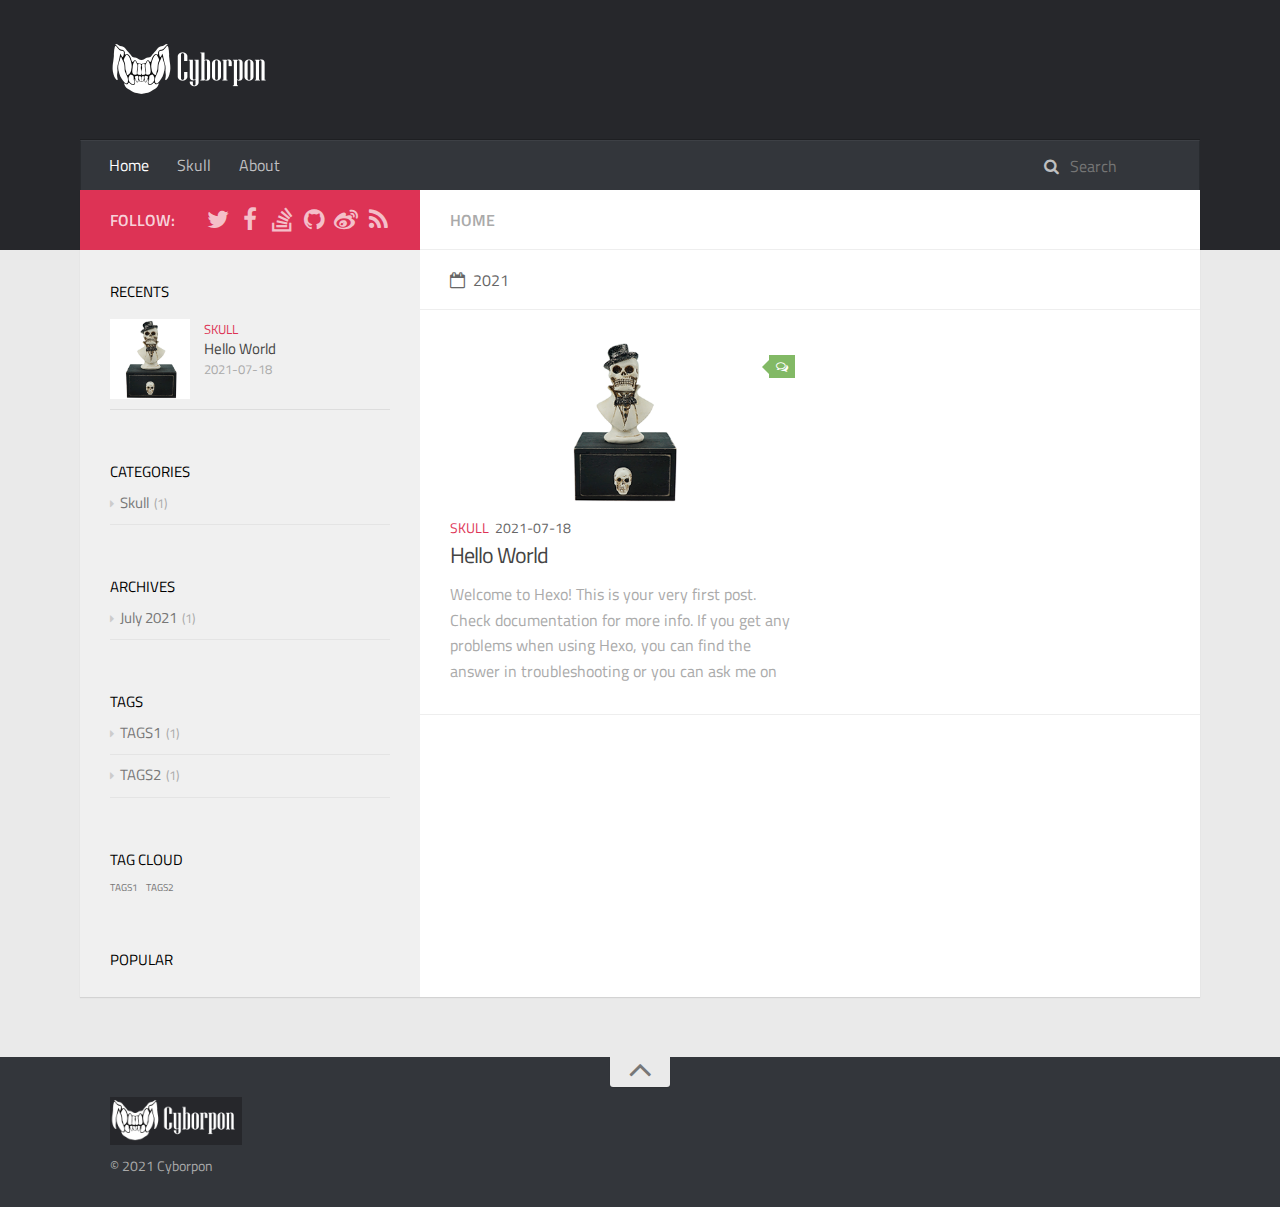
<file: index.html>
<!DOCTYPE html>
<html>
<head>
    <meta charset="utf-8" />

    

    
    <title>Cyborpon</title>
    
    <meta name="viewport" content="width=device-width, initial-scale=1, maximum-scale=1">
    
    <meta property="og:type" content="website">
<meta property="og:title" content="Cyborpon">
<meta property="og:url" content="https://www.ballzmania.com/index.html">
<meta property="og:site_name" content="Cyborpon">
<meta property="og:locale" content="en_US">
<meta property="article:author" content="Cyborpon">
<meta property="article:tag" content="Cyborpon">
<meta name="twitter:card" content="summary">
    

    
        <link rel="alternate" href="/" title="Cyborpon" type="application/atom+xml" />
    

    

    
<link rel="stylesheet" href="/libs/font-awesome/css/font-awesome.min.css">

    
<link rel="stylesheet" href="/libs/titillium-web/styles.css">

    
<link rel="stylesheet" href="/libs/source-code-pro/styles.css">


    
<link rel="stylesheet" href="/css/style.css">


    
<script src="/libs/jquery/3.5.0/jquery.min.js"></script>

    
    
        
<link rel="stylesheet" href="/libs/lightgallery/css/lightgallery.min.css">

    
    
        
<link rel="stylesheet" href="/libs/justified-gallery/justifiedGallery.min.css">

    
    
    
    


<meta name="generator" content="Hexo 5.4.0"></head>

<body>
    <div id="wrap">
        <header id="header">
    <div id="header-outer" class="outer">
        <div class="container">
            <div class="container-inner">
                <div id="header-title">
                    <h1 class="logo-wrap">
                        <a href="/" class="logo"></a>
                    </h1>
                    
                </div>
                <div id="header-inner" class="nav-container">
                    <a id="main-nav-toggle" class="nav-icon fa fa-bars"></a>
                    <div class="nav-container-inner">
                        <ul id="main-nav">
                            
                                <li class="main-nav-list-item" >
                                    <a class="main-nav-list-link" href="/">Home</a>
                                </li>
                            
                                    <ul class="main-nav-list"><li class="main-nav-list-item"><a class="main-nav-list-link" href="/categories/Skull/">Skull</a></li></ul>
                                
                                <li class="main-nav-list-item" >
                                    <a class="main-nav-list-link" href="/about/index.html">About</a>
                                </li>
                            
                        </ul>
                        <nav id="sub-nav">
                            <div id="search-form-wrap">

    <form class="search-form">
        <input type="text" class="ins-search-input search-form-input" placeholder="Search" />
        <button type="submit" class="search-form-submit"></button>
    </form>
    <div class="ins-search">
    <div class="ins-search-mask"></div>
    <div class="ins-search-container">
        <div class="ins-input-wrapper">
            <input type="text" class="ins-search-input" placeholder="Type something..." />
            <span class="ins-close ins-selectable"><i class="fa fa-times-circle"></i></span>
        </div>
        <div class="ins-section-wrapper">
            <div class="ins-section-container"></div>
        </div>
    </div>
</div>
<script>
(function (window) {
    var INSIGHT_CONFIG = {
        TRANSLATION: {
            POSTS: 'Posts',
            PAGES: 'Pages',
            CATEGORIES: 'Categories',
            TAGS: 'Tags',
            UNTITLED: '(Untitled)',
        },
        ROOT_URL: '/',
        CONTENT_URL: '/content.json',
    };
    window.INSIGHT_CONFIG = INSIGHT_CONFIG;
})(window);
</script>

<script src="/js/insight.js"></script>


</div>
                        </nav>
                    </div>
                </div>
            </div>
        </div>
    </div>
</header>

        <div class="container">
            <div class="main-body container-inner">
                <div class="main-body-inner">
                    <section id="main">
                        <div class="main-body-header">
    <h1 class="header">
    
    <em class="page-title-link" data-url="home">Home</em>
    </h1>
</div>

                        <div class="main-body-content">
                            

    
    
        
        
        <section class="archives-wrap">
            <div class="archive-year-wrap">
                <a href="/archives/2021" class="archive-year"><i class="icon fa fa-calendar-o"></i>2021</a>
            </div>
            <div class="archives">
    
    
    
        <div class="article-row">
    
        <article class="article article-summary">
    <div class="article-summary-inner">
        
        <a href="/2021/07/18/01/" class="thumbnail">
    
    
        <span style="background-image:url(/images/01.png)" alt="Hello World" class="thumbnail-image"></span>
    
    
        
<span class="comment-counter">
    <i class="fa fa-comments-o"></i>
    
        <span><a href="https://www.ballzmania.com/2021/07/18/01/#isso-thread"></a></span>
    
</span>


    
</a>

        
        <div class="article-meta">
            <div class="category">
            <a class="article-category-link" href="/categories/Skull/">Skull</a>
            </div>
            <div class="date"><time datetime="2021-07-18T10:00:00.000Z" itemprop="datePublished">2021-07-18</time></div>
        </div>
        
    
        <h1 class="article-title" itemprop="name">
        <a href="/2021/07/18/01/">Hello World</a>
        </h1>
    

        <p class="article-excerpt">
            Welcome to Hexo! This is your very first post. Check documentation for more info. If you get any problems when using Hexo, you can find the answer in troubleshooting or you can ask me on GitHub.
Quick
        </p>
    </div>
</article>
    
        </div>
    


    </div></section>



                        </div>
                    </section>
                    <aside id="sidebar">
    <a class="sidebar-toggle" title="Expand Sidebar"><i class="toggle icon"></i></a>
    <div class="sidebar-top">
        <p>follow:</p>
        <ul class="social-links">
            
                
                <li>
                    <a class="social-tooltip" title="twitter" href="/" target="_blank" rel="noopener">
                        <i class="icon fa fa-twitter"></i>
                    </a>
                </li>
                
            
                
                <li>
                    <a class="social-tooltip" title="facebook" href="/" target="_blank" rel="noopener">
                        <i class="icon fa fa-facebook"></i>
                    </a>
                </li>
                
            
                
                <li>
                    <a class="social-tooltip" title="stack-overflow" href="/" target="_blank" rel="noopener">
                        <i class="icon fa fa-stack-overflow"></i>
                    </a>
                </li>
                
            
                
                <li>
                    <a class="social-tooltip" title="github" href="https://github.com/ictrl" target="_blank" rel="noopener">
                        <i class="icon fa fa-github"></i>
                    </a>
                </li>
                
            
                
                <li>
                    <a class="social-tooltip" title="weibo" href="/" target="_blank" rel="noopener">
                        <i class="icon fa fa-weibo"></i>
                    </a>
                </li>
                
            
                
                <li>
                    <a class="social-tooltip" title="rss" href="/" target="_blank" rel="noopener">
                        <i class="icon fa fa-rss"></i>
                    </a>
                </li>
                
            
        </ul>
    </div>
    
    <div class="widgets-container">
        
            
                
    <div class="widget-wrap">
        <h3 class="widget-title">recents</h3>
        <div class="widget">
            <ul id="recent-post" class="">
                
                    <li>
                        
                        <div class="item-thumbnail">
                            <a href="/2021/07/18/01/" class="thumbnail">
    
    
        <span style="background-image:url(/images/01.png)" alt="Hello World" class="thumbnail-image"></span>
    
    
</a>

                        </div>
                        
                        <div class="item-inner">
                            <p class="item-category"><a class="article-category-link" href="/categories/Skull/">Skull</a></p>
                            <p class="item-title"><a href="/2021/07/18/01/" class="title">Hello World</a></p>
                            <p class="item-date"><time datetime="2021-07-18T10:00:00.000Z" itemprop="datePublished">2021-07-18</time></p>
                        </div>
                    </li>
                
            </ul>
        </div>
    </div>

            
                
    <div class="widget-wrap widget-list">
        <h3 class="widget-title">categories</h3>
        <div class="widget">
            <ul class="category-list"><li class="category-list-item"><a class="category-list-link" href="/categories/Skull/">Skull</a><span class="category-list-count">1</span></li></ul>
        </div>
    </div>


            
                
    <div class="widget-wrap widget-list">
        <h3 class="widget-title">archives</h3>
        <div class="widget">
            <ul class="archive-list"><li class="archive-list-item"><a class="archive-list-link" href="/archives/2021/07/">July 2021</a><span class="archive-list-count">1</span></li></ul>
        </div>
    </div>


            
                
    <div class="widget-wrap widget-list">
        <h3 class="widget-title">tags</h3>
        <div class="widget">
            <ul class="tag-list" itemprop="keywords"><li class="tag-list-item"><a class="tag-list-link" href="/tags/TAGS1/" rel="tag">TAGS1</a><span class="tag-list-count">1</span></li><li class="tag-list-item"><a class="tag-list-link" href="/tags/TAGS2/" rel="tag">TAGS2</a><span class="tag-list-count">1</span></li></ul>
        </div>
    </div>


            
                
    <div class="widget-wrap widget-float">
        <h3 class="widget-title">tag cloud</h3>
        <div class="widget tagcloud">
            <a href="/tags/TAGS1/" style="font-size: 10px;">TAGS1</a> <a href="/tags/TAGS2/" style="font-size: 10px;">TAGS2</a>
        </div>
    </div>


            
                
    <div class="widget-wrap">
        <h3 class="widget-title">Popular</h3>
        <div class="widget">
            <ul id="recent-post" class="">
                
            </ul>
        </div>
    </div>

            
                

            
        
    </div>
</aside>

                </div>
            </div>
        </div>
        <footer id="footer">
    <div class="container">
        <div class="container-inner">
            <a id="back-to-top" href="javascript:;"><i class="icon fa fa-angle-up"></i></a>
            <div class="credit">
                <h1 class="logo-wrap">
                    <a href="/" class="logo"></a>
                </h1>
                <p>&copy; 2021 Cyborpon</p>
                
            </div>
            <div class="footer-plugins">
              
    


            </div>
        </div>
    </div>
</footer>

    </div>
    


    
        
<script src="/libs/lightgallery/js/lightgallery.min.js"></script>

        
<script src="/libs/lightgallery/js/lg-thumbnail.min.js"></script>

        
<script src="/libs/lightgallery/js/lg-pager.min.js"></script>

        
<script src="/libs/lightgallery/js/lg-autoplay.min.js"></script>

        
<script src="/libs/lightgallery/js/lg-fullscreen.min.js"></script>

        
<script src="/libs/lightgallery/js/lg-zoom.min.js"></script>

        
<script src="/libs/lightgallery/js/lg-hash.min.js"></script>

        
<script src="/libs/lightgallery/js/lg-share.min.js"></script>

        
<script src="/libs/lightgallery/js/lg-video.min.js"></script>

    
    
        
<script src="/libs/justified-gallery/jquery.justifiedGallery.min.js"></script>

    
    

    
    
    



<!-- Custom Scripts -->

<script src="/js/main.js"></script>


</body>
</html>
</file>
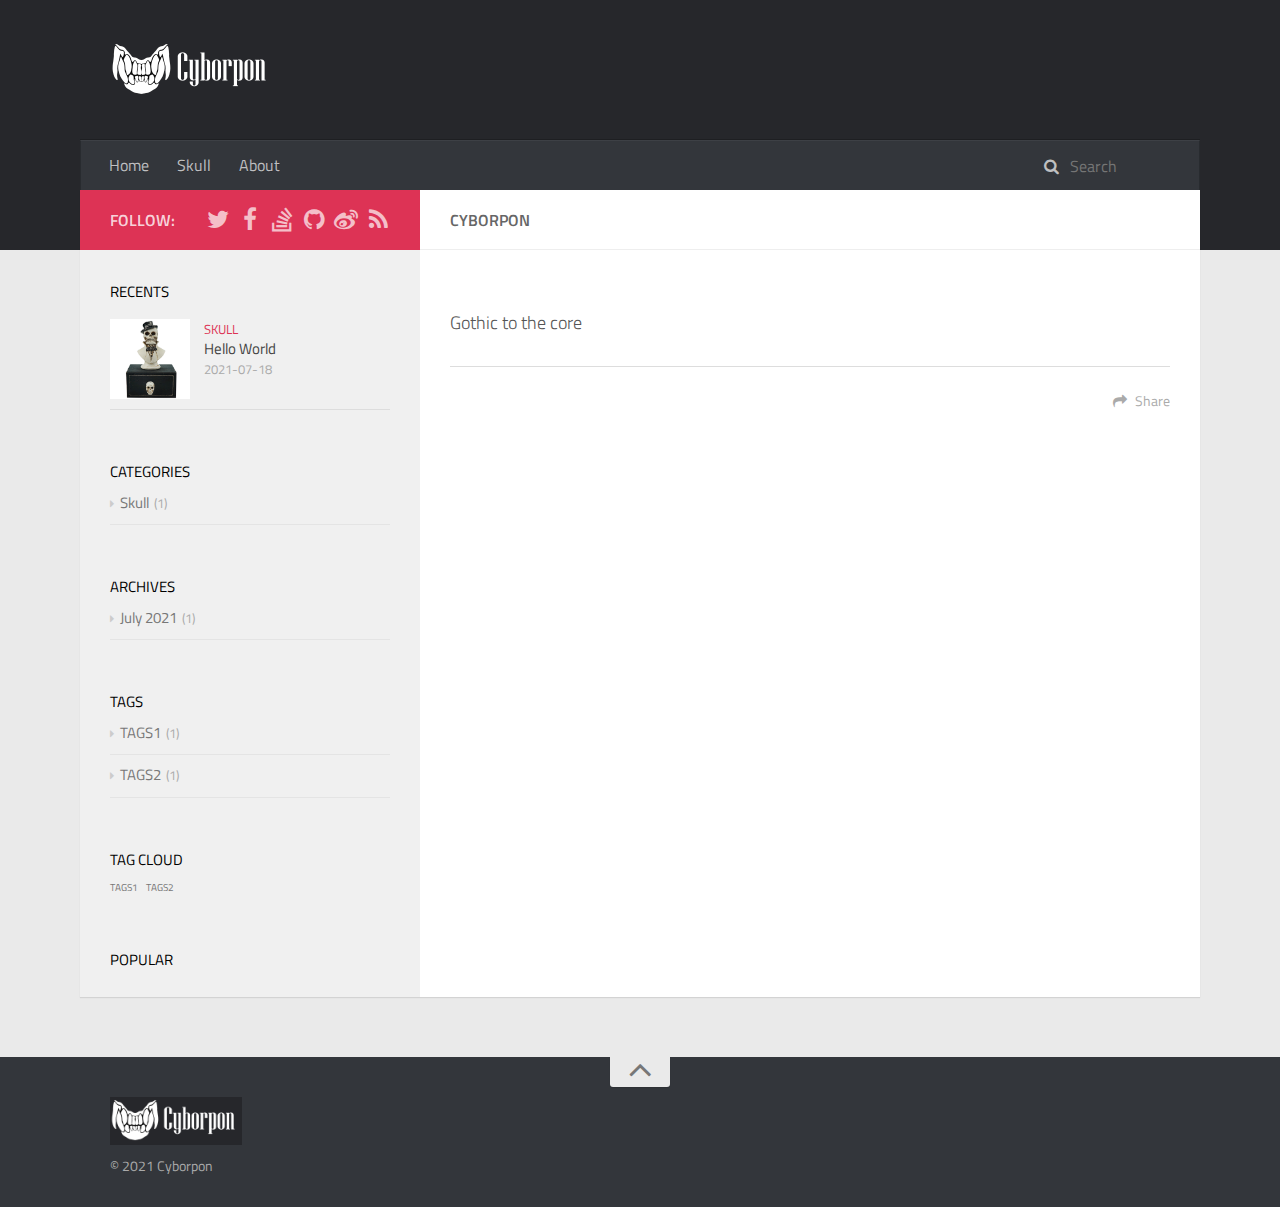
<file: about/index.html>
<!DOCTYPE html>
<html>
<head>
    <meta charset="utf-8" />

    

    
    <title>Cyborpon</title>
    
    <meta name="viewport" content="width=device-width, initial-scale=1, maximum-scale=1">
    
    <meta name="description" content="Gothic to the core">
<meta property="og:type" content="website">
<meta property="og:title" content="Cyborpon">
<meta property="og:url" content="https://www.ballzmania.com/about/index.html">
<meta property="og:site_name" content="Cyborpon">
<meta property="og:description" content="Gothic to the core">
<meta property="og:locale" content="en_US">
<meta property="article:published_time" content="2021-11-13T13:26:47.275Z">
<meta property="article:modified_time" content="2021-11-13T13:26:47.275Z">
<meta property="article:author" content="Cyborpon">
<meta property="article:tag" content="Cyborpon">
<meta name="twitter:card" content="summary">
    

    
        <link rel="alternate" href="/" title="Cyborpon" type="application/atom+xml" />
    

    

    
<link rel="stylesheet" href="/libs/font-awesome/css/font-awesome.min.css">

    
<link rel="stylesheet" href="/libs/titillium-web/styles.css">

    
<link rel="stylesheet" href="/libs/source-code-pro/styles.css">


    
<link rel="stylesheet" href="/css/style.css">


    
<script src="/libs/jquery/3.5.0/jquery.min.js"></script>

    
    
        
<link rel="stylesheet" href="/libs/lightgallery/css/lightgallery.min.css">

    
    
        
<link rel="stylesheet" href="/libs/justified-gallery/justifiedGallery.min.css">

    
    
    
    


<meta name="generator" content="Hexo 5.4.0"></head>

<body>
    <div id="wrap">
        <header id="header">
    <div id="header-outer" class="outer">
        <div class="container">
            <div class="container-inner">
                <div id="header-title">
                    <h1 class="logo-wrap">
                        <a href="/" class="logo"></a>
                    </h1>
                    
                </div>
                <div id="header-inner" class="nav-container">
                    <a id="main-nav-toggle" class="nav-icon fa fa-bars"></a>
                    <div class="nav-container-inner">
                        <ul id="main-nav">
                            
                                <li class="main-nav-list-item" >
                                    <a class="main-nav-list-link" href="/">Home</a>
                                </li>
                            
                                    <ul class="main-nav-list"><li class="main-nav-list-item"><a class="main-nav-list-link" href="/categories/Skull/">Skull</a></li></ul>
                                
                                <li class="main-nav-list-item" >
                                    <a class="main-nav-list-link" href="/about/index.html">About</a>
                                </li>
                            
                        </ul>
                        <nav id="sub-nav">
                            <div id="search-form-wrap">

    <form class="search-form">
        <input type="text" class="ins-search-input search-form-input" placeholder="Search" />
        <button type="submit" class="search-form-submit"></button>
    </form>
    <div class="ins-search">
    <div class="ins-search-mask"></div>
    <div class="ins-search-container">
        <div class="ins-input-wrapper">
            <input type="text" class="ins-search-input" placeholder="Type something..." />
            <span class="ins-close ins-selectable"><i class="fa fa-times-circle"></i></span>
        </div>
        <div class="ins-section-wrapper">
            <div class="ins-section-container"></div>
        </div>
    </div>
</div>
<script>
(function (window) {
    var INSIGHT_CONFIG = {
        TRANSLATION: {
            POSTS: 'Posts',
            PAGES: 'Pages',
            CATEGORIES: 'Categories',
            TAGS: 'Tags',
            UNTITLED: '(Untitled)',
        },
        ROOT_URL: '/',
        CONTENT_URL: '/content.json',
    };
    window.INSIGHT_CONFIG = INSIGHT_CONFIG;
})(window);
</script>

<script src="/js/insight.js"></script>


</div>
                        </nav>
                    </div>
                </div>
            </div>
        </div>
    </div>
</header>

        <div class="container">
            <div class="main-body container-inner">
                <div class="main-body-inner">
                    <section id="main">
                        <div class="main-body-header">
    <h1 class="header">
    
    Cyborpon
    </h1>
</div>

                        <div class="main-body-content">
                            <article id="page-" class="article article-single article-type-page" itemscope itemprop="blogPost">
    <div class="article-inner">
        
        
        
        <div class="article-entry" itemprop="articleBody">
            

            

            

            <p>Gothic to the core</p>

        </div>
        <footer class="article-footer">
            



    <a data-url="https://www.ballzmania.com/about/index.html" data-id="ckvxuchyn0000skeje4ix7zoe" class="article-share-link"><i class="fa fa-share"></i>Share</a>
<script>
    (function ($) {
        $('body').on('click', function() {
            $('.article-share-box.on').removeClass('on');
        }).on('click', '.article-share-link', function(e) {
            e.stopPropagation();

            var $this = $(this),
                url = $this.attr('data-url'),
                encodedUrl = encodeURIComponent(url),
                id = 'article-share-box-' + $this.attr('data-id'),
                offset = $this.offset(),
                box;

            if ($('#' + id).length) {
                box = $('#' + id);

                if (box.hasClass('on')){
                    box.removeClass('on');
                    return;
                }
            } else {
                var html = [
                    '<div id="' + id + '" class="article-share-box">',
                        '<input class="article-share-input" value="' + url + '">',
                        '<div class="article-share-links">',
                            '<a href="https://twitter.com/intent/tweet?url=' + encodedUrl + '" class="article-share-twitter" target="_blank" title="Twitter"></a>',
                            '<a href="https://www.facebook.com/sharer.php?u=' + encodedUrl + '" class="article-share-facebook" target="_blank" title="Facebook"></a>',
                            '<a href="http://pinterest.com/pin/create/button/?url=' + encodedUrl + '" class="article-share-pinterest" target="_blank" title="Pinterest"></a>',
                            '<a href="https://plus.google.com/share?url=' + encodedUrl + '" class="article-share-google" target="_blank" title="Google+"></a>',
                        '</div>',
                    '</div>'
                ].join('');

              box = $(html);

              $('body').append(box);
            }

            $('.article-share-box.on').hide();

            box.css({
                top: offset.top + 25,
                left: offset.left
            }).addClass('on');

        }).on('click', '.article-share-box', function (e) {
            e.stopPropagation();
        }).on('click', '.article-share-box-input', function () {
            $(this).select();
        }).on('click', '.article-share-box-link', function (e) {
            e.preventDefault();
            e.stopPropagation();

            window.open(this.href, 'article-share-box-window-' + Date.now(), 'width=500,height=450');
        });
    })(jQuery);
</script>

        </footer>
    </div>
    <script type="application/ld+json">
    {
        "@context": "https://schema.org",
        "@type": "BlogPosting",
        "author": {
            "@type": "Person",
            "name": "Cyborpon"
        },
        
        "image": "https://www.ballzmania.com",
        
        
        "datePublished": "2021-11-13",
        "dateCreated": "2021-11-13",
        "dateModified": "2021-11-13",
        "url": "https://www.ballzmania.com/about/index.html",
        "description": "Gothic to the core
",
        "wordCount": 4
    }
</script>

</article>

    <section id="comments">
    
    </section>



                        </div>
                    </section>
                    <aside id="sidebar">
    <a class="sidebar-toggle" title="Expand Sidebar"><i class="toggle icon"></i></a>
    <div class="sidebar-top">
        <p>follow:</p>
        <ul class="social-links">
            
                
                <li>
                    <a class="social-tooltip" title="twitter" href="/" target="_blank" rel="noopener">
                        <i class="icon fa fa-twitter"></i>
                    </a>
                </li>
                
            
                
                <li>
                    <a class="social-tooltip" title="facebook" href="/" target="_blank" rel="noopener">
                        <i class="icon fa fa-facebook"></i>
                    </a>
                </li>
                
            
                
                <li>
                    <a class="social-tooltip" title="stack-overflow" href="/" target="_blank" rel="noopener">
                        <i class="icon fa fa-stack-overflow"></i>
                    </a>
                </li>
                
            
                
                <li>
                    <a class="social-tooltip" title="github" href="https://github.com/ictrl" target="_blank" rel="noopener">
                        <i class="icon fa fa-github"></i>
                    </a>
                </li>
                
            
                
                <li>
                    <a class="social-tooltip" title="weibo" href="/" target="_blank" rel="noopener">
                        <i class="icon fa fa-weibo"></i>
                    </a>
                </li>
                
            
                
                <li>
                    <a class="social-tooltip" title="rss" href="/" target="_blank" rel="noopener">
                        <i class="icon fa fa-rss"></i>
                    </a>
                </li>
                
            
        </ul>
    </div>
    
    <div class="widgets-container">
        
            
                
    <div class="widget-wrap">
        <h3 class="widget-title">recents</h3>
        <div class="widget">
            <ul id="recent-post" class="">
                
                    <li>
                        
                        <div class="item-thumbnail">
                            <a href="/2021/07/18/01/" class="thumbnail">
    
    
        <span style="background-image:url(/images/01.png)" alt="Hello World" class="thumbnail-image"></span>
    
    
</a>

                        </div>
                        
                        <div class="item-inner">
                            <p class="item-category"><a class="article-category-link" href="/categories/Skull/">Skull</a></p>
                            <p class="item-title"><a href="/2021/07/18/01/" class="title">Hello World</a></p>
                            <p class="item-date"><time datetime="2021-07-18T10:00:00.000Z" itemprop="datePublished">2021-07-18</time></p>
                        </div>
                    </li>
                
            </ul>
        </div>
    </div>

            
                
    <div class="widget-wrap widget-list">
        <h3 class="widget-title">categories</h3>
        <div class="widget">
            <ul class="category-list"><li class="category-list-item"><a class="category-list-link" href="/categories/Skull/">Skull</a><span class="category-list-count">1</span></li></ul>
        </div>
    </div>


            
                
    <div class="widget-wrap widget-list">
        <h3 class="widget-title">archives</h3>
        <div class="widget">
            <ul class="archive-list"><li class="archive-list-item"><a class="archive-list-link" href="/archives/2021/07/">July 2021</a><span class="archive-list-count">1</span></li></ul>
        </div>
    </div>


            
                
    <div class="widget-wrap widget-list">
        <h3 class="widget-title">tags</h3>
        <div class="widget">
            <ul class="tag-list" itemprop="keywords"><li class="tag-list-item"><a class="tag-list-link" href="/tags/TAGS1/" rel="tag">TAGS1</a><span class="tag-list-count">1</span></li><li class="tag-list-item"><a class="tag-list-link" href="/tags/TAGS2/" rel="tag">TAGS2</a><span class="tag-list-count">1</span></li></ul>
        </div>
    </div>


            
                
    <div class="widget-wrap widget-float">
        <h3 class="widget-title">tag cloud</h3>
        <div class="widget tagcloud">
            <a href="/tags/TAGS1/" style="font-size: 10px;">TAGS1</a> <a href="/tags/TAGS2/" style="font-size: 10px;">TAGS2</a>
        </div>
    </div>


            
                
    <div class="widget-wrap">
        <h3 class="widget-title">Popular</h3>
        <div class="widget">
            <ul id="recent-post" class="">
                
            </ul>
        </div>
    </div>

            
                

            
        
    </div>
</aside>

                </div>
            </div>
        </div>
        <footer id="footer">
    <div class="container">
        <div class="container-inner">
            <a id="back-to-top" href="javascript:;"><i class="icon fa fa-angle-up"></i></a>
            <div class="credit">
                <h1 class="logo-wrap">
                    <a href="/" class="logo"></a>
                </h1>
                <p>&copy; 2021 Cyborpon</p>
                
            </div>
            <div class="footer-plugins">
              
    


            </div>
        </div>
    </div>
</footer>

    </div>
    


    
        
<script src="/libs/lightgallery/js/lightgallery.min.js"></script>

        
<script src="/libs/lightgallery/js/lg-thumbnail.min.js"></script>

        
<script src="/libs/lightgallery/js/lg-pager.min.js"></script>

        
<script src="/libs/lightgallery/js/lg-autoplay.min.js"></script>

        
<script src="/libs/lightgallery/js/lg-fullscreen.min.js"></script>

        
<script src="/libs/lightgallery/js/lg-zoom.min.js"></script>

        
<script src="/libs/lightgallery/js/lg-hash.min.js"></script>

        
<script src="/libs/lightgallery/js/lg-share.min.js"></script>

        
<script src="/libs/lightgallery/js/lg-video.min.js"></script>

    
    
        
<script src="/libs/justified-gallery/jquery.justifiedGallery.min.js"></script>

    
    

    
    
    



<!-- Custom Scripts -->

<script src="/js/main.js"></script>


</body>
</html>
</file>
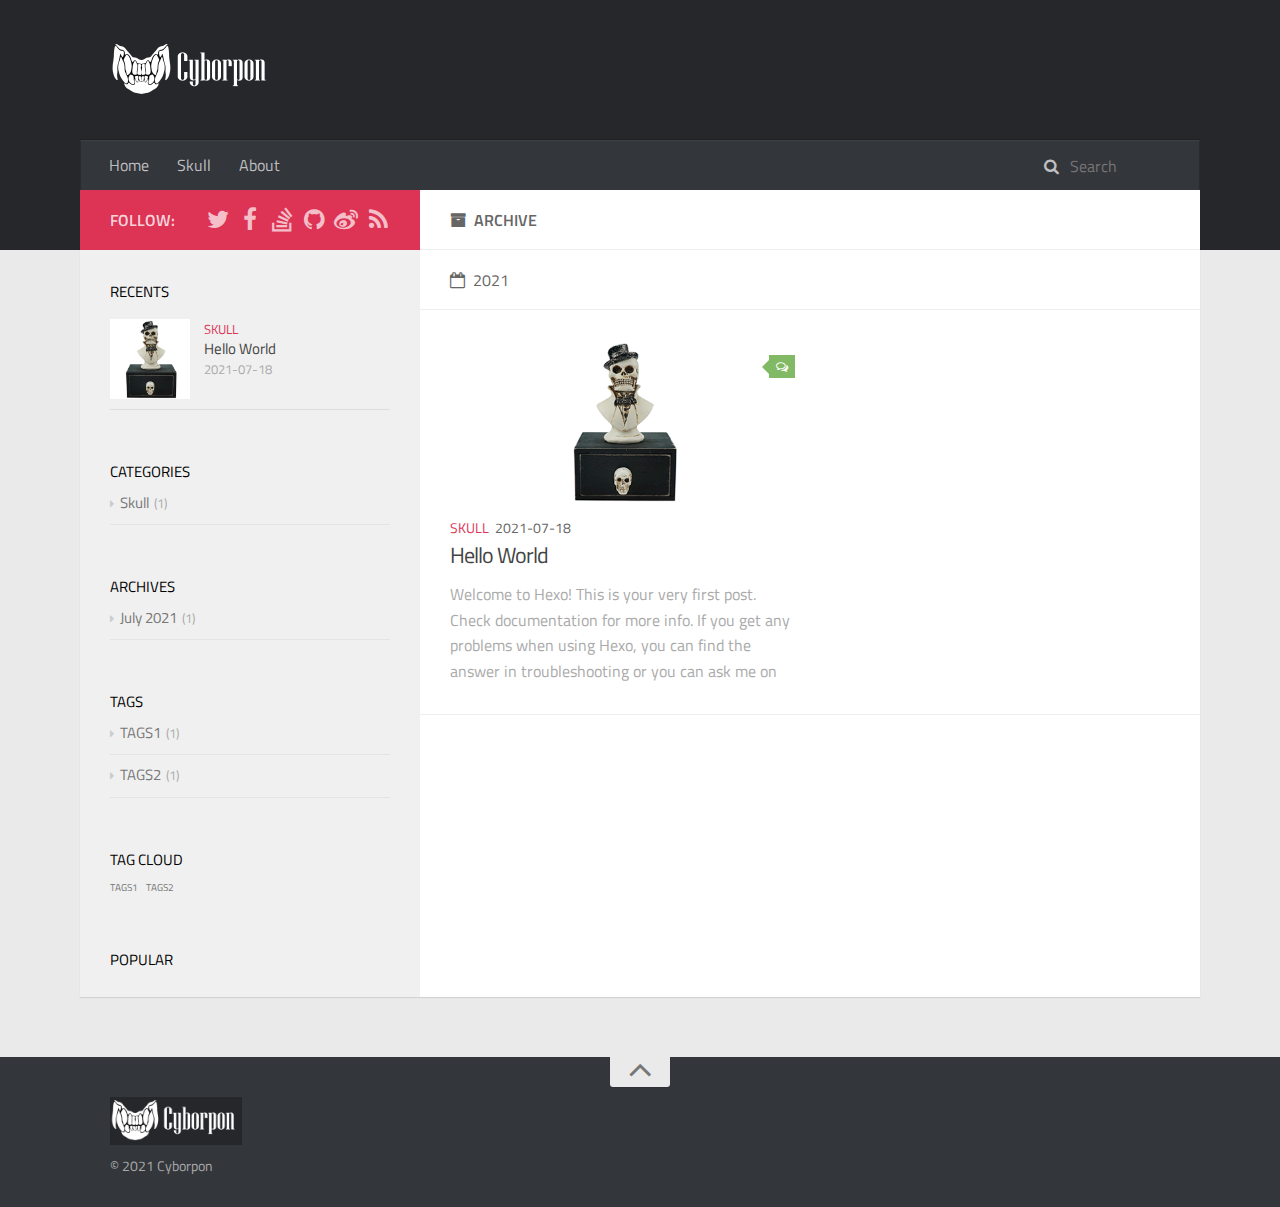
<file: archives/index.html>
<!DOCTYPE html>
<html>
<head>
    <meta charset="utf-8" />

    

    
    <title>Archive | Cyborpon</title>
    
    <meta name="viewport" content="width=device-width, initial-scale=1, maximum-scale=1">
    
    <meta property="og:type" content="website">
<meta property="og:title" content="Cyborpon">
<meta property="og:url" content="https://www.ballzmania.com/archives/index.html">
<meta property="og:site_name" content="Cyborpon">
<meta property="og:locale" content="en_US">
<meta property="article:author" content="Cyborpon">
<meta property="article:tag" content="Cyborpon">
<meta name="twitter:card" content="summary">
    

    
        <link rel="alternate" href="/" title="Cyborpon" type="application/atom+xml" />
    

    

    
<link rel="stylesheet" href="/libs/font-awesome/css/font-awesome.min.css">

    
<link rel="stylesheet" href="/libs/titillium-web/styles.css">

    
<link rel="stylesheet" href="/libs/source-code-pro/styles.css">


    
<link rel="stylesheet" href="/css/style.css">


    
<script src="/libs/jquery/3.5.0/jquery.min.js"></script>

    
    
        
<link rel="stylesheet" href="/libs/lightgallery/css/lightgallery.min.css">

    
    
        
<link rel="stylesheet" href="/libs/justified-gallery/justifiedGallery.min.css">

    
    
    
    


<meta name="generator" content="Hexo 5.4.0"></head>

<body>
    <div id="wrap">
        <header id="header">
    <div id="header-outer" class="outer">
        <div class="container">
            <div class="container-inner">
                <div id="header-title">
                    <h1 class="logo-wrap">
                        <a href="/" class="logo"></a>
                    </h1>
                    
                </div>
                <div id="header-inner" class="nav-container">
                    <a id="main-nav-toggle" class="nav-icon fa fa-bars"></a>
                    <div class="nav-container-inner">
                        <ul id="main-nav">
                            
                                <li class="main-nav-list-item" >
                                    <a class="main-nav-list-link" href="/">Home</a>
                                </li>
                            
                                    <ul class="main-nav-list"><li class="main-nav-list-item"><a class="main-nav-list-link" href="/categories/Skull/">Skull</a></li></ul>
                                
                                <li class="main-nav-list-item" >
                                    <a class="main-nav-list-link" href="/about/index.html">About</a>
                                </li>
                            
                        </ul>
                        <nav id="sub-nav">
                            <div id="search-form-wrap">

    <form class="search-form">
        <input type="text" class="ins-search-input search-form-input" placeholder="Search" />
        <button type="submit" class="search-form-submit"></button>
    </form>
    <div class="ins-search">
    <div class="ins-search-mask"></div>
    <div class="ins-search-container">
        <div class="ins-input-wrapper">
            <input type="text" class="ins-search-input" placeholder="Type something..." />
            <span class="ins-close ins-selectable"><i class="fa fa-times-circle"></i></span>
        </div>
        <div class="ins-section-wrapper">
            <div class="ins-section-container"></div>
        </div>
    </div>
</div>
<script>
(function (window) {
    var INSIGHT_CONFIG = {
        TRANSLATION: {
            POSTS: 'Posts',
            PAGES: 'Pages',
            CATEGORIES: 'Categories',
            TAGS: 'Tags',
            UNTITLED: '(Untitled)',
        },
        ROOT_URL: '/',
        CONTENT_URL: '/content.json',
    };
    window.INSIGHT_CONFIG = INSIGHT_CONFIG;
})(window);
</script>

<script src="/js/insight.js"></script>


</div>
                        </nav>
                    </div>
                </div>
            </div>
        </div>
    </div>
</header>

        <div class="container">
            <div class="main-body container-inner">
                <div class="main-body-inner">
                    <section id="main">
                        <div class="main-body-header">
    <h1 class="header">
    
    <i class="icon fa fa-archive"></i>Archive
    </h1>
</div>

                        <div class="main-body-content">
                            

    
    
        
        
        <section class="archives-wrap">
            <div class="archive-year-wrap">
                <a href="/archives/2021" class="archive-year"><i class="icon fa fa-calendar-o"></i>2021</a>
            </div>
            <div class="archives">
    
    
    
        <div class="article-row">
    
        <article class="article article-summary">
    <div class="article-summary-inner">
        
        <a href="/2021/07/18/01/" class="thumbnail">
    
    
        <span style="background-image:url(/images/01.png)" alt="Hello World" class="thumbnail-image"></span>
    
    
        
<span class="comment-counter">
    <i class="fa fa-comments-o"></i>
    
        <span><a href="https://www.ballzmania.com/2021/07/18/01/#isso-thread"></a></span>
    
</span>


    
</a>

        
        <div class="article-meta">
            <div class="category">
            <a class="article-category-link" href="/categories/Skull/">Skull</a>
            </div>
            <div class="date"><time datetime="2021-07-18T10:00:00.000Z" itemprop="datePublished">2021-07-18</time></div>
        </div>
        
    
        <h1 class="article-title" itemprop="name">
        <a href="/2021/07/18/01/">Hello World</a>
        </h1>
    

        <p class="article-excerpt">
            Welcome to Hexo! This is your very first post. Check documentation for more info. If you get any problems when using Hexo, you can find the answer in troubleshooting or you can ask me on GitHub.
Quick
        </p>
    </div>
</article>
    
        </div>
    


    </div></section>



                        </div>
                    </section>
                    <aside id="sidebar">
    <a class="sidebar-toggle" title="Expand Sidebar"><i class="toggle icon"></i></a>
    <div class="sidebar-top">
        <p>follow:</p>
        <ul class="social-links">
            
                
                <li>
                    <a class="social-tooltip" title="twitter" href="/" target="_blank" rel="noopener">
                        <i class="icon fa fa-twitter"></i>
                    </a>
                </li>
                
            
                
                <li>
                    <a class="social-tooltip" title="facebook" href="/" target="_blank" rel="noopener">
                        <i class="icon fa fa-facebook"></i>
                    </a>
                </li>
                
            
                
                <li>
                    <a class="social-tooltip" title="stack-overflow" href="/" target="_blank" rel="noopener">
                        <i class="icon fa fa-stack-overflow"></i>
                    </a>
                </li>
                
            
                
                <li>
                    <a class="social-tooltip" title="github" href="https://github.com/ictrl" target="_blank" rel="noopener">
                        <i class="icon fa fa-github"></i>
                    </a>
                </li>
                
            
                
                <li>
                    <a class="social-tooltip" title="weibo" href="/" target="_blank" rel="noopener">
                        <i class="icon fa fa-weibo"></i>
                    </a>
                </li>
                
            
                
                <li>
                    <a class="social-tooltip" title="rss" href="/" target="_blank" rel="noopener">
                        <i class="icon fa fa-rss"></i>
                    </a>
                </li>
                
            
        </ul>
    </div>
    
    <div class="widgets-container">
        
            
                
    <div class="widget-wrap">
        <h3 class="widget-title">recents</h3>
        <div class="widget">
            <ul id="recent-post" class="">
                
                    <li>
                        
                        <div class="item-thumbnail">
                            <a href="/2021/07/18/01/" class="thumbnail">
    
    
        <span style="background-image:url(/images/01.png)" alt="Hello World" class="thumbnail-image"></span>
    
    
</a>

                        </div>
                        
                        <div class="item-inner">
                            <p class="item-category"><a class="article-category-link" href="/categories/Skull/">Skull</a></p>
                            <p class="item-title"><a href="/2021/07/18/01/" class="title">Hello World</a></p>
                            <p class="item-date"><time datetime="2021-07-18T10:00:00.000Z" itemprop="datePublished">2021-07-18</time></p>
                        </div>
                    </li>
                
            </ul>
        </div>
    </div>

            
                
    <div class="widget-wrap widget-list">
        <h3 class="widget-title">categories</h3>
        <div class="widget">
            <ul class="category-list"><li class="category-list-item"><a class="category-list-link" href="/categories/Skull/">Skull</a><span class="category-list-count">1</span></li></ul>
        </div>
    </div>


            
                
    <div class="widget-wrap widget-list">
        <h3 class="widget-title">archives</h3>
        <div class="widget">
            <ul class="archive-list"><li class="archive-list-item"><a class="archive-list-link" href="/archives/2021/07/">July 2021</a><span class="archive-list-count">1</span></li></ul>
        </div>
    </div>


            
                
    <div class="widget-wrap widget-list">
        <h3 class="widget-title">tags</h3>
        <div class="widget">
            <ul class="tag-list" itemprop="keywords"><li class="tag-list-item"><a class="tag-list-link" href="/tags/TAGS1/" rel="tag">TAGS1</a><span class="tag-list-count">1</span></li><li class="tag-list-item"><a class="tag-list-link" href="/tags/TAGS2/" rel="tag">TAGS2</a><span class="tag-list-count">1</span></li></ul>
        </div>
    </div>


            
                
    <div class="widget-wrap widget-float">
        <h3 class="widget-title">tag cloud</h3>
        <div class="widget tagcloud">
            <a href="/tags/TAGS1/" style="font-size: 10px;">TAGS1</a> <a href="/tags/TAGS2/" style="font-size: 10px;">TAGS2</a>
        </div>
    </div>


            
                
    <div class="widget-wrap">
        <h3 class="widget-title">Popular</h3>
        <div class="widget">
            <ul id="recent-post" class="">
                
            </ul>
        </div>
    </div>

            
                

            
        
    </div>
</aside>

                </div>
            </div>
        </div>
        <footer id="footer">
    <div class="container">
        <div class="container-inner">
            <a id="back-to-top" href="javascript:;"><i class="icon fa fa-angle-up"></i></a>
            <div class="credit">
                <h1 class="logo-wrap">
                    <a href="/" class="logo"></a>
                </h1>
                <p>&copy; 2021 Cyborpon</p>
                
            </div>
            <div class="footer-plugins">
              
    


            </div>
        </div>
    </div>
</footer>

    </div>
    


    
        
<script src="/libs/lightgallery/js/lightgallery.min.js"></script>

        
<script src="/libs/lightgallery/js/lg-thumbnail.min.js"></script>

        
<script src="/libs/lightgallery/js/lg-pager.min.js"></script>

        
<script src="/libs/lightgallery/js/lg-autoplay.min.js"></script>

        
<script src="/libs/lightgallery/js/lg-fullscreen.min.js"></script>

        
<script src="/libs/lightgallery/js/lg-zoom.min.js"></script>

        
<script src="/libs/lightgallery/js/lg-hash.min.js"></script>

        
<script src="/libs/lightgallery/js/lg-share.min.js"></script>

        
<script src="/libs/lightgallery/js/lg-video.min.js"></script>

    
    
        
<script src="/libs/justified-gallery/jquery.justifiedGallery.min.js"></script>

    
    

    
    
    



<!-- Custom Scripts -->

<script src="/js/main.js"></script>


</body>
</html>
</file>
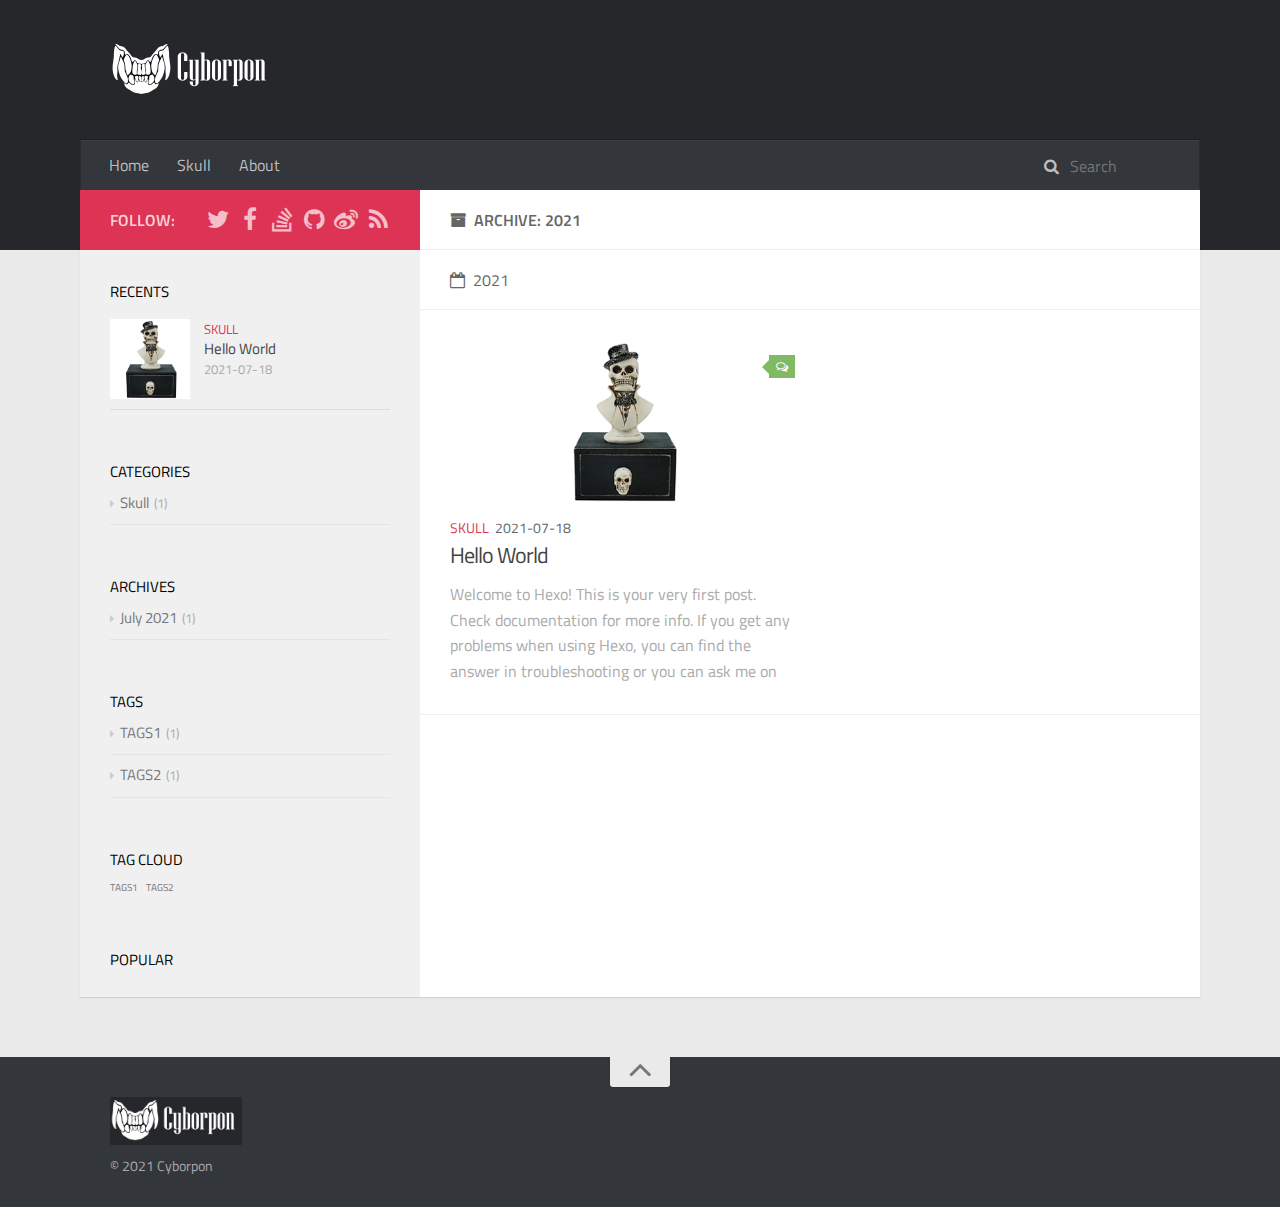
<file: archives/2021/index.html>
<!DOCTYPE html>
<html>
<head>
    <meta charset="utf-8" />

    

    
    <title>Archive: 2021 | Cyborpon</title>
    
    <meta name="viewport" content="width=device-width, initial-scale=1, maximum-scale=1">
    
    <meta property="og:type" content="website">
<meta property="og:title" content="Cyborpon">
<meta property="og:url" content="https://www.ballzmania.com/archives/2021/index.html">
<meta property="og:site_name" content="Cyborpon">
<meta property="og:locale" content="en_US">
<meta property="article:author" content="Cyborpon">
<meta property="article:tag" content="Cyborpon">
<meta name="twitter:card" content="summary">
    

    
        <link rel="alternate" href="/" title="Cyborpon" type="application/atom+xml" />
    

    

    
<link rel="stylesheet" href="/libs/font-awesome/css/font-awesome.min.css">

    
<link rel="stylesheet" href="/libs/titillium-web/styles.css">

    
<link rel="stylesheet" href="/libs/source-code-pro/styles.css">


    
<link rel="stylesheet" href="/css/style.css">


    
<script src="/libs/jquery/3.5.0/jquery.min.js"></script>

    
    
        
<link rel="stylesheet" href="/libs/lightgallery/css/lightgallery.min.css">

    
    
        
<link rel="stylesheet" href="/libs/justified-gallery/justifiedGallery.min.css">

    
    
    
    


<meta name="generator" content="Hexo 5.4.0"></head>

<body>
    <div id="wrap">
        <header id="header">
    <div id="header-outer" class="outer">
        <div class="container">
            <div class="container-inner">
                <div id="header-title">
                    <h1 class="logo-wrap">
                        <a href="/" class="logo"></a>
                    </h1>
                    
                </div>
                <div id="header-inner" class="nav-container">
                    <a id="main-nav-toggle" class="nav-icon fa fa-bars"></a>
                    <div class="nav-container-inner">
                        <ul id="main-nav">
                            
                                <li class="main-nav-list-item" >
                                    <a class="main-nav-list-link" href="/">Home</a>
                                </li>
                            
                                    <ul class="main-nav-list"><li class="main-nav-list-item"><a class="main-nav-list-link" href="/categories/Skull/">Skull</a></li></ul>
                                
                                <li class="main-nav-list-item" >
                                    <a class="main-nav-list-link" href="/about/index.html">About</a>
                                </li>
                            
                        </ul>
                        <nav id="sub-nav">
                            <div id="search-form-wrap">

    <form class="search-form">
        <input type="text" class="ins-search-input search-form-input" placeholder="Search" />
        <button type="submit" class="search-form-submit"></button>
    </form>
    <div class="ins-search">
    <div class="ins-search-mask"></div>
    <div class="ins-search-container">
        <div class="ins-input-wrapper">
            <input type="text" class="ins-search-input" placeholder="Type something..." />
            <span class="ins-close ins-selectable"><i class="fa fa-times-circle"></i></span>
        </div>
        <div class="ins-section-wrapper">
            <div class="ins-section-container"></div>
        </div>
    </div>
</div>
<script>
(function (window) {
    var INSIGHT_CONFIG = {
        TRANSLATION: {
            POSTS: 'Posts',
            PAGES: 'Pages',
            CATEGORIES: 'Categories',
            TAGS: 'Tags',
            UNTITLED: '(Untitled)',
        },
        ROOT_URL: '/',
        CONTENT_URL: '/content.json',
    };
    window.INSIGHT_CONFIG = INSIGHT_CONFIG;
})(window);
</script>

<script src="/js/insight.js"></script>


</div>
                        </nav>
                    </div>
                </div>
            </div>
        </div>
    </div>
</header>

        <div class="container">
            <div class="main-body container-inner">
                <div class="main-body-inner">
                    <section id="main">
                        <div class="main-body-header">
    <h1 class="header">
    
    <i class="icon fa fa-archive"></i>Archive: 2021
    </h1>
</div>

                        <div class="main-body-content">
                            

    
    
        
        
        <section class="archives-wrap">
            <div class="archive-year-wrap">
                <a href="/archives/2021" class="archive-year"><i class="icon fa fa-calendar-o"></i>2021</a>
            </div>
            <div class="archives">
    
    
    
        <div class="article-row">
    
        <article class="article article-summary">
    <div class="article-summary-inner">
        
        <a href="/2021/07/18/01/" class="thumbnail">
    
    
        <span style="background-image:url(/images/01.png)" alt="Hello World" class="thumbnail-image"></span>
    
    
        
<span class="comment-counter">
    <i class="fa fa-comments-o"></i>
    
        <span><a href="https://www.ballzmania.com/2021/07/18/01/#isso-thread"></a></span>
    
</span>


    
</a>

        
        <div class="article-meta">
            <div class="category">
            <a class="article-category-link" href="/categories/Skull/">Skull</a>
            </div>
            <div class="date"><time datetime="2021-07-18T10:00:00.000Z" itemprop="datePublished">2021-07-18</time></div>
        </div>
        
    
        <h1 class="article-title" itemprop="name">
        <a href="/2021/07/18/01/">Hello World</a>
        </h1>
    

        <p class="article-excerpt">
            Welcome to Hexo! This is your very first post. Check documentation for more info. If you get any problems when using Hexo, you can find the answer in troubleshooting or you can ask me on GitHub.
Quick
        </p>
    </div>
</article>
    
        </div>
    


    </div></section>



                        </div>
                    </section>
                    <aside id="sidebar">
    <a class="sidebar-toggle" title="Expand Sidebar"><i class="toggle icon"></i></a>
    <div class="sidebar-top">
        <p>follow:</p>
        <ul class="social-links">
            
                
                <li>
                    <a class="social-tooltip" title="twitter" href="/" target="_blank" rel="noopener">
                        <i class="icon fa fa-twitter"></i>
                    </a>
                </li>
                
            
                
                <li>
                    <a class="social-tooltip" title="facebook" href="/" target="_blank" rel="noopener">
                        <i class="icon fa fa-facebook"></i>
                    </a>
                </li>
                
            
                
                <li>
                    <a class="social-tooltip" title="stack-overflow" href="/" target="_blank" rel="noopener">
                        <i class="icon fa fa-stack-overflow"></i>
                    </a>
                </li>
                
            
                
                <li>
                    <a class="social-tooltip" title="github" href="https://github.com/ictrl" target="_blank" rel="noopener">
                        <i class="icon fa fa-github"></i>
                    </a>
                </li>
                
            
                
                <li>
                    <a class="social-tooltip" title="weibo" href="/" target="_blank" rel="noopener">
                        <i class="icon fa fa-weibo"></i>
                    </a>
                </li>
                
            
                
                <li>
                    <a class="social-tooltip" title="rss" href="/" target="_blank" rel="noopener">
                        <i class="icon fa fa-rss"></i>
                    </a>
                </li>
                
            
        </ul>
    </div>
    
    <div class="widgets-container">
        
            
                
    <div class="widget-wrap">
        <h3 class="widget-title">recents</h3>
        <div class="widget">
            <ul id="recent-post" class="">
                
                    <li>
                        
                        <div class="item-thumbnail">
                            <a href="/2021/07/18/01/" class="thumbnail">
    
    
        <span style="background-image:url(/images/01.png)" alt="Hello World" class="thumbnail-image"></span>
    
    
</a>

                        </div>
                        
                        <div class="item-inner">
                            <p class="item-category"><a class="article-category-link" href="/categories/Skull/">Skull</a></p>
                            <p class="item-title"><a href="/2021/07/18/01/" class="title">Hello World</a></p>
                            <p class="item-date"><time datetime="2021-07-18T10:00:00.000Z" itemprop="datePublished">2021-07-18</time></p>
                        </div>
                    </li>
                
            </ul>
        </div>
    </div>

            
                
    <div class="widget-wrap widget-list">
        <h3 class="widget-title">categories</h3>
        <div class="widget">
            <ul class="category-list"><li class="category-list-item"><a class="category-list-link" href="/categories/Skull/">Skull</a><span class="category-list-count">1</span></li></ul>
        </div>
    </div>


            
                
    <div class="widget-wrap widget-list">
        <h3 class="widget-title">archives</h3>
        <div class="widget">
            <ul class="archive-list"><li class="archive-list-item"><a class="archive-list-link" href="/archives/2021/07/">July 2021</a><span class="archive-list-count">1</span></li></ul>
        </div>
    </div>


            
                
    <div class="widget-wrap widget-list">
        <h3 class="widget-title">tags</h3>
        <div class="widget">
            <ul class="tag-list" itemprop="keywords"><li class="tag-list-item"><a class="tag-list-link" href="/tags/TAGS1/" rel="tag">TAGS1</a><span class="tag-list-count">1</span></li><li class="tag-list-item"><a class="tag-list-link" href="/tags/TAGS2/" rel="tag">TAGS2</a><span class="tag-list-count">1</span></li></ul>
        </div>
    </div>


            
                
    <div class="widget-wrap widget-float">
        <h3 class="widget-title">tag cloud</h3>
        <div class="widget tagcloud">
            <a href="/tags/TAGS1/" style="font-size: 10px;">TAGS1</a> <a href="/tags/TAGS2/" style="font-size: 10px;">TAGS2</a>
        </div>
    </div>


            
                
    <div class="widget-wrap">
        <h3 class="widget-title">Popular</h3>
        <div class="widget">
            <ul id="recent-post" class="">
                
            </ul>
        </div>
    </div>

            
                

            
        
    </div>
</aside>

                </div>
            </div>
        </div>
        <footer id="footer">
    <div class="container">
        <div class="container-inner">
            <a id="back-to-top" href="javascript:;"><i class="icon fa fa-angle-up"></i></a>
            <div class="credit">
                <h1 class="logo-wrap">
                    <a href="/" class="logo"></a>
                </h1>
                <p>&copy; 2021 Cyborpon</p>
                
            </div>
            <div class="footer-plugins">
              
    


            </div>
        </div>
    </div>
</footer>

    </div>
    


    
        
<script src="/libs/lightgallery/js/lightgallery.min.js"></script>

        
<script src="/libs/lightgallery/js/lg-thumbnail.min.js"></script>

        
<script src="/libs/lightgallery/js/lg-pager.min.js"></script>

        
<script src="/libs/lightgallery/js/lg-autoplay.min.js"></script>

        
<script src="/libs/lightgallery/js/lg-fullscreen.min.js"></script>

        
<script src="/libs/lightgallery/js/lg-zoom.min.js"></script>

        
<script src="/libs/lightgallery/js/lg-hash.min.js"></script>

        
<script src="/libs/lightgallery/js/lg-share.min.js"></script>

        
<script src="/libs/lightgallery/js/lg-video.min.js"></script>

    
    
        
<script src="/libs/justified-gallery/jquery.justifiedGallery.min.js"></script>

    
    

    
    
    



<!-- Custom Scripts -->

<script src="/js/main.js"></script>


</body>
</html>
</file>
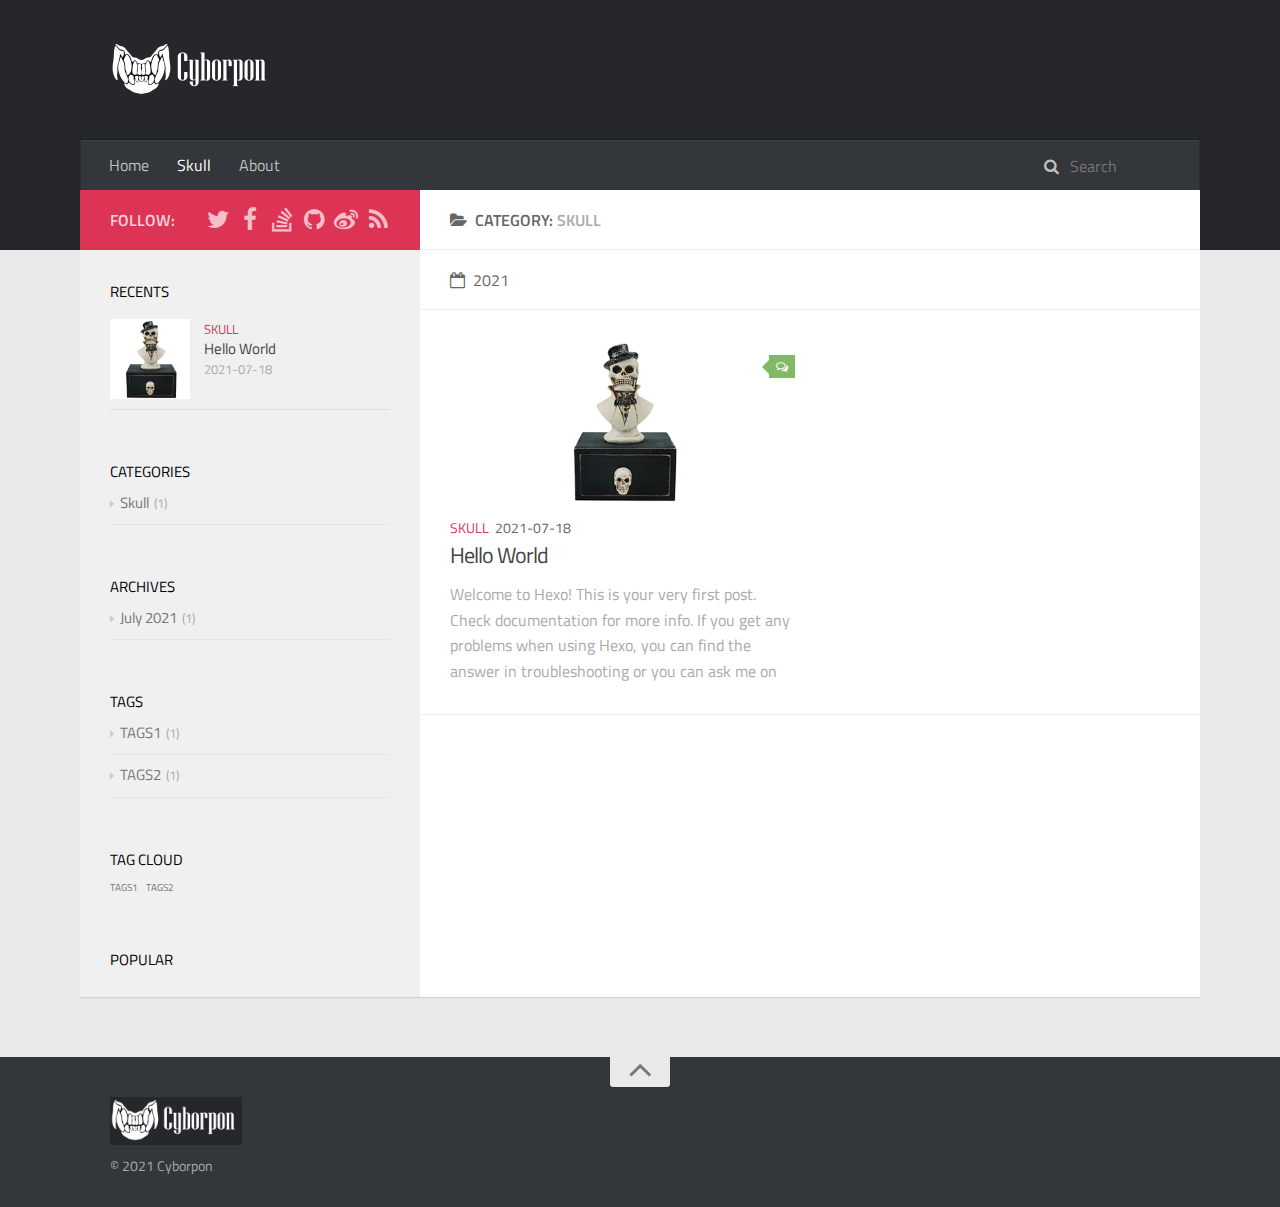
<file: categories/Skull/index.html>
<!DOCTYPE html>
<html>
<head>
    <meta charset="utf-8" />

    

    
    <title>Category: Skull | Cyborpon</title>
    
    <meta name="viewport" content="width=device-width, initial-scale=1, maximum-scale=1">
    
    <meta property="og:type" content="website">
<meta property="og:title" content="Cyborpon">
<meta property="og:url" content="https://www.ballzmania.com/categories/Skull/index.html">
<meta property="og:site_name" content="Cyborpon">
<meta property="og:locale" content="en_US">
<meta property="article:author" content="Cyborpon">
<meta property="article:tag" content="Cyborpon">
<meta name="twitter:card" content="summary">
    

    
        <link rel="alternate" href="/" title="Cyborpon" type="application/atom+xml" />
    

    

    
<link rel="stylesheet" href="/libs/font-awesome/css/font-awesome.min.css">

    
<link rel="stylesheet" href="/libs/titillium-web/styles.css">

    
<link rel="stylesheet" href="/libs/source-code-pro/styles.css">


    
<link rel="stylesheet" href="/css/style.css">


    
<script src="/libs/jquery/3.5.0/jquery.min.js"></script>

    
    
        
<link rel="stylesheet" href="/libs/lightgallery/css/lightgallery.min.css">

    
    
        
<link rel="stylesheet" href="/libs/justified-gallery/justifiedGallery.min.css">

    
    
    
    


<meta name="generator" content="Hexo 5.4.0"></head>

<body>
    <div id="wrap">
        <header id="header">
    <div id="header-outer" class="outer">
        <div class="container">
            <div class="container-inner">
                <div id="header-title">
                    <h1 class="logo-wrap">
                        <a href="/" class="logo"></a>
                    </h1>
                    
                </div>
                <div id="header-inner" class="nav-container">
                    <a id="main-nav-toggle" class="nav-icon fa fa-bars"></a>
                    <div class="nav-container-inner">
                        <ul id="main-nav">
                            
                                <li class="main-nav-list-item" >
                                    <a class="main-nav-list-link" href="/">Home</a>
                                </li>
                            
                                    <ul class="main-nav-list"><li class="main-nav-list-item"><a class="main-nav-list-link" href="/categories/Skull/">Skull</a></li></ul>
                                
                                <li class="main-nav-list-item" >
                                    <a class="main-nav-list-link" href="/about/index.html">About</a>
                                </li>
                            
                        </ul>
                        <nav id="sub-nav">
                            <div id="search-form-wrap">

    <form class="search-form">
        <input type="text" class="ins-search-input search-form-input" placeholder="Search" />
        <button type="submit" class="search-form-submit"></button>
    </form>
    <div class="ins-search">
    <div class="ins-search-mask"></div>
    <div class="ins-search-container">
        <div class="ins-input-wrapper">
            <input type="text" class="ins-search-input" placeholder="Type something..." />
            <span class="ins-close ins-selectable"><i class="fa fa-times-circle"></i></span>
        </div>
        <div class="ins-section-wrapper">
            <div class="ins-section-container"></div>
        </div>
    </div>
</div>
<script>
(function (window) {
    var INSIGHT_CONFIG = {
        TRANSLATION: {
            POSTS: 'Posts',
            PAGES: 'Pages',
            CATEGORIES: 'Categories',
            TAGS: 'Tags',
            UNTITLED: '(Untitled)',
        },
        ROOT_URL: '/',
        CONTENT_URL: '/content.json',
    };
    window.INSIGHT_CONFIG = INSIGHT_CONFIG;
})(window);
</script>

<script src="/js/insight.js"></script>


</div>
                        </nav>
                    </div>
                </div>
            </div>
        </div>
    </div>
</header>

        <div class="container">
            <div class="main-body container-inner">
                <div class="main-body-inner">
                    <section id="main">
                        <div class="main-body-header">
    <h1 class="header">
    
    <i class="icon fa fa-folder-open"></i>Category: <em class="page-title-link">Skull</em>
    </h1>
</div>

                        <div class="main-body-content">
                            

    
    
        
        
        <section class="archives-wrap">
            <div class="archive-year-wrap">
                <a href="/archives/2021" class="archive-year"><i class="icon fa fa-calendar-o"></i>2021</a>
            </div>
            <div class="archives">
    
    
    
        <div class="article-row">
    
        <article class="article article-summary">
    <div class="article-summary-inner">
        
        <a href="/2021/07/18/01/" class="thumbnail">
    
    
        <span style="background-image:url(/images/01.png)" alt="Hello World" class="thumbnail-image"></span>
    
    
        
<span class="comment-counter">
    <i class="fa fa-comments-o"></i>
    
        <span><a href="https://www.ballzmania.com/2021/07/18/01/#isso-thread"></a></span>
    
</span>


    
</a>

        
        <div class="article-meta">
            <div class="category">
            <a class="article-category-link" href="/categories/Skull/">Skull</a>
            </div>
            <div class="date"><time datetime="2021-07-18T10:00:00.000Z" itemprop="datePublished">2021-07-18</time></div>
        </div>
        
    
        <h1 class="article-title" itemprop="name">
        <a href="/2021/07/18/01/">Hello World</a>
        </h1>
    

        <p class="article-excerpt">
            Welcome to Hexo! This is your very first post. Check documentation for more info. If you get any problems when using Hexo, you can find the answer in troubleshooting or you can ask me on GitHub.
Quick
        </p>
    </div>
</article>
    
        </div>
    


    </div></section>




                        </div>
                    </section>
                    <aside id="sidebar">
    <a class="sidebar-toggle" title="Expand Sidebar"><i class="toggle icon"></i></a>
    <div class="sidebar-top">
        <p>follow:</p>
        <ul class="social-links">
            
                
                <li>
                    <a class="social-tooltip" title="twitter" href="/" target="_blank" rel="noopener">
                        <i class="icon fa fa-twitter"></i>
                    </a>
                </li>
                
            
                
                <li>
                    <a class="social-tooltip" title="facebook" href="/" target="_blank" rel="noopener">
                        <i class="icon fa fa-facebook"></i>
                    </a>
                </li>
                
            
                
                <li>
                    <a class="social-tooltip" title="stack-overflow" href="/" target="_blank" rel="noopener">
                        <i class="icon fa fa-stack-overflow"></i>
                    </a>
                </li>
                
            
                
                <li>
                    <a class="social-tooltip" title="github" href="https://github.com/ictrl" target="_blank" rel="noopener">
                        <i class="icon fa fa-github"></i>
                    </a>
                </li>
                
            
                
                <li>
                    <a class="social-tooltip" title="weibo" href="/" target="_blank" rel="noopener">
                        <i class="icon fa fa-weibo"></i>
                    </a>
                </li>
                
            
                
                <li>
                    <a class="social-tooltip" title="rss" href="/" target="_blank" rel="noopener">
                        <i class="icon fa fa-rss"></i>
                    </a>
                </li>
                
            
        </ul>
    </div>
    
    <div class="widgets-container">
        
            
                
    <div class="widget-wrap">
        <h3 class="widget-title">recents</h3>
        <div class="widget">
            <ul id="recent-post" class="">
                
                    <li>
                        
                        <div class="item-thumbnail">
                            <a href="/2021/07/18/01/" class="thumbnail">
    
    
        <span style="background-image:url(/images/01.png)" alt="Hello World" class="thumbnail-image"></span>
    
    
</a>

                        </div>
                        
                        <div class="item-inner">
                            <p class="item-category"><a class="article-category-link" href="/categories/Skull/">Skull</a></p>
                            <p class="item-title"><a href="/2021/07/18/01/" class="title">Hello World</a></p>
                            <p class="item-date"><time datetime="2021-07-18T10:00:00.000Z" itemprop="datePublished">2021-07-18</time></p>
                        </div>
                    </li>
                
            </ul>
        </div>
    </div>

            
                
    <div class="widget-wrap widget-list">
        <h3 class="widget-title">categories</h3>
        <div class="widget">
            <ul class="category-list"><li class="category-list-item"><a class="category-list-link" href="/categories/Skull/">Skull</a><span class="category-list-count">1</span></li></ul>
        </div>
    </div>


            
                
    <div class="widget-wrap widget-list">
        <h3 class="widget-title">archives</h3>
        <div class="widget">
            <ul class="archive-list"><li class="archive-list-item"><a class="archive-list-link" href="/archives/2021/07/">July 2021</a><span class="archive-list-count">1</span></li></ul>
        </div>
    </div>


            
                
    <div class="widget-wrap widget-list">
        <h3 class="widget-title">tags</h3>
        <div class="widget">
            <ul class="tag-list" itemprop="keywords"><li class="tag-list-item"><a class="tag-list-link" href="/tags/TAGS1/" rel="tag">TAGS1</a><span class="tag-list-count">1</span></li><li class="tag-list-item"><a class="tag-list-link" href="/tags/TAGS2/" rel="tag">TAGS2</a><span class="tag-list-count">1</span></li></ul>
        </div>
    </div>


            
                
    <div class="widget-wrap widget-float">
        <h3 class="widget-title">tag cloud</h3>
        <div class="widget tagcloud">
            <a href="/tags/TAGS1/" style="font-size: 10px;">TAGS1</a> <a href="/tags/TAGS2/" style="font-size: 10px;">TAGS2</a>
        </div>
    </div>


            
                
    <div class="widget-wrap">
        <h3 class="widget-title">Popular</h3>
        <div class="widget">
            <ul id="recent-post" class="">
                
            </ul>
        </div>
    </div>

            
                

            
        
    </div>
</aside>

                </div>
            </div>
        </div>
        <footer id="footer">
    <div class="container">
        <div class="container-inner">
            <a id="back-to-top" href="javascript:;"><i class="icon fa fa-angle-up"></i></a>
            <div class="credit">
                <h1 class="logo-wrap">
                    <a href="/" class="logo"></a>
                </h1>
                <p>&copy; 2021 Cyborpon</p>
                
            </div>
            <div class="footer-plugins">
              
    


            </div>
        </div>
    </div>
</footer>

    </div>
    


    
        
<script src="/libs/lightgallery/js/lightgallery.min.js"></script>

        
<script src="/libs/lightgallery/js/lg-thumbnail.min.js"></script>

        
<script src="/libs/lightgallery/js/lg-pager.min.js"></script>

        
<script src="/libs/lightgallery/js/lg-autoplay.min.js"></script>

        
<script src="/libs/lightgallery/js/lg-fullscreen.min.js"></script>

        
<script src="/libs/lightgallery/js/lg-zoom.min.js"></script>

        
<script src="/libs/lightgallery/js/lg-hash.min.js"></script>

        
<script src="/libs/lightgallery/js/lg-share.min.js"></script>

        
<script src="/libs/lightgallery/js/lg-video.min.js"></script>

    
    
        
<script src="/libs/justified-gallery/jquery.justifiedGallery.min.js"></script>

    
    

    
    
    



<!-- Custom Scripts -->

<script src="/js/main.js"></script>


</body>
</html>
</file>
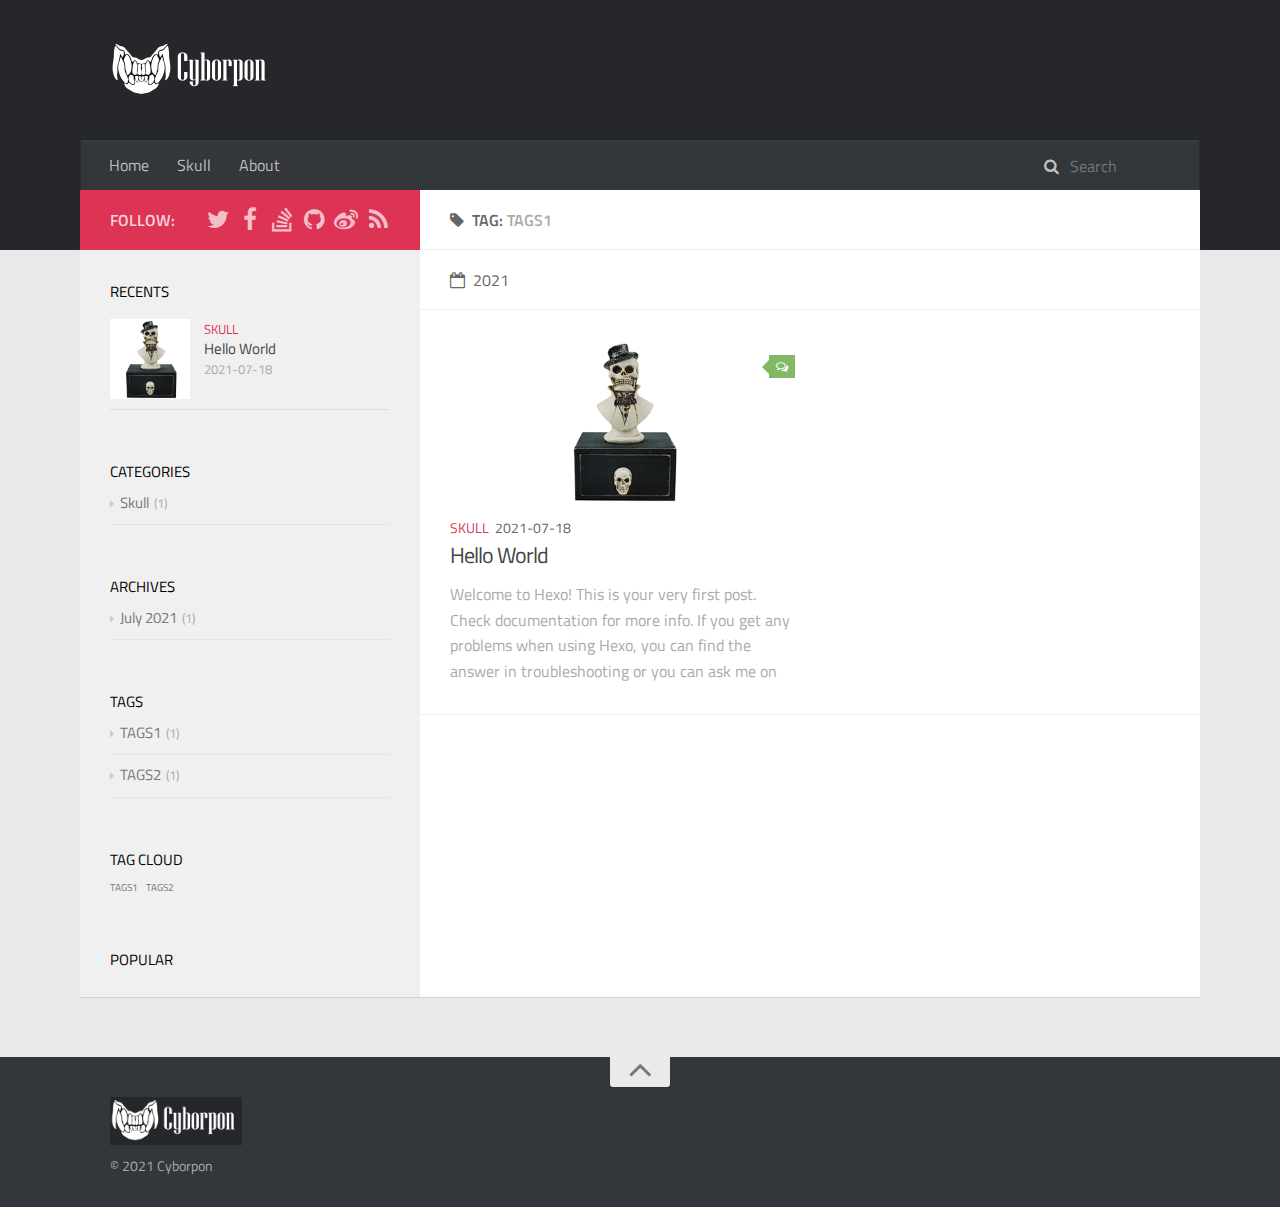
<file: tags/TAGS1/index.html>
<!DOCTYPE html>
<html>
<head>
    <meta charset="utf-8" />

    

    
    <title>Tag: TAGS1 | Cyborpon</title>
    
    <meta name="viewport" content="width=device-width, initial-scale=1, maximum-scale=1">
    
    <meta property="og:type" content="website">
<meta property="og:title" content="Cyborpon">
<meta property="og:url" content="https://www.ballzmania.com/tags/TAGS1/index.html">
<meta property="og:site_name" content="Cyborpon">
<meta property="og:locale" content="en_US">
<meta property="article:author" content="Cyborpon">
<meta property="article:tag" content="Cyborpon">
<meta name="twitter:card" content="summary">
    

    
        <link rel="alternate" href="/" title="Cyborpon" type="application/atom+xml" />
    

    

    
<link rel="stylesheet" href="/libs/font-awesome/css/font-awesome.min.css">

    
<link rel="stylesheet" href="/libs/titillium-web/styles.css">

    
<link rel="stylesheet" href="/libs/source-code-pro/styles.css">


    
<link rel="stylesheet" href="/css/style.css">


    
<script src="/libs/jquery/3.5.0/jquery.min.js"></script>

    
    
        
<link rel="stylesheet" href="/libs/lightgallery/css/lightgallery.min.css">

    
    
        
<link rel="stylesheet" href="/libs/justified-gallery/justifiedGallery.min.css">

    
    
    
    


<meta name="generator" content="Hexo 5.4.0"></head>

<body>
    <div id="wrap">
        <header id="header">
    <div id="header-outer" class="outer">
        <div class="container">
            <div class="container-inner">
                <div id="header-title">
                    <h1 class="logo-wrap">
                        <a href="/" class="logo"></a>
                    </h1>
                    
                </div>
                <div id="header-inner" class="nav-container">
                    <a id="main-nav-toggle" class="nav-icon fa fa-bars"></a>
                    <div class="nav-container-inner">
                        <ul id="main-nav">
                            
                                <li class="main-nav-list-item" >
                                    <a class="main-nav-list-link" href="/">Home</a>
                                </li>
                            
                                    <ul class="main-nav-list"><li class="main-nav-list-item"><a class="main-nav-list-link" href="/categories/Skull/">Skull</a></li></ul>
                                
                                <li class="main-nav-list-item" >
                                    <a class="main-nav-list-link" href="/about/index.html">About</a>
                                </li>
                            
                        </ul>
                        <nav id="sub-nav">
                            <div id="search-form-wrap">

    <form class="search-form">
        <input type="text" class="ins-search-input search-form-input" placeholder="Search" />
        <button type="submit" class="search-form-submit"></button>
    </form>
    <div class="ins-search">
    <div class="ins-search-mask"></div>
    <div class="ins-search-container">
        <div class="ins-input-wrapper">
            <input type="text" class="ins-search-input" placeholder="Type something..." />
            <span class="ins-close ins-selectable"><i class="fa fa-times-circle"></i></span>
        </div>
        <div class="ins-section-wrapper">
            <div class="ins-section-container"></div>
        </div>
    </div>
</div>
<script>
(function (window) {
    var INSIGHT_CONFIG = {
        TRANSLATION: {
            POSTS: 'Posts',
            PAGES: 'Pages',
            CATEGORIES: 'Categories',
            TAGS: 'Tags',
            UNTITLED: '(Untitled)',
        },
        ROOT_URL: '/',
        CONTENT_URL: '/content.json',
    };
    window.INSIGHT_CONFIG = INSIGHT_CONFIG;
})(window);
</script>

<script src="/js/insight.js"></script>


</div>
                        </nav>
                    </div>
                </div>
            </div>
        </div>
    </div>
</header>

        <div class="container">
            <div class="main-body container-inner">
                <div class="main-body-inner">
                    <section id="main">
                        <div class="main-body-header">
    <h1 class="header">
    
    <i class="icon fa fa-tag"></i>Tag: <em>TAGS1</em>
    </h1>
</div>

                        <div class="main-body-content">
                            

    
    
        
        
        <section class="archives-wrap">
            <div class="archive-year-wrap">
                <a href="/archives/2021" class="archive-year"><i class="icon fa fa-calendar-o"></i>2021</a>
            </div>
            <div class="archives">
    
    
    
        <div class="article-row">
    
        <article class="article article-summary">
    <div class="article-summary-inner">
        
        <a href="/2021/07/18/01/" class="thumbnail">
    
    
        <span style="background-image:url(/images/01.png)" alt="Hello World" class="thumbnail-image"></span>
    
    
        
<span class="comment-counter">
    <i class="fa fa-comments-o"></i>
    
        <span><a href="https://www.ballzmania.com/2021/07/18/01/#isso-thread"></a></span>
    
</span>


    
</a>

        
        <div class="article-meta">
            <div class="category">
            <a class="article-category-link" href="/categories/Skull/">Skull</a>
            </div>
            <div class="date"><time datetime="2021-07-18T10:00:00.000Z" itemprop="datePublished">2021-07-18</time></div>
        </div>
        
    
        <h1 class="article-title" itemprop="name">
        <a href="/2021/07/18/01/">Hello World</a>
        </h1>
    

        <p class="article-excerpt">
            Welcome to Hexo! This is your very first post. Check documentation for more info. If you get any problems when using Hexo, you can find the answer in troubleshooting or you can ask me on GitHub.
Quick
        </p>
    </div>
</article>
    
        </div>
    


    </div></section>



                        </div>
                    </section>
                    <aside id="sidebar">
    <a class="sidebar-toggle" title="Expand Sidebar"><i class="toggle icon"></i></a>
    <div class="sidebar-top">
        <p>follow:</p>
        <ul class="social-links">
            
                
                <li>
                    <a class="social-tooltip" title="twitter" href="/" target="_blank" rel="noopener">
                        <i class="icon fa fa-twitter"></i>
                    </a>
                </li>
                
            
                
                <li>
                    <a class="social-tooltip" title="facebook" href="/" target="_blank" rel="noopener">
                        <i class="icon fa fa-facebook"></i>
                    </a>
                </li>
                
            
                
                <li>
                    <a class="social-tooltip" title="stack-overflow" href="/" target="_blank" rel="noopener">
                        <i class="icon fa fa-stack-overflow"></i>
                    </a>
                </li>
                
            
                
                <li>
                    <a class="social-tooltip" title="github" href="https://github.com/ictrl" target="_blank" rel="noopener">
                        <i class="icon fa fa-github"></i>
                    </a>
                </li>
                
            
                
                <li>
                    <a class="social-tooltip" title="weibo" href="/" target="_blank" rel="noopener">
                        <i class="icon fa fa-weibo"></i>
                    </a>
                </li>
                
            
                
                <li>
                    <a class="social-tooltip" title="rss" href="/" target="_blank" rel="noopener">
                        <i class="icon fa fa-rss"></i>
                    </a>
                </li>
                
            
        </ul>
    </div>
    
    <div class="widgets-container">
        
            
                
    <div class="widget-wrap">
        <h3 class="widget-title">recents</h3>
        <div class="widget">
            <ul id="recent-post" class="">
                
                    <li>
                        
                        <div class="item-thumbnail">
                            <a href="/2021/07/18/01/" class="thumbnail">
    
    
        <span style="background-image:url(/images/01.png)" alt="Hello World" class="thumbnail-image"></span>
    
    
</a>

                        </div>
                        
                        <div class="item-inner">
                            <p class="item-category"><a class="article-category-link" href="/categories/Skull/">Skull</a></p>
                            <p class="item-title"><a href="/2021/07/18/01/" class="title">Hello World</a></p>
                            <p class="item-date"><time datetime="2021-07-18T10:00:00.000Z" itemprop="datePublished">2021-07-18</time></p>
                        </div>
                    </li>
                
            </ul>
        </div>
    </div>

            
                
    <div class="widget-wrap widget-list">
        <h3 class="widget-title">categories</h3>
        <div class="widget">
            <ul class="category-list"><li class="category-list-item"><a class="category-list-link" href="/categories/Skull/">Skull</a><span class="category-list-count">1</span></li></ul>
        </div>
    </div>


            
                
    <div class="widget-wrap widget-list">
        <h3 class="widget-title">archives</h3>
        <div class="widget">
            <ul class="archive-list"><li class="archive-list-item"><a class="archive-list-link" href="/archives/2021/07/">July 2021</a><span class="archive-list-count">1</span></li></ul>
        </div>
    </div>


            
                
    <div class="widget-wrap widget-list">
        <h3 class="widget-title">tags</h3>
        <div class="widget">
            <ul class="tag-list" itemprop="keywords"><li class="tag-list-item"><a class="tag-list-link" href="/tags/TAGS1/" rel="tag">TAGS1</a><span class="tag-list-count">1</span></li><li class="tag-list-item"><a class="tag-list-link" href="/tags/TAGS2/" rel="tag">TAGS2</a><span class="tag-list-count">1</span></li></ul>
        </div>
    </div>


            
                
    <div class="widget-wrap widget-float">
        <h3 class="widget-title">tag cloud</h3>
        <div class="widget tagcloud">
            <a href="/tags/TAGS1/" style="font-size: 10px;">TAGS1</a> <a href="/tags/TAGS2/" style="font-size: 10px;">TAGS2</a>
        </div>
    </div>


            
                
    <div class="widget-wrap">
        <h3 class="widget-title">Popular</h3>
        <div class="widget">
            <ul id="recent-post" class="">
                
            </ul>
        </div>
    </div>

            
                

            
        
    </div>
</aside>

                </div>
            </div>
        </div>
        <footer id="footer">
    <div class="container">
        <div class="container-inner">
            <a id="back-to-top" href="javascript:;"><i class="icon fa fa-angle-up"></i></a>
            <div class="credit">
                <h1 class="logo-wrap">
                    <a href="/" class="logo"></a>
                </h1>
                <p>&copy; 2021 Cyborpon</p>
                
            </div>
            <div class="footer-plugins">
              
    


            </div>
        </div>
    </div>
</footer>

    </div>
    


    
        
<script src="/libs/lightgallery/js/lightgallery.min.js"></script>

        
<script src="/libs/lightgallery/js/lg-thumbnail.min.js"></script>

        
<script src="/libs/lightgallery/js/lg-pager.min.js"></script>

        
<script src="/libs/lightgallery/js/lg-autoplay.min.js"></script>

        
<script src="/libs/lightgallery/js/lg-fullscreen.min.js"></script>

        
<script src="/libs/lightgallery/js/lg-zoom.min.js"></script>

        
<script src="/libs/lightgallery/js/lg-hash.min.js"></script>

        
<script src="/libs/lightgallery/js/lg-share.min.js"></script>

        
<script src="/libs/lightgallery/js/lg-video.min.js"></script>

    
    
        
<script src="/libs/justified-gallery/jquery.justifiedGallery.min.js"></script>

    
    

    
    
    



<!-- Custom Scripts -->

<script src="/js/main.js"></script>


</body>
</html>
</file>
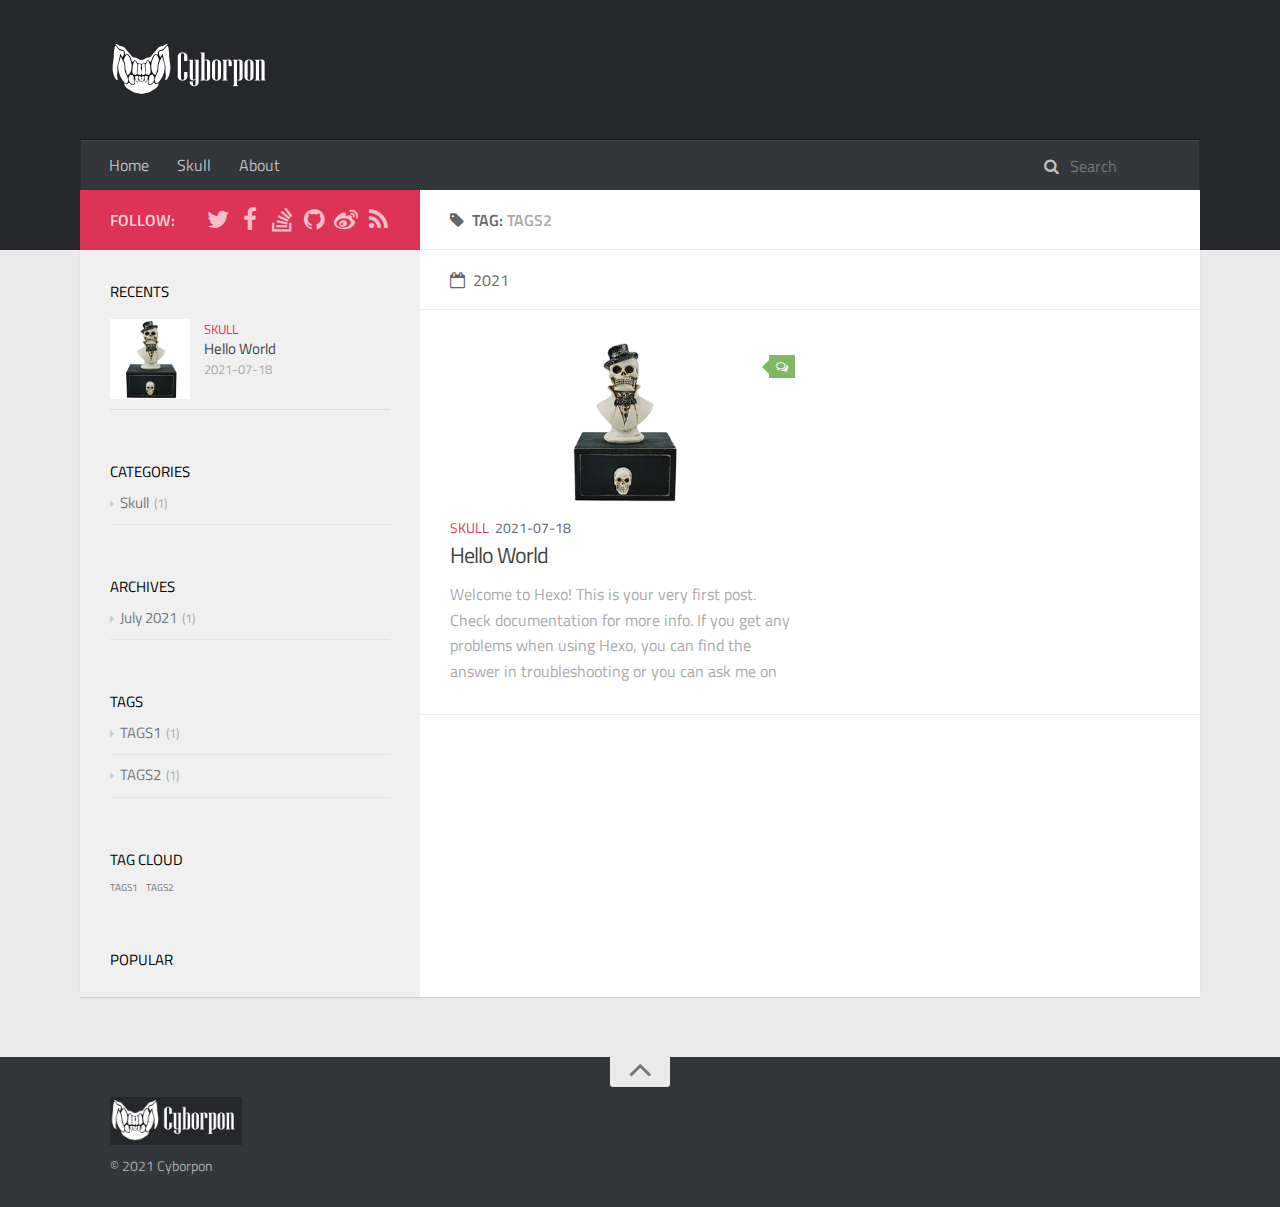
<file: tags/TAGS2/index.html>
<!DOCTYPE html>
<html>
<head>
    <meta charset="utf-8" />

    

    
    <title>Tag: TAGS2 | Cyborpon</title>
    
    <meta name="viewport" content="width=device-width, initial-scale=1, maximum-scale=1">
    
    <meta property="og:type" content="website">
<meta property="og:title" content="Cyborpon">
<meta property="og:url" content="https://www.ballzmania.com/tags/TAGS2/index.html">
<meta property="og:site_name" content="Cyborpon">
<meta property="og:locale" content="en_US">
<meta property="article:author" content="Cyborpon">
<meta property="article:tag" content="Cyborpon">
<meta name="twitter:card" content="summary">
    

    
        <link rel="alternate" href="/" title="Cyborpon" type="application/atom+xml" />
    

    

    
<link rel="stylesheet" href="/libs/font-awesome/css/font-awesome.min.css">

    
<link rel="stylesheet" href="/libs/titillium-web/styles.css">

    
<link rel="stylesheet" href="/libs/source-code-pro/styles.css">


    
<link rel="stylesheet" href="/css/style.css">


    
<script src="/libs/jquery/3.5.0/jquery.min.js"></script>

    
    
        
<link rel="stylesheet" href="/libs/lightgallery/css/lightgallery.min.css">

    
    
        
<link rel="stylesheet" href="/libs/justified-gallery/justifiedGallery.min.css">

    
    
    
    


<meta name="generator" content="Hexo 5.4.0"></head>

<body>
    <div id="wrap">
        <header id="header">
    <div id="header-outer" class="outer">
        <div class="container">
            <div class="container-inner">
                <div id="header-title">
                    <h1 class="logo-wrap">
                        <a href="/" class="logo"></a>
                    </h1>
                    
                </div>
                <div id="header-inner" class="nav-container">
                    <a id="main-nav-toggle" class="nav-icon fa fa-bars"></a>
                    <div class="nav-container-inner">
                        <ul id="main-nav">
                            
                                <li class="main-nav-list-item" >
                                    <a class="main-nav-list-link" href="/">Home</a>
                                </li>
                            
                                    <ul class="main-nav-list"><li class="main-nav-list-item"><a class="main-nav-list-link" href="/categories/Skull/">Skull</a></li></ul>
                                
                                <li class="main-nav-list-item" >
                                    <a class="main-nav-list-link" href="/about/index.html">About</a>
                                </li>
                            
                        </ul>
                        <nav id="sub-nav">
                            <div id="search-form-wrap">

    <form class="search-form">
        <input type="text" class="ins-search-input search-form-input" placeholder="Search" />
        <button type="submit" class="search-form-submit"></button>
    </form>
    <div class="ins-search">
    <div class="ins-search-mask"></div>
    <div class="ins-search-container">
        <div class="ins-input-wrapper">
            <input type="text" class="ins-search-input" placeholder="Type something..." />
            <span class="ins-close ins-selectable"><i class="fa fa-times-circle"></i></span>
        </div>
        <div class="ins-section-wrapper">
            <div class="ins-section-container"></div>
        </div>
    </div>
</div>
<script>
(function (window) {
    var INSIGHT_CONFIG = {
        TRANSLATION: {
            POSTS: 'Posts',
            PAGES: 'Pages',
            CATEGORIES: 'Categories',
            TAGS: 'Tags',
            UNTITLED: '(Untitled)',
        },
        ROOT_URL: '/',
        CONTENT_URL: '/content.json',
    };
    window.INSIGHT_CONFIG = INSIGHT_CONFIG;
})(window);
</script>

<script src="/js/insight.js"></script>


</div>
                        </nav>
                    </div>
                </div>
            </div>
        </div>
    </div>
</header>

        <div class="container">
            <div class="main-body container-inner">
                <div class="main-body-inner">
                    <section id="main">
                        <div class="main-body-header">
    <h1 class="header">
    
    <i class="icon fa fa-tag"></i>Tag: <em>TAGS2</em>
    </h1>
</div>

                        <div class="main-body-content">
                            

    
    
        
        
        <section class="archives-wrap">
            <div class="archive-year-wrap">
                <a href="/archives/2021" class="archive-year"><i class="icon fa fa-calendar-o"></i>2021</a>
            </div>
            <div class="archives">
    
    
    
        <div class="article-row">
    
        <article class="article article-summary">
    <div class="article-summary-inner">
        
        <a href="/2021/07/18/01/" class="thumbnail">
    
    
        <span style="background-image:url(/images/01.png)" alt="Hello World" class="thumbnail-image"></span>
    
    
        
<span class="comment-counter">
    <i class="fa fa-comments-o"></i>
    
        <span><a href="https://www.ballzmania.com/2021/07/18/01/#isso-thread"></a></span>
    
</span>


    
</a>

        
        <div class="article-meta">
            <div class="category">
            <a class="article-category-link" href="/categories/Skull/">Skull</a>
            </div>
            <div class="date"><time datetime="2021-07-18T10:00:00.000Z" itemprop="datePublished">2021-07-18</time></div>
        </div>
        
    
        <h1 class="article-title" itemprop="name">
        <a href="/2021/07/18/01/">Hello World</a>
        </h1>
    

        <p class="article-excerpt">
            Welcome to Hexo! This is your very first post. Check documentation for more info. If you get any problems when using Hexo, you can find the answer in troubleshooting or you can ask me on GitHub.
Quick
        </p>
    </div>
</article>
    
        </div>
    


    </div></section>



                        </div>
                    </section>
                    <aside id="sidebar">
    <a class="sidebar-toggle" title="Expand Sidebar"><i class="toggle icon"></i></a>
    <div class="sidebar-top">
        <p>follow:</p>
        <ul class="social-links">
            
                
                <li>
                    <a class="social-tooltip" title="twitter" href="/" target="_blank" rel="noopener">
                        <i class="icon fa fa-twitter"></i>
                    </a>
                </li>
                
            
                
                <li>
                    <a class="social-tooltip" title="facebook" href="/" target="_blank" rel="noopener">
                        <i class="icon fa fa-facebook"></i>
                    </a>
                </li>
                
            
                
                <li>
                    <a class="social-tooltip" title="stack-overflow" href="/" target="_blank" rel="noopener">
                        <i class="icon fa fa-stack-overflow"></i>
                    </a>
                </li>
                
            
                
                <li>
                    <a class="social-tooltip" title="github" href="https://github.com/ictrl" target="_blank" rel="noopener">
                        <i class="icon fa fa-github"></i>
                    </a>
                </li>
                
            
                
                <li>
                    <a class="social-tooltip" title="weibo" href="/" target="_blank" rel="noopener">
                        <i class="icon fa fa-weibo"></i>
                    </a>
                </li>
                
            
                
                <li>
                    <a class="social-tooltip" title="rss" href="/" target="_blank" rel="noopener">
                        <i class="icon fa fa-rss"></i>
                    </a>
                </li>
                
            
        </ul>
    </div>
    
    <div class="widgets-container">
        
            
                
    <div class="widget-wrap">
        <h3 class="widget-title">recents</h3>
        <div class="widget">
            <ul id="recent-post" class="">
                
                    <li>
                        
                        <div class="item-thumbnail">
                            <a href="/2021/07/18/01/" class="thumbnail">
    
    
        <span style="background-image:url(/images/01.png)" alt="Hello World" class="thumbnail-image"></span>
    
    
</a>

                        </div>
                        
                        <div class="item-inner">
                            <p class="item-category"><a class="article-category-link" href="/categories/Skull/">Skull</a></p>
                            <p class="item-title"><a href="/2021/07/18/01/" class="title">Hello World</a></p>
                            <p class="item-date"><time datetime="2021-07-18T10:00:00.000Z" itemprop="datePublished">2021-07-18</time></p>
                        </div>
                    </li>
                
            </ul>
        </div>
    </div>

            
                
    <div class="widget-wrap widget-list">
        <h3 class="widget-title">categories</h3>
        <div class="widget">
            <ul class="category-list"><li class="category-list-item"><a class="category-list-link" href="/categories/Skull/">Skull</a><span class="category-list-count">1</span></li></ul>
        </div>
    </div>


            
                
    <div class="widget-wrap widget-list">
        <h3 class="widget-title">archives</h3>
        <div class="widget">
            <ul class="archive-list"><li class="archive-list-item"><a class="archive-list-link" href="/archives/2021/07/">July 2021</a><span class="archive-list-count">1</span></li></ul>
        </div>
    </div>


            
                
    <div class="widget-wrap widget-list">
        <h3 class="widget-title">tags</h3>
        <div class="widget">
            <ul class="tag-list" itemprop="keywords"><li class="tag-list-item"><a class="tag-list-link" href="/tags/TAGS1/" rel="tag">TAGS1</a><span class="tag-list-count">1</span></li><li class="tag-list-item"><a class="tag-list-link" href="/tags/TAGS2/" rel="tag">TAGS2</a><span class="tag-list-count">1</span></li></ul>
        </div>
    </div>


            
                
    <div class="widget-wrap widget-float">
        <h3 class="widget-title">tag cloud</h3>
        <div class="widget tagcloud">
            <a href="/tags/TAGS1/" style="font-size: 10px;">TAGS1</a> <a href="/tags/TAGS2/" style="font-size: 10px;">TAGS2</a>
        </div>
    </div>


            
                
    <div class="widget-wrap">
        <h3 class="widget-title">Popular</h3>
        <div class="widget">
            <ul id="recent-post" class="">
                
            </ul>
        </div>
    </div>

            
                

            
        
    </div>
</aside>

                </div>
            </div>
        </div>
        <footer id="footer">
    <div class="container">
        <div class="container-inner">
            <a id="back-to-top" href="javascript:;"><i class="icon fa fa-angle-up"></i></a>
            <div class="credit">
                <h1 class="logo-wrap">
                    <a href="/" class="logo"></a>
                </h1>
                <p>&copy; 2021 Cyborpon</p>
                
            </div>
            <div class="footer-plugins">
              
    


            </div>
        </div>
    </div>
</footer>

    </div>
    


    
        
<script src="/libs/lightgallery/js/lightgallery.min.js"></script>

        
<script src="/libs/lightgallery/js/lg-thumbnail.min.js"></script>

        
<script src="/libs/lightgallery/js/lg-pager.min.js"></script>

        
<script src="/libs/lightgallery/js/lg-autoplay.min.js"></script>

        
<script src="/libs/lightgallery/js/lg-fullscreen.min.js"></script>

        
<script src="/libs/lightgallery/js/lg-zoom.min.js"></script>

        
<script src="/libs/lightgallery/js/lg-hash.min.js"></script>

        
<script src="/libs/lightgallery/js/lg-share.min.js"></script>

        
<script src="/libs/lightgallery/js/lg-video.min.js"></script>

    
    
        
<script src="/libs/justified-gallery/jquery.justifiedGallery.min.js"></script>

    
    

    
    
    



<!-- Custom Scripts -->

<script src="/js/main.js"></script>


</body>
</html>
</file>
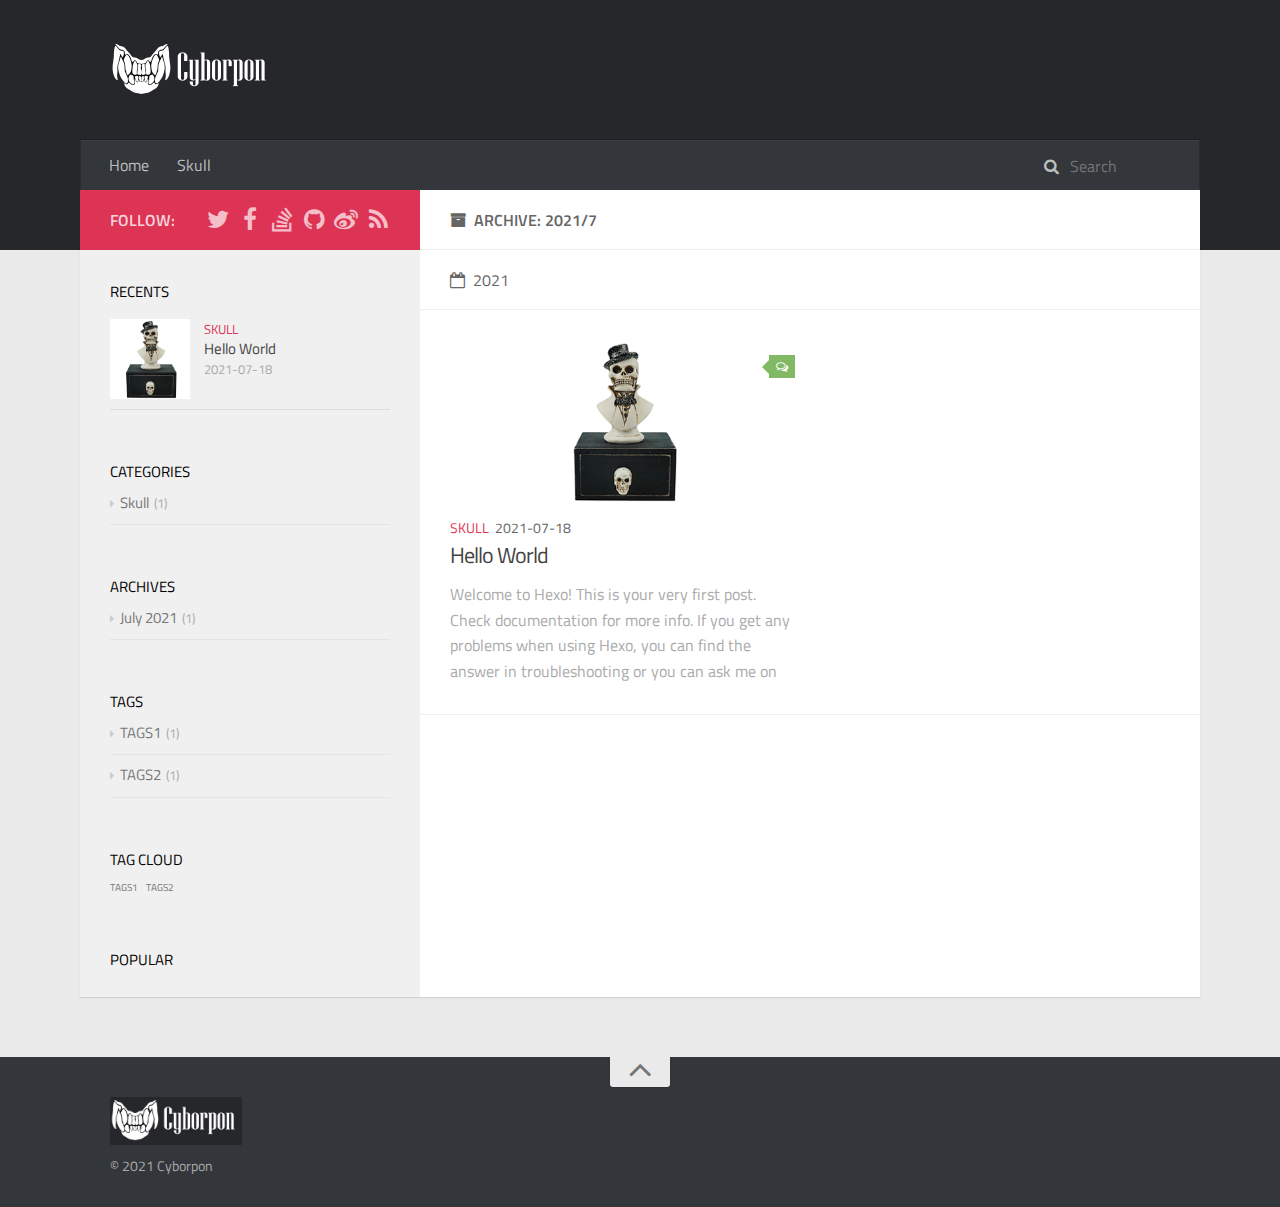
<file: archives/2021/07/index.html>
<!DOCTYPE html>
<html>
<head>
    <meta charset="utf-8" />

    

    
    <title>Archive: 2021/7 | Cyborpon</title>
    
    <meta name="viewport" content="width=device-width, initial-scale=1, maximum-scale=1">
    
    <meta property="og:type" content="website">
<meta property="og:title" content="Cyborpon">
<meta property="og:url" content="https://www.ballzmania.com/archives/2021/07/index.html">
<meta property="og:site_name" content="Cyborpon">
<meta property="og:locale" content="en_US">
<meta property="article:author" content="Cyborpon">
<meta property="article:tag" content="Cyborpon">
<meta name="twitter:card" content="summary">
    

    
        <link rel="alternate" href="/" title="Cyborpon" type="application/atom+xml" />
    

    

    
<link rel="stylesheet" href="/libs/font-awesome/css/font-awesome.min.css">

    
<link rel="stylesheet" href="/libs/titillium-web/styles.css">

    
<link rel="stylesheet" href="/libs/source-code-pro/styles.css">


    
<link rel="stylesheet" href="/css/style.css">


    
<script src="/libs/jquery/3.5.0/jquery.min.js"></script>

    
    
        
<link rel="stylesheet" href="/libs/lightgallery/css/lightgallery.min.css">

    
    
        
<link rel="stylesheet" href="/libs/justified-gallery/justifiedGallery.min.css">

    
    
    
    


<meta name="generator" content="Hexo 5.4.0"></head>

<body>
    <div id="wrap">
        <header id="header">
    <div id="header-outer" class="outer">
        <div class="container">
            <div class="container-inner">
                <div id="header-title">
                    <h1 class="logo-wrap">
                        <a href="/" class="logo"></a>
                    </h1>
                    
                </div>
                <div id="header-inner" class="nav-container">
                    <a id="main-nav-toggle" class="nav-icon fa fa-bars"></a>
                    <div class="nav-container-inner">
                        <ul id="main-nav">
                            
                                <li class="main-nav-list-item" >
                                    <a class="main-nav-list-link" href="/">Home</a>
                                </li>
                            
                                    <ul class="main-nav-list"><li class="main-nav-list-item"><a class="main-nav-list-link" href="/categories/Skull/">Skull</a></li></ul>
                                
                        </ul>
                        <nav id="sub-nav">
                            <div id="search-form-wrap">

    <form class="search-form">
        <input type="text" class="ins-search-input search-form-input" placeholder="Search" />
        <button type="submit" class="search-form-submit"></button>
    </form>
    <div class="ins-search">
    <div class="ins-search-mask"></div>
    <div class="ins-search-container">
        <div class="ins-input-wrapper">
            <input type="text" class="ins-search-input" placeholder="Type something..." />
            <span class="ins-close ins-selectable"><i class="fa fa-times-circle"></i></span>
        </div>
        <div class="ins-section-wrapper">
            <div class="ins-section-container"></div>
        </div>
    </div>
</div>
<script>
(function (window) {
    var INSIGHT_CONFIG = {
        TRANSLATION: {
            POSTS: 'Posts',
            PAGES: 'Pages',
            CATEGORIES: 'Categories',
            TAGS: 'Tags',
            UNTITLED: '(Untitled)',
        },
        ROOT_URL: '/',
        CONTENT_URL: '/content.json',
    };
    window.INSIGHT_CONFIG = INSIGHT_CONFIG;
})(window);
</script>

<script src="/js/insight.js"></script>


</div>
                        </nav>
                    </div>
                </div>
            </div>
        </div>
    </div>
</header>

        <div class="container">
            <div class="main-body container-inner">
                <div class="main-body-inner">
                    <section id="main">
                        <div class="main-body-header">
    <h1 class="header">
    
    <i class="icon fa fa-archive"></i>Archive: 2021/7
    </h1>
</div>

                        <div class="main-body-content">
                            

    
    
        
        
        <section class="archives-wrap">
            <div class="archive-year-wrap">
                <a href="/archives/2021" class="archive-year"><i class="icon fa fa-calendar-o"></i>2021</a>
            </div>
            <div class="archives">
    
    
    
        <div class="article-row">
    
        <article class="article article-summary">
    <div class="article-summary-inner">
        
        <a href="/2021/07/18/01/" class="thumbnail">
    
    
        <span style="background-image:url(/images/01.png)" alt="Hello World" class="thumbnail-image"></span>
    
    
        
<span class="comment-counter">
    <i class="fa fa-comments-o"></i>
    
        <span><a href="https://www.ballzmania.com/2021/07/18/01/#isso-thread"></a></span>
    
</span>


    
</a>

        
        <div class="article-meta">
            <div class="category">
            <a class="article-category-link" href="/categories/Skull/">Skull</a>
            </div>
            <div class="date"><time datetime="2021-07-18T10:00:00.000Z" itemprop="datePublished">2021-07-18</time></div>
        </div>
        
    
        <h1 class="article-title" itemprop="name">
        <a href="/2021/07/18/01/">Hello World</a>
        </h1>
    

        <p class="article-excerpt">
            Welcome to Hexo! This is your very first post. Check documentation for more info. If you get any problems when using Hexo, you can find the answer in troubleshooting or you can ask me on GitHub.
Quick
        </p>
    </div>
</article>
    
        </div>
    


    </div></section>



                        </div>
                    </section>
                    <aside id="sidebar">
    <a class="sidebar-toggle" title="Expand Sidebar"><i class="toggle icon"></i></a>
    <div class="sidebar-top">
        <p>follow:</p>
        <ul class="social-links">
            
                
                <li>
                    <a class="social-tooltip" title="twitter" href="/" target="_blank" rel="noopener">
                        <i class="icon fa fa-twitter"></i>
                    </a>
                </li>
                
            
                
                <li>
                    <a class="social-tooltip" title="facebook" href="/" target="_blank" rel="noopener">
                        <i class="icon fa fa-facebook"></i>
                    </a>
                </li>
                
            
                
                <li>
                    <a class="social-tooltip" title="stack-overflow" href="/" target="_blank" rel="noopener">
                        <i class="icon fa fa-stack-overflow"></i>
                    </a>
                </li>
                
            
                
                <li>
                    <a class="social-tooltip" title="github" href="https://github.com/ictrl" target="_blank" rel="noopener">
                        <i class="icon fa fa-github"></i>
                    </a>
                </li>
                
            
                
                <li>
                    <a class="social-tooltip" title="weibo" href="/" target="_blank" rel="noopener">
                        <i class="icon fa fa-weibo"></i>
                    </a>
                </li>
                
            
                
                <li>
                    <a class="social-tooltip" title="rss" href="/" target="_blank" rel="noopener">
                        <i class="icon fa fa-rss"></i>
                    </a>
                </li>
                
            
        </ul>
    </div>
    
    <div class="widgets-container">
        
            
                
    <div class="widget-wrap">
        <h3 class="widget-title">recents</h3>
        <div class="widget">
            <ul id="recent-post" class="">
                
                    <li>
                        
                        <div class="item-thumbnail">
                            <a href="/2021/07/18/01/" class="thumbnail">
    
    
        <span style="background-image:url(/images/01.png)" alt="Hello World" class="thumbnail-image"></span>
    
    
</a>

                        </div>
                        
                        <div class="item-inner">
                            <p class="item-category"><a class="article-category-link" href="/categories/Skull/">Skull</a></p>
                            <p class="item-title"><a href="/2021/07/18/01/" class="title">Hello World</a></p>
                            <p class="item-date"><time datetime="2021-07-18T10:00:00.000Z" itemprop="datePublished">2021-07-18</time></p>
                        </div>
                    </li>
                
            </ul>
        </div>
    </div>

            
                
    <div class="widget-wrap widget-list">
        <h3 class="widget-title">categories</h3>
        <div class="widget">
            <ul class="category-list"><li class="category-list-item"><a class="category-list-link" href="/categories/Skull/">Skull</a><span class="category-list-count">1</span></li></ul>
        </div>
    </div>


            
                
    <div class="widget-wrap widget-list">
        <h3 class="widget-title">archives</h3>
        <div class="widget">
            <ul class="archive-list"><li class="archive-list-item"><a class="archive-list-link" href="/archives/2021/07/">July 2021</a><span class="archive-list-count">1</span></li></ul>
        </div>
    </div>


            
                
    <div class="widget-wrap widget-list">
        <h3 class="widget-title">tags</h3>
        <div class="widget">
            <ul class="tag-list" itemprop="keywords"><li class="tag-list-item"><a class="tag-list-link" href="/tags/TAGS1/" rel="tag">TAGS1</a><span class="tag-list-count">1</span></li><li class="tag-list-item"><a class="tag-list-link" href="/tags/TAGS2/" rel="tag">TAGS2</a><span class="tag-list-count">1</span></li></ul>
        </div>
    </div>


            
                
    <div class="widget-wrap widget-float">
        <h3 class="widget-title">tag cloud</h3>
        <div class="widget tagcloud">
            <a href="/tags/TAGS1/" style="font-size: 10px;">TAGS1</a> <a href="/tags/TAGS2/" style="font-size: 10px;">TAGS2</a>
        </div>
    </div>


            
                
    <div class="widget-wrap">
        <h3 class="widget-title">Popular</h3>
        <div class="widget">
            <ul id="recent-post" class="">
                
            </ul>
        </div>
    </div>

            
                

            
        
    </div>
</aside>

                </div>
            </div>
        </div>
        <footer id="footer">
    <div class="container">
        <div class="container-inner">
            <a id="back-to-top" href="javascript:;"><i class="icon fa fa-angle-up"></i></a>
            <div class="credit">
                <h1 class="logo-wrap">
                    <a href="/" class="logo"></a>
                </h1>
                <p>&copy; 2021 Cyborpon</p>
                
            </div>
            <div class="footer-plugins">
              
    


            </div>
        </div>
    </div>
</footer>

    </div>
    


    
        
<script src="/libs/lightgallery/js/lightgallery.min.js"></script>

        
<script src="/libs/lightgallery/js/lg-thumbnail.min.js"></script>

        
<script src="/libs/lightgallery/js/lg-pager.min.js"></script>

        
<script src="/libs/lightgallery/js/lg-autoplay.min.js"></script>

        
<script src="/libs/lightgallery/js/lg-fullscreen.min.js"></script>

        
<script src="/libs/lightgallery/js/lg-zoom.min.js"></script>

        
<script src="/libs/lightgallery/js/lg-hash.min.js"></script>

        
<script src="/libs/lightgallery/js/lg-share.min.js"></script>

        
<script src="/libs/lightgallery/js/lg-video.min.js"></script>

    
    
        
<script src="/libs/justified-gallery/jquery.justifiedGallery.min.js"></script>

    
    

    
    
    



<!-- Custom Scripts -->

<script src="/js/main.js"></script>


</body>
</html>
</file>
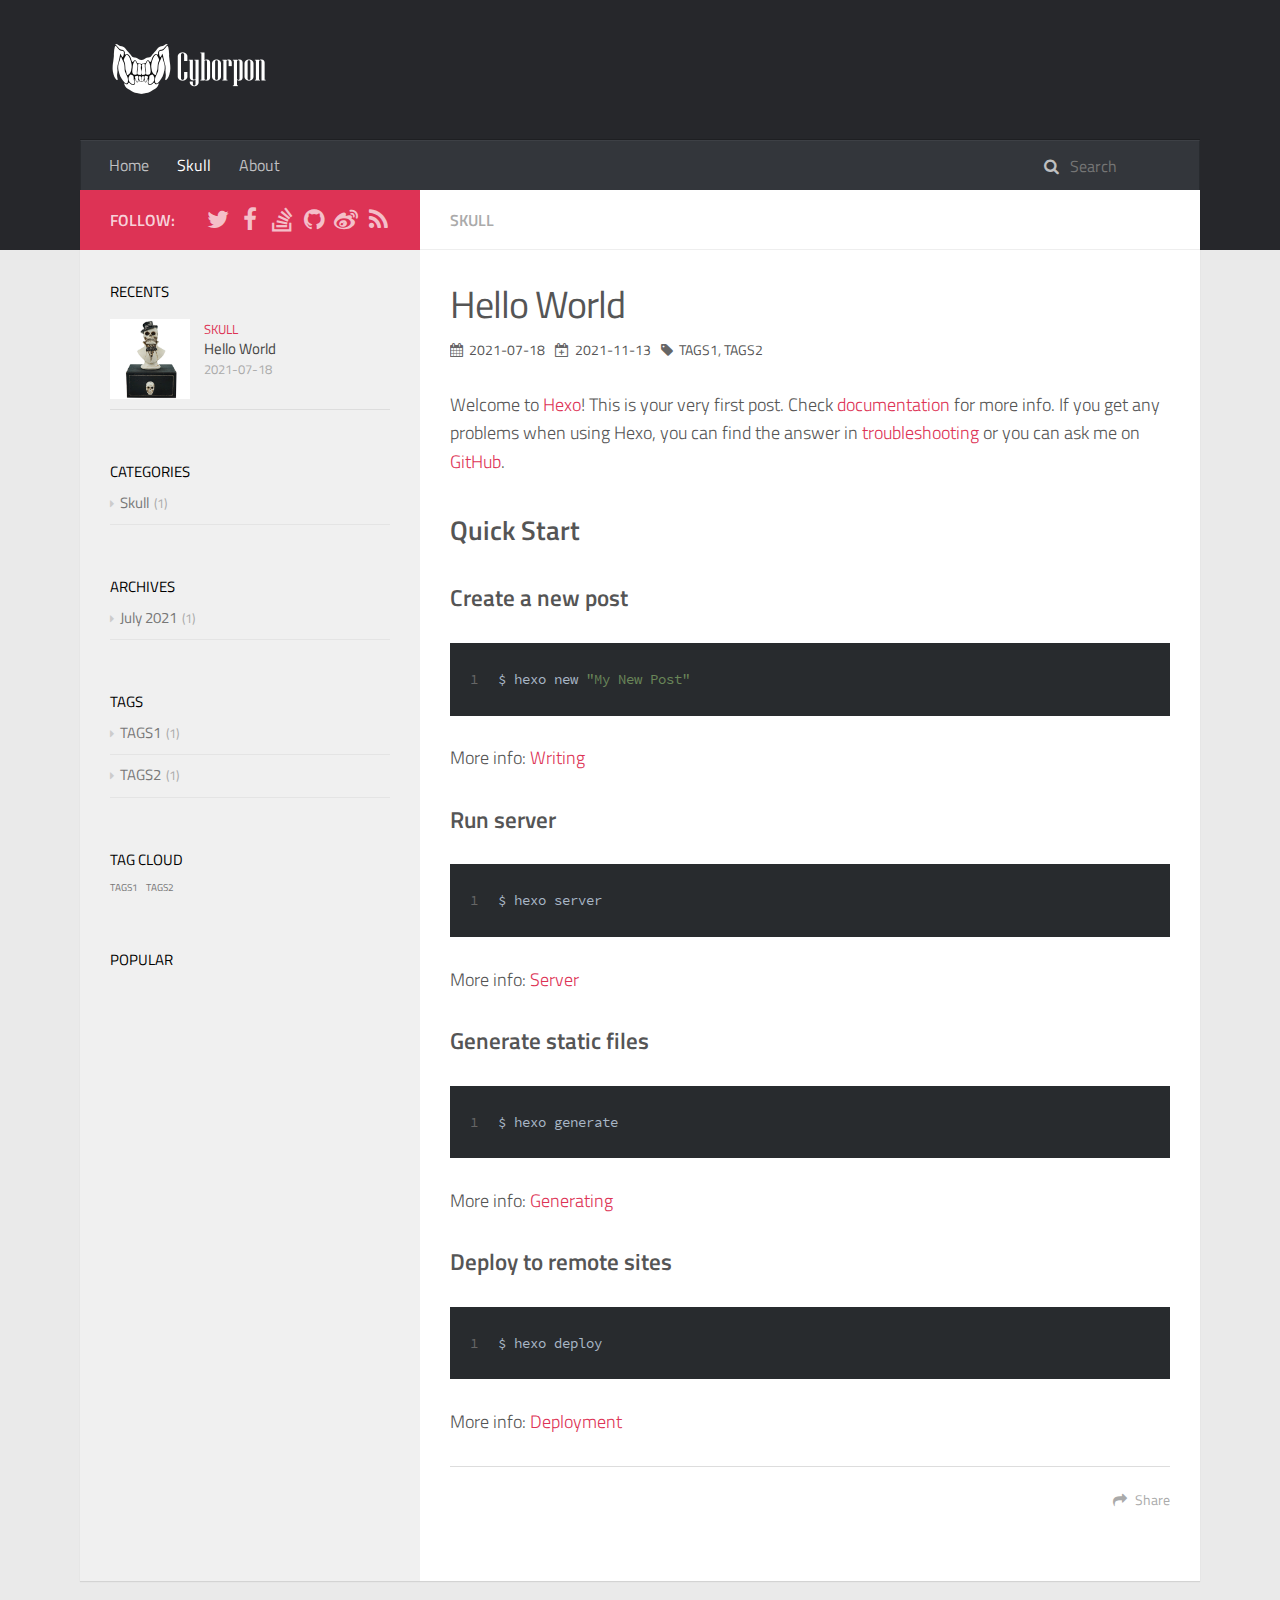
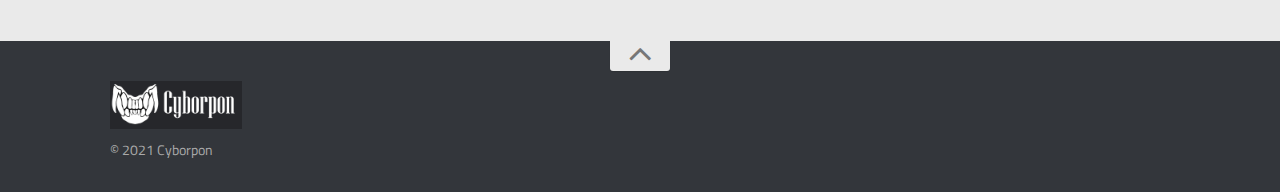
<file: 2021/07/18/01/index.html>
<!DOCTYPE html>
<html>
<head>
    <meta charset="utf-8" />

    

    
    <title>Hello World | Cyborpon</title>
    
    <meta name="viewport" content="width=device-width, initial-scale=1, maximum-scale=1">
    
    <meta name="keywords" content="TAGS1,TAGS2" />
    
    <meta name="description" content="Welcome to Hexo! This is your very first post. Check documentation for more info. If you get any problems when using Hexo, you can find the answer in troubleshooting or you can ask me on GitHub. Quick">
<meta property="og:type" content="article">
<meta property="og:title" content="Hello World">
<meta property="og:url" content="https://www.ballzmania.com/2021/07/18/01/index.html">
<meta property="og:site_name" content="Cyborpon">
<meta property="og:description" content="Welcome to Hexo! This is your very first post. Check documentation for more info. If you get any problems when using Hexo, you can find the answer in troubleshooting or you can ask me on GitHub. Quick">
<meta property="og:locale" content="en_US">
<meta property="og:image" content="https://www.ballzmania.com/images/01.png">
<meta property="article:published_time" content="2021-07-18T10:00:00.000Z">
<meta property="article:modified_time" content="2021-11-13T03:16:54.880Z">
<meta property="article:author" content="Cyborpon">
<meta property="article:tag" content="TAGS1">
<meta property="article:tag" content="TAGS2">
<meta name="twitter:card" content="summary">
<meta name="twitter:image" content="https://www.ballzmania.com/images/01.png">
    

    
        <link rel="alternate" href="/" title="Cyborpon" type="application/atom+xml" />
    

    

    
<link rel="stylesheet" href="/libs/font-awesome/css/font-awesome.min.css">

    
<link rel="stylesheet" href="/libs/titillium-web/styles.css">

    
<link rel="stylesheet" href="/libs/source-code-pro/styles.css">


    
<link rel="stylesheet" href="/css/style.css">


    
<script src="/libs/jquery/3.5.0/jquery.min.js"></script>

    
    
        
<link rel="stylesheet" href="/libs/lightgallery/css/lightgallery.min.css">

    
    
        
<link rel="stylesheet" href="/libs/justified-gallery/justifiedGallery.min.css">

    
    
    
    


<meta name="generator" content="Hexo 5.4.0"></head>

<body>
    <div id="wrap">
        <header id="header">
    <div id="header-outer" class="outer">
        <div class="container">
            <div class="container-inner">
                <div id="header-title">
                    <h1 class="logo-wrap">
                        <a href="/" class="logo"></a>
                    </h1>
                    
                </div>
                <div id="header-inner" class="nav-container">
                    <a id="main-nav-toggle" class="nav-icon fa fa-bars"></a>
                    <div class="nav-container-inner">
                        <ul id="main-nav">
                            
                                <li class="main-nav-list-item" >
                                    <a class="main-nav-list-link" href="/">Home</a>
                                </li>
                            
                                    <ul class="main-nav-list"><li class="main-nav-list-item"><a class="main-nav-list-link" href="/categories/Skull/">Skull</a></li></ul>
                                
                                <li class="main-nav-list-item" >
                                    <a class="main-nav-list-link" href="/about/index.html">About</a>
                                </li>
                            
                        </ul>
                        <nav id="sub-nav">
                            <div id="search-form-wrap">

    <form class="search-form">
        <input type="text" class="ins-search-input search-form-input" placeholder="Search" />
        <button type="submit" class="search-form-submit"></button>
    </form>
    <div class="ins-search">
    <div class="ins-search-mask"></div>
    <div class="ins-search-container">
        <div class="ins-input-wrapper">
            <input type="text" class="ins-search-input" placeholder="Type something..." />
            <span class="ins-close ins-selectable"><i class="fa fa-times-circle"></i></span>
        </div>
        <div class="ins-section-wrapper">
            <div class="ins-section-container"></div>
        </div>
    </div>
</div>
<script>
(function (window) {
    var INSIGHT_CONFIG = {
        TRANSLATION: {
            POSTS: 'Posts',
            PAGES: 'Pages',
            CATEGORIES: 'Categories',
            TAGS: 'Tags',
            UNTITLED: '(Untitled)',
        },
        ROOT_URL: '/',
        CONTENT_URL: '/content.json',
    };
    window.INSIGHT_CONFIG = INSIGHT_CONFIG;
})(window);
</script>

<script src="/js/insight.js"></script>


</div>
                        </nav>
                    </div>
                </div>
            </div>
        </div>
    </div>
</header>

        <div class="container">
            <div class="main-body container-inner">
                <div class="main-body-inner">
                    <section id="main">
                        <div class="main-body-header">
    <h1 class="header">
    
    <a class="page-title-link" href="/categories/Skull/">Skull</a>
    </h1>
</div>

                        <div class="main-body-content">
                            <article id="post-01" class="article article-single article-type-post" itemscope itemprop="blogPost">
    <div class="article-inner">
        
            <header class="article-header">
                
    
        <h1 class="article-title" itemprop="name">
        Hello World
        </h1>
    

            </header>
        
        
            <div class="article-meta">
                
  <div class="article-date">
    <i class="fa fa-calendar"></i>
    <a href="/2021/07/18/01/" class="article-date">
       <time datetime="2021-07-18T10:00:00.000Z" itemprop="datePublished">2021-07-18</time>
    </a>
  </div>


<div class="article-date">
  <i class="fa fa-calendar-plus-o"></i>
  <a href="/2021/07/18/01/" class="article-date">
     <time datetime="2021-11-13T03:16:54.880Z" itemprop="dateModified">2021-11-13</time>
  </a>
</div>


                

                
    <div class="article-tag">
        <i class="fa fa-tag"></i>
        <a class="tag-link-link" href="/tags/TAGS1/" rel="tag">TAGS1</a>, <a class="tag-link-link" href="/tags/TAGS2/" rel="tag">TAGS2</a>
    </div>

                

                

            </div>
        
        
        <div class="article-entry" itemprop="articleBody">
            

            

            

            <p>Welcome to <a target="_blank" rel="noopener" href="https://hexo.io/">Hexo</a>! This is your very first post. Check <a target="_blank" rel="noopener" href="https://hexo.io/docs/">documentation</a> for more info. If you get any problems when using Hexo, you can find the answer in <a target="_blank" rel="noopener" href="https://hexo.io/docs/troubleshooting.html">troubleshooting</a> or you can ask me on <a target="_blank" rel="noopener" href="https://github.com/hexojs/hexo/issues">GitHub</a>.</p>
<h2 id="Quick-Start"><a href="#Quick-Start" class="headerlink" title="Quick Start"></a>Quick Start</h2><h3 id="Create-a-new-post"><a href="#Create-a-new-post" class="headerlink" title="Create a new post"></a>Create a new post</h3><figure class="highlight bash"><table><tr><td class="gutter"><pre><span class="line">1</span><br></pre></td><td class="code"><pre><span class="line">$ hexo new <span class="string">&quot;My New Post&quot;</span></span><br></pre></td></tr></table></figure>

<p>More info: <a target="_blank" rel="noopener" href="https://hexo.io/docs/writing.html">Writing</a></p>
<h3 id="Run-server"><a href="#Run-server" class="headerlink" title="Run server"></a>Run server</h3><figure class="highlight bash"><table><tr><td class="gutter"><pre><span class="line">1</span><br></pre></td><td class="code"><pre><span class="line">$ hexo server</span><br></pre></td></tr></table></figure>

<p>More info: <a target="_blank" rel="noopener" href="https://hexo.io/docs/server.html">Server</a></p>
<h3 id="Generate-static-files"><a href="#Generate-static-files" class="headerlink" title="Generate static files"></a>Generate static files</h3><figure class="highlight bash"><table><tr><td class="gutter"><pre><span class="line">1</span><br></pre></td><td class="code"><pre><span class="line">$ hexo generate</span><br></pre></td></tr></table></figure>

<p>More info: <a target="_blank" rel="noopener" href="https://hexo.io/docs/generating.html">Generating</a></p>
<h3 id="Deploy-to-remote-sites"><a href="#Deploy-to-remote-sites" class="headerlink" title="Deploy to remote sites"></a>Deploy to remote sites</h3><figure class="highlight bash"><table><tr><td class="gutter"><pre><span class="line">1</span><br></pre></td><td class="code"><pre><span class="line">$ hexo deploy</span><br></pre></td></tr></table></figure>

<p>More info: <a target="_blank" rel="noopener" href="https://hexo.io/docs/one-command-deployment.html">Deployment</a></p>

        </div>
        <footer class="article-footer">
            



    <a data-url="https://www.ballzmania.com/2021/07/18/01/" data-id="ckvwfervl0000vgej3ny60qsh" class="article-share-link"><i class="fa fa-share"></i>Share</a>
<script>
    (function ($) {
        $('body').on('click', function() {
            $('.article-share-box.on').removeClass('on');
        }).on('click', '.article-share-link', function(e) {
            e.stopPropagation();

            var $this = $(this),
                url = $this.attr('data-url'),
                encodedUrl = encodeURIComponent(url),
                id = 'article-share-box-' + $this.attr('data-id'),
                offset = $this.offset(),
                box;

            if ($('#' + id).length) {
                box = $('#' + id);

                if (box.hasClass('on')){
                    box.removeClass('on');
                    return;
                }
            } else {
                var html = [
                    '<div id="' + id + '" class="article-share-box">',
                        '<input class="article-share-input" value="' + url + '">',
                        '<div class="article-share-links">',
                            '<a href="https://twitter.com/intent/tweet?url=' + encodedUrl + '" class="article-share-twitter" target="_blank" title="Twitter"></a>',
                            '<a href="https://www.facebook.com/sharer.php?u=' + encodedUrl + '" class="article-share-facebook" target="_blank" title="Facebook"></a>',
                            '<a href="http://pinterest.com/pin/create/button/?url=' + encodedUrl + '" class="article-share-pinterest" target="_blank" title="Pinterest"></a>',
                            '<a href="https://plus.google.com/share?url=' + encodedUrl + '" class="article-share-google" target="_blank" title="Google+"></a>',
                        '</div>',
                    '</div>'
                ].join('');

              box = $(html);

              $('body').append(box);
            }

            $('.article-share-box.on').hide();

            box.css({
                top: offset.top + 25,
                left: offset.left
            }).addClass('on');

        }).on('click', '.article-share-box', function (e) {
            e.stopPropagation();
        }).on('click', '.article-share-box-input', function () {
            $(this).select();
        }).on('click', '.article-share-box-link', function (e) {
            e.preventDefault();
            e.stopPropagation();

            window.open(this.href, 'article-share-box-window-' + Date.now(), 'width=500,height=450');
        });
    })(jQuery);
</script>

        </footer>
    </div>
    <script type="application/ld+json">
    {
        "@context": "https://schema.org",
        "@type": "BlogPosting",
        "author": {
            "@type": "Person",
            "name": "Cyborpon"
        },
        "headline": "Hello World",
        "image": "https://www.ballzmania.com/images/01.png",
        "keywords": "TAGS1 TAGS2",
        "genre": "Skull",
        "datePublished": "2021-07-18",
        "dateCreated": "2021-07-18",
        "dateModified": "2021-11-13",
        "url": "https://www.ballzmania.com/2021/07/18/01/",
        "description": "Welcome to Hexo! This is your very first post. Check documentation for more info. If you get any problems when using Hexo, you can find the answer in troubleshooting or you can ask me on GitHub.
Quick",
        "wordCount": 128
    }
</script>

</article>

    <section id="comments">
    
    </section>



                        </div>
                    </section>
                    <aside id="sidebar">
    <a class="sidebar-toggle" title="Expand Sidebar"><i class="toggle icon"></i></a>
    <div class="sidebar-top">
        <p>follow:</p>
        <ul class="social-links">
            
                
                <li>
                    <a class="social-tooltip" title="twitter" href="/" target="_blank" rel="noopener">
                        <i class="icon fa fa-twitter"></i>
                    </a>
                </li>
                
            
                
                <li>
                    <a class="social-tooltip" title="facebook" href="/" target="_blank" rel="noopener">
                        <i class="icon fa fa-facebook"></i>
                    </a>
                </li>
                
            
                
                <li>
                    <a class="social-tooltip" title="stack-overflow" href="/" target="_blank" rel="noopener">
                        <i class="icon fa fa-stack-overflow"></i>
                    </a>
                </li>
                
            
                
                <li>
                    <a class="social-tooltip" title="github" href="https://github.com/ictrl" target="_blank" rel="noopener">
                        <i class="icon fa fa-github"></i>
                    </a>
                </li>
                
            
                
                <li>
                    <a class="social-tooltip" title="weibo" href="/" target="_blank" rel="noopener">
                        <i class="icon fa fa-weibo"></i>
                    </a>
                </li>
                
            
                
                <li>
                    <a class="social-tooltip" title="rss" href="/" target="_blank" rel="noopener">
                        <i class="icon fa fa-rss"></i>
                    </a>
                </li>
                
            
        </ul>
    </div>
    
        
    
    <div class="widgets-container">
        
            
                
    <div class="widget-wrap">
        <h3 class="widget-title">recents</h3>
        <div class="widget">
            <ul id="recent-post" class="">
                
                    <li>
                        
                        <div class="item-thumbnail">
                            <a href="/2021/07/18/01/" class="thumbnail">
    
    
        <span style="background-image:url(/images/01.png)" alt="Hello World" class="thumbnail-image"></span>
    
    
</a>

                        </div>
                        
                        <div class="item-inner">
                            <p class="item-category"><a class="article-category-link" href="/categories/Skull/">Skull</a></p>
                            <p class="item-title"><a href="/2021/07/18/01/" class="title">Hello World</a></p>
                            <p class="item-date"><time datetime="2021-07-18T10:00:00.000Z" itemprop="datePublished">2021-07-18</time></p>
                        </div>
                    </li>
                
            </ul>
        </div>
    </div>

            
                
    <div class="widget-wrap widget-list">
        <h3 class="widget-title">categories</h3>
        <div class="widget">
            <ul class="category-list"><li class="category-list-item"><a class="category-list-link" href="/categories/Skull/">Skull</a><span class="category-list-count">1</span></li></ul>
        </div>
    </div>


            
                
    <div class="widget-wrap widget-list">
        <h3 class="widget-title">archives</h3>
        <div class="widget">
            <ul class="archive-list"><li class="archive-list-item"><a class="archive-list-link" href="/archives/2021/07/">July 2021</a><span class="archive-list-count">1</span></li></ul>
        </div>
    </div>


            
                
    <div class="widget-wrap widget-list">
        <h3 class="widget-title">tags</h3>
        <div class="widget">
            <ul class="tag-list" itemprop="keywords"><li class="tag-list-item"><a class="tag-list-link" href="/tags/TAGS1/" rel="tag">TAGS1</a><span class="tag-list-count">1</span></li><li class="tag-list-item"><a class="tag-list-link" href="/tags/TAGS2/" rel="tag">TAGS2</a><span class="tag-list-count">1</span></li></ul>
        </div>
    </div>


            
                
    <div class="widget-wrap widget-float">
        <h3 class="widget-title">tag cloud</h3>
        <div class="widget tagcloud">
            <a href="/tags/TAGS1/" style="font-size: 10px;">TAGS1</a> <a href="/tags/TAGS2/" style="font-size: 10px;">TAGS2</a>
        </div>
    </div>


            
                
    <div class="widget-wrap">
        <h3 class="widget-title">Popular</h3>
        <div class="widget">
            <ul id="recent-post" class="">
                
            </ul>
        </div>
    </div>

            
                

            
        
    </div>
</aside>

                </div>
            </div>
        </div>
        <footer id="footer">
    <div class="container">
        <div class="container-inner">
            <a id="back-to-top" href="javascript:;"><i class="icon fa fa-angle-up"></i></a>
            <div class="credit">
                <h1 class="logo-wrap">
                    <a href="/" class="logo"></a>
                </h1>
                <p>&copy; 2021 Cyborpon</p>
                
            </div>
            <div class="footer-plugins">
              
    


            </div>
        </div>
    </div>
</footer>

    </div>
    


    
        
<script src="/libs/lightgallery/js/lightgallery.min.js"></script>

        
<script src="/libs/lightgallery/js/lg-thumbnail.min.js"></script>

        
<script src="/libs/lightgallery/js/lg-pager.min.js"></script>

        
<script src="/libs/lightgallery/js/lg-autoplay.min.js"></script>

        
<script src="/libs/lightgallery/js/lg-fullscreen.min.js"></script>

        
<script src="/libs/lightgallery/js/lg-zoom.min.js"></script>

        
<script src="/libs/lightgallery/js/lg-hash.min.js"></script>

        
<script src="/libs/lightgallery/js/lg-share.min.js"></script>

        
<script src="/libs/lightgallery/js/lg-video.min.js"></script>

    
    
        
<script src="/libs/justified-gallery/jquery.justifiedGallery.min.js"></script>

    
    

    
    
    



<!-- Custom Scripts -->

<script src="/js/main.js"></script>


</body>
</html>
</file>
<file: libs/titillium-web/styles.css>
/* latin-ext */
@font-face {
  font-family: 'Titillium Web';
  font-style: normal;
  font-weight: 300;
  src: local('Titillium WebLight'), local('TitilliumWeb-Light'), url(fonts/anMUvcNT0H1YN4FII8wpr9INifKjd1RJ3NxxEi9Cy2w.woff2) format('woff2');
  unicode-range: U+0100-024F, U+1E00-1EFF, U+20A0-20AB, U+20AD-20CF, U+2C60-2C7F, U+A720-A7FF;
}
/* latin */
@font-face {
  font-family: 'Titillium Web';
  font-style: normal;
  font-weight: 300;
  src: local('Titillium WebLight'), local('TitilliumWeb-Light'), url(fonts/anMUvcNT0H1YN4FII8wpr4-67659ICLY8bMrYhtePPA.woff2) format('woff2');
  unicode-range: U+0000-00FF, U+0131, U+0152-0153, U+02C6, U+02DA, U+02DC, U+2000-206F, U+2074, U+20AC, U+2212, U+2215, U+E0FF, U+EFFD, U+F000;
}
/* latin-ext */
@font-face {
  font-family: 'Titillium Web';
  font-style: normal;
  font-weight: 400;
  src: local('Titillium Web'), local('TitilliumWeb-Regular'), url(fonts/7XUFZ5tgS-tD6QamInJTcSo_WB_cotcEMUw1LsIE8mM.woff2) format('woff2');
  unicode-range: U+0100-024F, U+1E00-1EFF, U+20A0-20AB, U+20AD-20CF, U+2C60-2C7F, U+A720-A7FF;
}
/* latin */
@font-face {
  font-family: 'Titillium Web';
  font-style: normal;
  font-weight: 400;
  src: local('Titillium Web'), local('TitilliumWeb-Regular'), url(fonts/7XUFZ5tgS-tD6QamInJTcZSnX671uNZIV63UdXh3Mg0.woff2) format('woff2');
  unicode-range: U+0000-00FF, U+0131, U+0152-0153, U+02C6, U+02DA, U+02DC, U+2000-206F, U+2074, U+20AC, U+2212, U+2215, U+E0FF, U+EFFD, U+F000;
}
/* latin-ext */
@font-face {
  font-family: 'Titillium Web';
  font-style: normal;
  font-weight: 600;
  src: local('Titillium WebSemiBold'), local('TitilliumWeb-SemiBold'), url(fonts/anMUvcNT0H1YN4FII8wpr_SNRT0fZ5CX-AqRkMYgJJo.woff2) format('woff2');
  unicode-range: U+0100-024F, U+1E00-1EFF, U+20A0-20AB, U+20AD-20CF, U+2C60-2C7F, U+A720-A7FF;
}
/* latin */
@font-face {
  font-family: 'Titillium Web';
  font-style: normal;
  font-weight: 600;
  src: local('Titillium WebSemiBold'), local('TitilliumWeb-SemiBold'), url(fonts/anMUvcNT0H1YN4FII8wpr46gJz9aNFrmnwBdd69aqzY.woff2) format('woff2');
  unicode-range: U+0000-00FF, U+0131, U+0152-0153, U+02C6, U+02DA, U+02DC, U+2000-206F, U+2074, U+20AC, U+2212, U+2215, U+E0FF, U+EFFD, U+F000;
}
</file>
<file: libs/source-code-pro/styles.css>
/* latin-ext */
@font-face {
  font-family: 'Source Code Pro';
  font-style: normal;
  font-weight: 400;
  src: local('Source Code Pro'), local('SourceCodePro-Regular'), url(fonts/mrl8jkM18OlOQN8JLgasDy2Q8seG17bfDXYR_jUsrzg.woff2) format('woff2');
  unicode-range: U+0100-024F, U+1E00-1EFF, U+20A0-20AB, U+20AD-20CF, U+2C60-2C7F, U+A720-A7FF;
}
/* latin */
@font-face {
  font-family: 'Source Code Pro';
  font-style: normal;
  font-weight: 400;
  src: local('Source Code Pro'), local('SourceCodePro-Regular'), url(fonts/mrl8jkM18OlOQN8JLgasD9V_2ngZ8dMf8fLgjYEouxg.woff2) format('woff2');
  unicode-range: U+0000-00FF, U+0131, U+0152-0153, U+02C6, U+02DA, U+02DC, U+2000-206F, U+2074, U+20AC, U+2212, U+2215, U+E0FF, U+EFFD, U+F000;
}
</file>
<file: css/style.css>
#main .main-body-header em,
#main .main-body-header a,
.article-meta,
.archive-year {
  text-transform: uppercase;
  color: #666;
  line-height: 1em;
  text-shadow: 0 1px #fff;
}
#main .main-body-header em,
#main .main-body-header a,
.article-meta,
.archive-year,
#main .main-body-header em a,
#main .main-body-header a a,
.article-meta a,
.archive-year a {
  text-decoration: none;
}
.widget h1,
.article-entry h1 {
  font-size: 2em;
}
.widget h2,
.article-entry h2 {
  font-size: 1.5em;
}
.widget h3,
.article-entry h3 {
  font-size: 1.3em;
}
.widget h4,
.article-entry h4 {
  font-size: 1.2em;
}
.widget h5,
.article-entry h5 {
  font-size: 1em;
}
.widget h6,
.article-entry h6 {
  font-size: 1em;
  color: #aaa;
}
.widget hr,
.article-entry hr {
  border: 1px dashed #ddd;
}
.widget strong,
.article-entry strong {
  font-weight: bold;
}
.widget em,
.article-entry em,
.widget cite,
.article-entry cite {
  font-style: italic;
}
.widget sup,
.article-entry sup,
.widget sub,
.article-entry sub {
  font-size: 0.75em;
  line-height: 0;
  position: relative;
  vertical-align: baseline;
}
.widget sup,
.article-entry sup {
  top: -0.5em;
}
.widget sub,
.article-entry sub {
  bottom: -0.2em;
}
.widget small,
.article-entry small {
  font-size: 0.85em;
}
.widget acronym,
.article-entry acronym,
.widget abbr,
.article-entry abbr {
  border-bottom: 1px dotted;
}
.widget ul,
.article-entry ul,
.widget ol,
.article-entry ol,
.widget dl,
.article-entry dl {
  line-height: 1.6em;
}
.widget ul ul,
.article-entry ul ul,
.widget ol ul,
.article-entry ol ul,
.widget ul ol,
.article-entry ul ol,
.widget ol ol,
.article-entry ol ol {
  margin-top: 0;
  margin-bottom: 0;
  margin-left: 20px;
}
.widget ul,
.article-entry ul {
  list-style: disc;
  list-style-position: inside;
}
.widget ol,
.article-entry ol {
  list-style: decimal;
  list-style-position: inside;
}
.widget dt,
.article-entry dt {
  font-weight: bold;
  list-style-position: inside;
}
html,
body,
div,
span,
applet,
object,
iframe,
h1,
h2,
h3,
h4,
h5,
h6,
p,
blockquote,
pre,
a,
abbr,
acronym,
address,
big,
cite,
code,
del,
dfn,
em,
img,
ins,
kbd,
q,
s,
samp,
small,
strike,
strong,
sub,
sup,
tt,
var,
dl,
dt,
dd,
ol,
ul,
li,
fieldset,
form,
label,
legend,
table,
caption,
tbody,
tfoot,
thead,
tr,
th,
td {
  margin: 0;
  padding: 0;
  border: 0;
  outline: 0;
  font-weight: inherit;
  font-style: inherit;
  font-family: inherit;
  font-size: 100%;
  vertical-align: baseline;
}
body {
  line-height: 1;
  color: #000;
  background: #fff;
}
ol,
ul {
  list-style: none;
}
table {
  border-collapse: separate;
  border-spacing: 0;
  vertical-align: middle;
}
caption,
th,
td {
  text-align: left;
  font-weight: normal;
  vertical-align: middle;
}
a img {
  border: none;
}
input,
button {
  margin: 0;
  padding: 0;
}
input::-moz-focus-inner,
button::-moz-focus-inner {
  border: 0;
  padding: 0;
}
html,
body,
#container {
  height: 100%;
}
::selection {
  color: #fff;
  background: #d35;
}
body {
  background: #eaeaea;
  font: 14px "Titillium Web", "Helvetica Neue", Helvetica, Arial, "Microsoft Yahei", sans-serif;
  -webkit-text-size-adjust: 100%;
}
code {
  margin: 0 2px;
  color: #e96900;
  padding: 3px 5px;
  font-size: 0.8em;
  border-radius: 2px;
  font-family: "Source Code Pro", Consolas, Monaco, Menlo, Consolas, monospace;
  background-color: #f8f8f8;
}
.container {
  position: relative;
  padding: 0 20px;
}
.container-inner {
  max-width: 1120px;
  min-width: 320px;
  width: 100%;
  margin: 0 auto;
}
.container-inner:before,
.container-inner:after {
  content: "";
  display: table;
}
.container-inner:after {
  clear: both;
}
.left,
.alignleft {
  float: left;
}
.right,
.alignright {
  float: right;
}
.clear {
  clear: both;
}
.logo {
  display: block;
  padding: 10px 0;
  width: 165px;
  height: 60px;
  background-image: url("images/logo-header.png");
  background-position: 0px 10px;
  background-repeat: no-repeat;
  -webkit-background-size: 165px 60px;
  -moz-background-size: 165px 60px;
  background-size: 165px 60px;
}
.main-body {
  margin-top: -60px;
  background-color: #fff;
}
.main-body-inner {
  position: relative;
  -webkit-box-sizing: border-box;
  -moz-box-sizing: border-box;
  box-sizing: border-box;
  -webkit-box-shadow: rgba(0,0,0,0.098) 0px 1px 1px 0px;
  box-shadow: rgba(0,0,0,0.098) 0px 1px 1px 0px;
  padding-left: 340px;
  background: url("images/s-left.png") repeat-y left 0;
}
.main-body-inner:before,
.main-body-inner:after {
  content: "";
  display: table;
}
.main-body-inner:after {
  clear: both;
}
#main {
  float: right;
  width: 100%;
  -webkit-box-sizing: border-box;
  -moz-box-sizing: border-box;
  box-sizing: border-box;
  min-height: 600px;
}
#main .main-body-header {
  background: #fff;
  position: relative;
  padding: 18px 30px 17px;
  border-bottom: 1px solid #eee;
  color: #666;
  font-size: 16px;
  font-weight: 600;
  text-transform: uppercase;
  line-height: 24px;
}
#main .main-body-header .page-title-link,
#main .main-body-header i {
  margin-right: 8px;
}
#main .main-body-header i {
  font-weight: 400;
}
#main .main-body-header em,
#main .main-body-header a {
  color: #aaa;
}
#main .main-body-content:before,
#main .main-body-content:after {
  content: "";
  display: table;
}
#main .main-body-content:after {
  clear: both;
}
#header {
  background: #26272b;
  padding-bottom: 60px;
  position: relative;
}
#header-outer {
  height: 100%;
  position: relative;
}
#header-inner {
  position: relative;
}
#header-title {
  text-align: center;
  padding: 30px 30px;
}
#header-title:before,
#header-title:after {
  content: "";
  display: table;
}
#header-title:after {
  clear: both;
}
#header-title .logo-wrap,
#header-title .subtitle-wrap {
  float: left;
}
#header-title .subtitle-wrap {
  padding: 10px 0px 0px;
  margin-left: 20px;
}
#header-title .subtitle {
  font-size: 16px;
  font-style: italic;
  line-height: 70px;
  color: rgba(255,255,255,0.7);
  text-shadow: 0 1px rgba(0,0,0,0.2);
}
.nav-container .nav-icon,
.nav-container .nav-container-inner #main-nav .main-nav-list-item .main-nav-list-link {
  float: left;
  color: rgba(255,255,255,0.7);
  text-decoration: none;
  text-shadow: 0 1px rgba(0,0,0,0.2);
  display: block;
  padding: 20px 15px;
  -webkit-transition: 0.2s ease-in;
  -moz-transition: 0.2s ease-in;
  -ms-transition: 0.2s ease-in;
  transition: 0.2s ease-in;
}
.nav-container .nav-icon:hover,
.nav-container .nav-container-inner #main-nav .main-nav-list-item .main-nav-list-link:hover {
  color: #fff;
  background: rgba(0,0,0,0.1);
}
.nav-container {
  padding: 0 15px;
  background: #33363b;
  z-index: 1;
  -webkit-box-shadow: inset 0 1px 0 rgba(255,255,255,0.05), 0 -1px 0 rgba(0,0,0,0.2), inset 1px 0 0 rgba(0,0,0,0.2), inset -1px 0 0 rgba(0,0,0,0.2);
  box-shadow: inset 0 1px 0 rgba(255,255,255,0.05), 0 -1px 0 rgba(0,0,0,0.2), inset 1px 0 0 rgba(0,0,0,0.2), inset -1px 0 0 rgba(0,0,0,0.2);
}
.nav-container:before,
.nav-container:after {
  content: "";
  display: table;
}
.nav-container:after {
  clear: both;
}
.nav-container .nav-icon {
  line-height: 20px;
  padding: 15px 14px;
  text-align: center;
  font-size: 14px;
  position: relative;
  cursor: pointer;
}
.nav-container #main-nav-toggle {
  display: none;
  width: 100%;
  text-align: right;
  -webkit-box-sizing: border-box;
  -moz-box-sizing: border-box;
  box-sizing: border-box;
  border-bottom: 1px solid rgba(255,255,255,0.06);
}
.nav-container #main-nav-toggle:before {
  content: "\f0c9";
}
.nav-container .nav-container-inner:before,
.nav-container .nav-container-inner:after {
  content: "";
  display: table;
}
.nav-container .nav-container-inner:after {
  clear: both;
}
.nav-container .nav-container-inner #main-nav {
  float: left;
}
.nav-container .nav-container-inner #main-nav .main-nav-list {
  float: left;
}
.nav-container .nav-container-inner #main-nav .main-nav-list-item {
  position: relative;
  float: left;
}
.nav-container .nav-container-inner #main-nav .main-nav-list-item.top-level-menu > a:after {
  content: "\f0d7" !important;
  float: none;
  margin-left: 6px;
  font-size: 14px;
  line-height: 1.2em;
  opacity: 0.5;
  font-family: FontAwesome;
  display: inline-block;
}
.nav-container .nav-container-inner #main-nav .main-nav-list-item.top-level-menu:hover > a {
  color: #fff;
  background: rgba(0,0,0,0.1);
}
.nav-container .nav-container-inner #main-nav .main-nav-list-item .main-nav-list-link {
  line-height: 20px;
  padding: 15px 14px;
  font-size: 16px;
}
.nav-container .nav-container-inner #main-nav .main-nav-list-item .main-nav-list-link.current {
  color: #fff;
}
.nav-container .nav-container-inner #main-nav .main-nav-list-item .main-nav-list-child {
  top: 100%;
  display: none;
  padding: 10px 0;
  overflow: hidden;
  position: absolute;
  width: 180px;
  background: #33363b url("images/opacity-10.png") repeat;
}
.nav-container .nav-container-inner #main-nav .main-nav-list-item .main-nav-list-child li {
  -webkit-box-shadow: 0 1px 0 rgba(255,255,255,0.06);
  box-shadow: 0 1px 0 rgba(255,255,255,0.06);
}
.nav-container .nav-container-inner #main-nav .main-nav-list-item .main-nav-list-child li:last-child {
  -webkit-box-shadow: none;
  box-shadow: none;
}
.nav-container .nav-container-inner #main-nav .main-nav-list-item .main-nav-list-child li,
.nav-container .nav-container-inner #main-nav .main-nav-list-item .main-nav-list-child li a {
  width: 100%;
  display: block;
  -webkit-box-sizing: border-box;
  -moz-box-sizing: border-box;
  box-sizing: border-box;
}
.nav-container .nav-container-inner #sub-nav {
  float: right;
}
.search-form {
  padding: 14px 15px 16px;
  height: 50px;
  overflow: hidden;
  -webkit-box-sizing: border-box;
  -moz-box-sizing: border-box;
  box-sizing: border-box;
}
.search-form:before {
  content: "\f002";
  margin-right: 8px;
  color: rgba(255,255,255,0.7);
  font: normal normal normal 16px/1 FontAwesome;
}
.search-form-input,
.search-form-input.ins-search-input,
.search-form-input.st-ui-search-input,
.search-form-input.st-default-search-input {
  -webkit-appearance: textarea;
  padding: 0;
  width: 100px;
  height: auto !important;
  border: none !important;
  outline: none !important;
  background: none !important;
  line-height: 1.6em;
  -webkit-transition: 0.2s ease-in;
  -moz-transition: 0.2s ease-in;
  -ms-transition: 0.2s ease-in;
  transition: 0.2s ease-in;
  font: 16px "Titillium Web", "Helvetica Neue", Helvetica, Arial, "Microsoft Yahei", sans-serif;
  color: rgba(255,255,255,0.7);
}
.search-form-input:focus,
.search-form-input.ins-search-input:focus,
.search-form-input.st-ui-search-input:focus,
.search-form-input.st-default-search-input:focus {
  width: 200px;
}
.search-form-input::-webkit-search-results-decoration,
.search-form-input.ins-search-input::-webkit-search-results-decoration,
.search-form-input.st-ui-search-input::-webkit-search-results-decoration,
.search-form-input.st-default-search-input::-webkit-search-results-decoration,
.search-form-input::-webkit-search-cancel-button,
.search-form-input.ins-search-input::-webkit-search-cancel-button,
.search-form-input.st-ui-search-input::-webkit-search-cancel-button,
.search-form-input.st-default-search-input::-webkit-search-cancel-button {
  -webkit-appearance: none;
}
.search-form-submit {
  display: none;
}
#sidebar {
  float: left;
  margin-left: -340px;
  width: 340px;
}
#sidebar .sidebar-toggle {
  display: none;
}
#sidebar .sidebar-top {
  background: #d35;
  padding: 15px 30px;
}
#sidebar .sidebar-top:before,
#sidebar .sidebar-top:after {
  content: "";
  display: table;
}
#sidebar .sidebar-top:after {
  clear: both;
}
#sidebar .sidebar-top .sidebar-top-inner:before,
#sidebar .sidebar-top .sidebar-top-inner:after {
  content: "";
  display: table;
}
#sidebar .sidebar-top .sidebar-top-inner:after {
  clear: both;
}
#sidebar .sidebar-top p {
  float: left;
  color: rgba(255,255,255,0.8);
  font-size: 16px;
  font-weight: 600;
  text-transform: uppercase;
  line-height: 24px;
  padding: 3px 0;
}
#sidebar .sidebar-top .social-links {
  float: right;
  position: relative;
  padding-top: 2px;
}
#sidebar .sidebar-top .social-links li {
  float: left;
  margin-left: 8px;
}
#sidebar .sidebar-top .social-links li a:hover i:before {
  color: #fff;
}
#sidebar .sidebar-top .social-links .social-tooltip {
  position: relative;
}
#sidebar .sidebar-top .social-links .social-tooltip:hover:after {
  top: -41px;
  background: #fff;
  font-size: 14px;
  color: #666;
  content: attr(title);
  display: block;
  right: 0;
  padding: 5px 15px;
  position: absolute;
  white-space: nowrap;
  border-radius: 3px;
  -webkit-box-shadow: 0 0 2px rgba(0,0,0,0.2);
  box-shadow: 0 0 2px rgba(0,0,0,0.2);
  text-transform: uppercase;
  z-index: 1;
}
#sidebar .sidebar-top .social-links .social-tooltip:hover:before {
  top: -10px;
  right: 8px;
  border: solid;
  border-color: #fff transparent;
  border-width: 5px 5px 0 5px;
  content: "";
  display: block;
  position: absolute;
  z-index: 2;
}
#sidebar .sidebar-top i {
  color: rgba(255,255,255,0.7);
  font-size: 24px;
  width: 24px;
}
#article-nav {
  position: relative;
}
#article-nav:before,
#article-nav:after {
  content: "";
  display: table;
}
#article-nav:after {
  clear: both;
}
.article-nav-link-wrap {
  position: relative;
  margin-top: 0;
  display: block;
  color: #aaa;
  padding: 16px 40px 24px;
  border-bottom: 1px solid #ddd;
  -webkit-transition: 0.2s ease-in;
  -moz-transition: 0.2s ease-in;
  -ms-transition: 0.2s ease-in;
  transition: 0.2s ease-in;
  text-align: center;
  text-decoration: none;
}
.article-nav-link-wrap .icon {
  position: absolute;
  color: #ccc;
  font-size: 18px;
  top: 50%;
  width: 1em;
  margin-top: -10px;
}
.article-nav-link-wrap #icon-chevron-left {
  left: 10px;
}
.article-nav-link-wrap #icon-chevron-right {
  right: 10px;
}
.article-nav-link-wrap:hover {
  background: rgba(0,0,0,0.02);
}
.article-nav-link-wrap:hover .icon {
  color: #d35;
}
.article-nav-caption {
  display: block;
  font-size: 12px;
  color: #aaa;
  letter-spacing: 0.5px;
  line-height: 24px;
  font-weight: normal;
  text-transform: uppercase;
}
.article-nav-title {
  font-size: 15px;
  color: #666;
}
.widget-wrap {
  padding: 30px 30px 20px;
}
.widget-title {
  font-size: 15px;
  font-weight: 400;
  text-transform: uppercase;
  margin-bottom: 6px;
}
.widget {
  line-height: 1.6em;
  word-wrap: break-word;
  font-size: 0.9em;
  color: #777;
  border-radius: 3px;
}
.widget a {
  text-decoration: none;
  color: #777;
}
.widget a:hover {
  color: #444;
}
.widget ul ul,
.widget ol ul,
.widget dl ul,
.widget ul ol,
.widget ol ol,
.widget dl ol,
.widget ul dl,
.widget ol dl,
.widget dl dl {
  margin-left: 15px;
  list-style: disc;
}
.widget ul,
.widget ol {
  list-style: none;
  margin: 0;
}
.widget ul ul,
.widget ol ul,
.widget ul ol,
.widget ol ol {
  margin: 0 20px;
}
.widget ul ul,
.widget ol ul {
  list-style: disc;
}
.widget ul ol,
.widget ol ol {
  list-style: decimal;
}
.widget-list ul,
.widget-list ol {
  list-style: none;
}
.widget-list ul li,
.widget-list ol li {
  margin: 10px 0;
  padding-bottom: 10px;
  font-size: 15px;
  border-bottom: 1px solid #e4e4e4;
}
.widget-list ul li:last-child,
.widget-list ol li:last-child {
  margin-bottom: 0px;
}
.widget-list ul li a,
.widget-list ol li a {
  color: #777;
}
.widget-list ul li a:before,
.widget-list ol li a:before {
  color: #ccc;
  content: "\f0da";
  font-size: 12px;
  margin-right: 6px;
  font-family: FontAwesome;
  -webkit-transition: 0.2s ease;
  -moz-transition: 0.2s ease;
  -ms-transition: 0.2s ease;
  transition: 0.2s ease;
}
.widget-list ul li a:hover:before,
.widget-list ol li a:hover:before {
  color: #444;
}
.widget-list ul ul,
.widget-list ol ul,
.widget-list ul ol,
.widget-list ol ol {
  list-style: none;
}
.widget-list ul ul li,
.widget-list ol ul li,
.widget-list ul ol li,
.widget-list ol ol li {
  border: none;
  padding-bottom: 0;
}
.widget-float a {
  font-size: 15px;
}
#recent-post li {
  padding: 10px 0 10px 94px;
  border-bottom: 1px solid #ddd;
}
#recent-post li:before,
#recent-post li:after {
  content: "";
  display: table;
}
#recent-post li:after {
  clear: both;
}
#recent-post.no-thumbnail li {
  padding: 10px 0px;
}
#recent-post li .item-thumbnail {
  opacity: 1;
  margin-left: -94px;
  -webkit-transition: all 0.2s ease;
  -moz-transition: all 0.2s ease;
  -ms-transition: all 0.2s ease;
  transition: all 0.2s ease;
  float: left;
}
#recent-post li .item-thumbnail .thumbnail {
  width: 80px;
  height: 80px;
  display: block;
  position: relative;
  overflow: hidden;
}
#recent-post li .item-thumbnail .thumbnail span {
  width: 100%;
  height: 100%;
  display: block;
}
#recent-post li .item-thumbnail .thumbnail .thumbnail-image {
  position: absolute;
  -webkit-background-size: cover;
  -moz-background-size: cover;
  background-size: cover;
  background-position: center;
}
#recent-post li .item-thumbnail .thumbnail .thumbnail-none {
  background-image: url("images/thumb-default-small.png");
  -webkit-background-size: 100% 100%;
  -moz-background-size: 100% 100%;
  background-size: 100% 100%;
}
#recent-post li .item-inner .item-category {
  font-size: 13px;
  text-transform: uppercase;
}
#recent-post li .item-inner .item-category a {
  color: #d35;
}
#recent-post li .item-inner .item-category a:hover {
  color: #444;
}
#recent-post li .item-inner .item-category a,
#recent-post li .item-inner .item-category .icon {
  margin-right: 5px;
}
#recent-post li .item-inner .item-title {
  font-size: 15px;
}
#recent-post li .item-inner .item-title a {
  color: #444;
  -webkit-transition: all 0.2s ease;
  -moz-transition: all 0.2s ease;
  -ms-transition: all 0.2s ease;
  transition: all 0.2s ease;
}
#recent-post li .item-inner .item-date {
  color: #aaa;
  font-size: 13px;
  text-transform: uppercase;
}
#recent-post li:hover .item-thumbnail {
  opacity: 0.8;
}
#recent-post li:hover .item-title a {
  color: #d35;
}
.category-list-count,
.tag-list-count,
.archive-list-count {
  padding-left: 5px;
  color: #aaa;
  font-size: 0.85em;
}
.category-list-count:before,
.tag-list-count:before,
.archive-list-count:before {
  content: "(";
}
.category-list-count:after,
.tag-list-count:after,
.archive-list-count:after {
  content: ")";
}
.tagcloud a {
  margin-right: 5px;
}
.toc-article {
  margin: 0;
  padding: 0;
}
.toc-article .toc {
  padding: 0;
  margin: 10px 0 0;
}
.toc-article .toc .toc-item {
  list-style: none;
}
.article-single {
  padding: 30px 30px 20px;
}
.article-inner {
  overflow: hidden;
}
.article-row {
  width: 100%;
  float: left;
  position: relative;
  padding: 30px 0px 0px 30px;
  border-bottom: 1px solid #eee;
  -webkit-box-sizing: border-box;
  -moz-box-sizing: border-box;
  box-sizing: border-box;
}
.article-row:before,
.article-row:after {
  content: "";
  display: table;
}
.article-row:after {
  clear: both;
}
.article-summary {
  width: 50%;
  float: left;
  margin-bottom: 30px;
}
.article-summary a {
  text-decoration: none;
  color: #d35;
}
.article-summary .article-summary-inner {
  margin-right: 30px;
}
.article-summary .article-summary-inner .thumbnail {
  height: 0;
  width: 100%;
  display: block;
  overflow: hidden;
  position: relative;
  margin-bottom: 1em;
  padding-bottom: 47.11%;
}
.article-summary .article-summary-inner .thumbnail .comment-counter {
  right: 0;
  top: 15px;
  color: #fff;
  font-size: 12px;
  padding: 2px 7px;
  line-height: 19px;
  position: absolute;
  display: inline-block;
  background-color: #82b965;
}
.article-summary .article-summary-inner .thumbnail .comment-counter:before {
  top: 3px;
  left: -16px;
  content: '';
  position: absolute;
  display: inline-block;
  border: 9px solid transparent;
  border-right-color: #82b965;
}
.article-summary .article-summary-inner .thumbnail .thumbnail-image {
  display: block;
  position: absolute;
  width: 100%;
  height: 100%;
  opacity: 1;
  -webkit-background-size: cover;
  -moz-background-size: cover;
  background-size: cover;
  background-position: center;
  -webkit-transition: opacity 0.3s ease-in;
  -moz-transition: opacity 0.3s ease-in;
  -ms-transition: opacity 0.3s ease-in;
  transition: opacity 0.3s ease-in;
}
.article-summary .article-summary-inner .thumbnail .thumbnail-none {
  width: 100%;
  height: 100%;
  -webkit-background-size: 100% 100%;
  -moz-background-size: 100% 100%;
  background-size: 100% 100%;
  background-image: url("images/thumb-default.png");
}
.article-summary .article-summary-inner .article-title {
  margin-bottom: 10px;
  font-size: 22px;
  font-weight: 400;
  line-height: 1.5em;
  word-wrap: break-word;
}
.article-summary .article-summary-inner .article-title a {
  -webkit-transition: color 0.3s ease-in;
  -moz-transition: color 0.3s ease-in;
  -ms-transition: color 0.3s ease-in;
  transition: color 0.3s ease-in;
  color: #444;
}
.article-summary .article-summary-inner .article-excerpt {
  position: relative;
  color: #aaa;
  font-size: 16px;
  line-height: 1.6em;
  overflow: hidden;
  height: 6.4em;
}
.article-summary:hover .thumbnail .thumbnail-image {
  opacity: 0.7;
}
.article-summary:hover .article-title a {
  color: #d35;
}
.article-category {
  float: left;
  line-height: 1em;
  color: #ccc;
  text-shadow: 0 1px #fff;
  margin-left: 8px;
}
.article-category:before {
  content: "\2022";
}
.article-title {
  text-decoration: none;
  font-size: 38px;
  letter-spacing: -1px;
  color: #555;
  line-height: 1.3em;
  -webkit-transition: color 0.2s;
  -moz-transition: color 0.2s;
  -ms-transition: color 0.2s;
  transition: color 0.2s;
  margin-bottom: 10px;
}
a.article-title:hover {
  color: #d35;
}
.article-meta {
  line-height: 1.6em;
}
.article-meta:before,
.article-meta:after {
  content: "";
  display: table;
}
.article-meta:after {
  clear: both;
}
.article-meta > div {
  float: left;
  margin-right: 10px;
}
.article-meta > div .fa {
  margin-right: 3px;
}
.article-meta a {
  color: #555;
}
.article-meta a:hover {
  color: color-link;
}
.article-meta .category {
  text-transform: uppercase;
}
.article-meta .category a,
.article-meta .category i {
  margin-left: 0;
  margin-right: 6px;
}
.article-summary .article-meta {
  height: 1.6em;
  overflow: hidden;
}
.article-summary .article-meta a {
  color: #d35;
}
.article-summary .article-meta > div {
  margin-right: 0;
}
.article-tag .tag-link:before {
  content: "#";
}
.article-entry {
  color: #555;
  font-size: 18px;
  font-weight: 300;
  line-height: 1.6em;
}
.article-entry:before,
.article-entry:after {
  content: "";
  display: table;
}
.article-entry:after {
  clear: both;
}
.article-entry p,
.article-entry table {
  margin: 1.6em 0;
}
.article-entry h1,
.article-entry h2,
.article-entry h3,
.article-entry h4,
.article-entry h5,
.article-entry h6 {
  font-weight: 600;
}
.article-entry h1,
.article-entry h2,
.article-entry h3,
.article-entry h4,
.article-entry h5,
.article-entry h6 {
  line-height: 1.3em;
  margin: 1.3em 0;
}
.article-entry a {
  color: #d35;
  text-decoration: none;
}
.article-entry a:hover {
  text-decoration: underline;
}
.article-entry figcaption a {
  float: right;
}
.article-entry ul,
.article-entry ol,
.article-entry dl {
  margin-top: 1.6em;
  margin-bottom: 1.6em;
  list-style-position: outside;
  padding-left: 1.4em;
}
.article-entry ul p,
.article-entry ol p,
.article-entry dl p {
  margin: 0;
}
.article-entry img,
.article-entry video {
  max-width: 100%;
  height: auto;
  display: block;
  margin: auto;
}
.article-entry iframe {
  border: none;
}
.article-entry table {
  width: 100%;
  border-collapse: collapse;
  border-spacing: 0;
}
.article-entry th {
  font-weight: 600;
  border-bottom: 3px solid #ddd;
  padding-bottom: 0.5em;
}
.article-entry td {
  border-bottom: 1px solid #ddd;
  padding: 10px 0;
}
.article-entry blockquote {
  color: #777;
  quote: none;
  margin: 0 0 20px 0;
  position: relative;
  font-style: italic;
  padding-left: 50px;
}
.article-entry blockquote:before {
  top: 0;
  left: 0;
  color: #ccc;
  font-size: 32px;
  content: "\f10d";
  position: absolute;
  text-align: center;
  font-style: normal;
  font-family: 'FontAwesome';
}
.article-entry blockquote footer {
  font-size: 14px;
  margin: 1.6em 0;
  font-family: "Titillium Web", "Helvetica Neue", Helvetica, Arial, "Microsoft Yahei", sans-serif;
}
.article-entry blockquote footer cite:before {
  content: "—";
  padding: 0 0.5em;
}
.article-entry .pullquote {
  text-align: left;
  width: 45%;
  margin: 0;
}
.article-entry .pullquote.left {
  margin-left: 0.5em;
  margin-right: 1em;
}
.article-entry .pullquote.right {
  margin-right: 0.5em;
  margin-left: 1em;
}
.article-entry .caption {
  color: #aaa;
  display: block;
  font-size: 0.9em;
  margin-top: 0.5em;
  position: relative;
  text-align: center;
}
.article-entry .video-container {
  position: relative;
  padding-top: 56.25%;
  height: 0;
  overflow: hidden;
}
.article-entry .video-container iframe,
.article-entry .video-container object,
.article-entry .video-container embed {
  position: absolute;
  top: 0;
  left: 0;
  width: 100%;
  height: 100%;
  margin-top: 0;
}
.article-more-link a {
  display: inline-block;
  line-height: 1em;
  padding: 6px 15px;
  border-radius: 15px;
  background: #eaeaea;
  color: #aaa;
  text-shadow: 0 1px #fff;
  text-decoration: none;
}
.article-more-link a:hover {
  background: #d35;
  color: #fff;
  text-decoration: none;
  text-shadow: 0 1px #bb1f3e;
}
.article-footer {
  font-size: 14px;
  line-height: 1.6em;
  border-top: 1px solid #ddd;
  padding-top: 1.6em;
}
.article-footer:before,
.article-footer:after {
  content: "";
  display: table;
}
.article-footer:after {
  clear: both;
}
.article-footer a {
  color: #aaa;
  text-decoration: none;
}
.article-footer a:hover {
  color: #555;
}
.article-comment-link i,
.article-share-link i {
  padding-right: 8px;
}
.article-comment-link {
  float: right;
}
.article-share-link {
  cursor: pointer;
  float: right;
  margin-left: 20px;
}
.article-share-box {
  position: absolute;
  display: none;
  background: #fff;
  -webkit-box-shadow: 1px 2px 10px rgba(0,0,0,0.2);
  box-shadow: 1px 2px 10px rgba(0,0,0,0.2);
  border-radius: 3px;
  margin-left: -145px;
  overflow: hidden;
  z-index: 1;
}
.article-share-box.on {
  display: block;
}
.article-share-input {
  width: 100%;
  background: none;
  -webkit-box-sizing: border-box;
  -moz-box-sizing: border-box;
  box-sizing: border-box;
  font: 14px "Titillium Web", "Helvetica Neue", Helvetica, Arial, "Microsoft Yahei", sans-serif;
  padding: 0 15px;
  color: #555;
  outline: none;
  border: 1px solid #ddd;
  border-radius: 3px 3px 0 0;
  height: 36px;
  line-height: 36px;
}
.article-share-links {
  background: #eaeaea;
}
.article-share-links:before,
.article-share-links:after {
  content: "";
  display: table;
}
.article-share-links:after {
  clear: both;
}
.article-share-twitter,
.article-share-facebook,
.article-share-pinterest,
.article-share-google {
  width: 50px;
  height: 36px;
  display: block;
  float: left;
  position: relative;
  color: #999;
  text-align: center;
  line-height: 36px;
  text-decoration: none;
}
.article-share-twitter:before,
.article-share-facebook:before,
.article-share-pinterest:before,
.article-share-google:before {
  font-size: 20px;
  font-family: FontAwesome;
}
.article-share-twitter:hover,
.article-share-facebook:hover,
.article-share-pinterest:hover,
.article-share-google:hover {
  color: #fff;
}
.article-share-twitter:before {
  content: "\f099";
}
.article-share-twitter:hover {
  background: #00aced;
  text-shadow: 0 1px #008abe;
}
.article-share-facebook:before {
  content: "\f09a";
}
.article-share-facebook:hover {
  background: #3b5998;
  text-shadow: 0 1px #2f477a;
}
.article-share-pinterest:before {
  content: "\f0d2";
}
.article-share-pinterest:hover {
  background: #cb2027;
  text-shadow: 0 1px #a21a1f;
}
.article-share-google:before {
  content: "\f0d5";
}
.article-share-google:hover {
  background: #dd4b39;
  text-shadow: 0 1px #be3221;
}
.article-gallery {
  background: #000;
  position: relative;
}
.article-gallery-photos {
  position: relative;
  overflow: hidden;
}
.article-gallery-img {
  display: none;
  max-width: 100%;
}
.article-gallery-img:first-child {
  display: block;
}
.article-gallery-img.loaded {
  position: absolute;
  display: block;
}
.article-gallery-img img {
  display: block;
  max-width: 100%;
  margin: 0 auto;
}
.article-gallery {
  overflow: hidden;
  background: #000;
  position: relative;
  text-align: center;
  margin: 1.6em 0;
}
.article-gallery .gallery-item {
  display: none;
  max-width: 100%;
}
.article-gallery .gallery-item:before,
.article-gallery .gallery-item:after {
  top: 50%;
  width: 40px;
  height: 36px;
  font-size: 36px;
  line-height: 36px;
  margin-top: -18px;
  position: absolute;
  font-family: FontAwesome;
  color: rgba(255,255,255,0.5);
}
.article-gallery .gallery-item:hover:before,
.article-gallery .gallery-item:hover:after {
  color: rgba(255,255,255,0.8);
}
.article-gallery .gallery-item:before {
  left: 0;
  content: "\f104";
}
.article-gallery .gallery-item:after {
  right: 0;
  content: "\f105";
}
.article-gallery .gallery-item:first-child {
  display: block;
}
.article-gallery .gallery-item img {
  display: block;
  max-width: 100%;
  margin: 0 auto;
}
.article.rtl .article-title,
.article.rtl .article-excerpt,
.article.rtl .article-entry p {
  direction: rtl;
}
.article.rtl .article-meta > div {
  float: right;
  margin-left: 10px;
  margin-right: 0;
}
.article.rtl .article-meta .category a,
.article.rtl .article-meta .category i {
  margin-right: 0;
  margin-left: 6px;
}
.article.rtl .article-meta .category a:first-child,
.article.rtl .article-meta .category i:first-child {
  margin-left: 0;
}
.lg-outer .lg-thumb-item {
  border-radius: 0 !important;
}
#comments {
  padding: 30px 30px 20px;
}
#comments a {
  color: #d35;
}
.archives-wrap {
  margin: block-margin 0;
}
.archives:before,
.archives:after {
  content: "";
  display: table;
}
.archives:after {
  clear: both;
}
.archive-year-wrap {
  padding: 18px 30px 17px;
  font-size: 16px;
  color: #666;
  border-bottom: 1px solid #eee;
}
.archive-year i {
  margin-right: 8px;
}
.archives {
  -webkit-column-gap: 10px;
  -moz-column-gap: 10px;
  column-gap: 10px;
}
@media mq-tablet {
  .archives {
    -webkit-column-count: 2;
    -moz-column-count: 2;
    column-count: 2;
  }
}
@media mq-normal {
  .archives {
    -webkit-column-count: 3;
    -moz-column-count: 3;
    column-count: 3;
  }
}
.archive-article-inner {
  padding: 10px;
  margin-bottom: 15px;
}
.archive-article-title {
  text-decoration: none;
  font-weight: bold;
  color: #555;
  -webkit-transition: color 0.2s;
  -moz-transition: color 0.2s;
  -ms-transition: color 0.2s;
  transition: color 0.2s;
  line-height: 1.6em;
}
.archive-article-title:hover {
  color: #d35;
}
.archive-article-footer {
  margin-top: 1em;
}
.archive-article-date {
  color: #aaa;
  text-decoration: none;
  font-size: 0.85em;
  line-height: 1em;
  margin-bottom: 0.5em;
  display: block;
}
#page-nav {
  float: left;
  width: 100%;
  display: block;
  margin: 30px 0px 45px 0px;
  text-align: center;
  color: #aaa;
}
#page-nav:before,
#page-nav:after {
  content: "";
  display: table;
}
#page-nav:after {
  clear: both;
}
#page-nav .pages {
  display: block;
  font-size: 17px;
  font-weight: 300;
  margin-bottom: 1em !important;
  border: none !important;
}
#page-nav .pages:before {
  content: "\f15c";
  font-family: FontAwesome;
  margin-right: 6px;
}
#page-nav .page-number,
#page-nav .extend {
  color: #d35;
  position: relative;
  overflow: hidden;
  font-size: 16px;
  padding: 7px 8px;
  display: inline;
  margin: 0 2px;
  text-decoration: none;
  border-bottom: 3px solid #ddd;
  border-top: 1px solid #f1f1f1;
  font-weight: 600;
  -webkit-transition: 0.2s ease-in;
  -moz-transition: 0.2s ease-in;
  -ms-transition: 0.2s ease-in;
  transition: 0.2s ease-in;
}
#page-nav .page-number:hover,
#page-nav .extend:hover,
#page-nav .page-number:active,
#page-nav .extend:active,
#page-nav .page-number.current,
#page-nav .extend.current {
  color: #444;
  border-bottom: 3px solid #d35;
  border-top: 1px solid #f1f1f1;
}
#page-nav .space {
  color: #ddd;
}
#footer {
  background: #33363b;
  margin-top: 60px;
  color: #aaa;
  line-height: 1.6em;
}
#footer a {
  color: #ccc;
  text-decoration: none;
}
#footer a:hover {
  color: #fff;
}
#footer .credit {
  padding: 30px 30px 0px 30px;
}
#footer .footer-plugins {
  padding: 0px 30px 30px 30px;
}
#footer #back-to-top {
  background: #eaeaea;
  color: #777;
  overflow: hidden;
  text-align: center;
  width: 60px;
  height: 30px;
  display: block;
  margin: 0 auto -30px;
  border-radius: 0 0 3px 3px;
  -webkit-box-shadow: 0 1px 1px rgba(0,0,0,0.1);
  box-shadow: 0 1px 1px rgba(0,0,0,0.1);
}
#footer #back-to-top:hover {
  color: #444;
}
#footer #back-to-top i {
  font-size: 38px;
  line-height: 22px;
}
#footer .logo {
  width: 132px;
  height: 48px;
  -webkit-background-size: 132px 48px;
  -moz-background-size: 132px 48px;
  background-size: 132px 48px;
}
i.icon {
  display: inline-block;
  font-style: normal;
  text-align: center;
}
i.icon:before {
  -webkit-transition: 0.2s ease-in;
  -moz-transition: 0.2s ease-in;
  -ms-transition: 0.2s ease-in;
  transition: 0.2s ease-in;
}
.ins-search {
  display: none;
}
.ins-search.show {
  display: block;
}
.ins-selectable {
  cursor: pointer;
}
.ins-search-mask,
.ins-search-container {
  position: fixed;
}
.ins-search-mask {
  top: 0;
  left: 0;
  width: 100%;
  height: 100%;
  z-index: 100;
  background: rgba(0,0,0,0.5);
}
.ins-input-wrapper {
  position: relative;
}
.ins-search-input {
  width: 100%;
  border: none;
  outline: none;
  font-size: 16px;
  -webkit-box-shadow: none;
  box-shadow: none;
  font-weight: 200;
  border-radius: 0;
  background: #fff;
  line-height: 20px;
  -webkit-box-sizing: border-box;
  -moz-box-sizing: border-box;
  box-sizing: border-box;
  padding: 12px 28px 12px 20px;
  border-bottom: 1px solid #e2e2e2;
  font-family: "Microsoft Yahei Light", "Microsoft Yahei", Helvetica, Arial, sans-serif;
}
.ins-close {
  top: 50%;
  right: 6px;
  width: 20px;
  height: 20px;
  font-size: 16px;
  margin-top: -11px;
  position: absolute;
  text-align: center;
  display: inline-block;
}
.ins-close:hover {
  color: #d35;
}
.ins-search-container {
  left: 50%;
  top: 100px;
  z-index: 101;
  bottom: 100px;
  -webkit-box-sizing: border-box;
  -moz-box-sizing: border-box;
  box-sizing: border-box;
  width: 540px;
  margin-left: -270px;
}
@media screen and (max-width: 559px), screen and (max-height: 479px) {
  .ins-search-container {
    top: 0;
    left: 0;
    margin: 0;
    width: 100%;
    height: 100%;
    background: #f7f7f7;
  }
}
.ins-section-wrapper {
  left: 0;
  right: 0;
  top: 45px;
  bottom: 0;
  overflow-y: auto;
  position: absolute;
}
.ins-section-container {
  position: relative;
  background: #f7f7f7;
}
.ins-section {
  font-size: 14px;
  line-height: 16px;
}
.ins-section .ins-section-header,
.ins-section .ins-search-item {
  padding: 8px 15px;
}
.ins-section .ins-section-header {
  color: #9a9a9a;
  border-bottom: 1px solid #e2e2e2;
}
.ins-section .ins-slug {
  margin-left: 5px;
  color: #9a9a9a;
}
.ins-section .ins-slug:before {
  content: '(';
}
.ins-section .ins-slug:after {
  content: ')';
}
.ins-section .ins-search-item header,
.ins-section .ins-search-item .ins-search-preview {
  overflow: hidden;
  white-space: nowrap;
  text-overflow: ellipsis;
}
.ins-section .ins-search-item header .fa {
  margin-right: 8px;
}
.ins-section .ins-search-item .ins-search-preview {
  height: 15px;
  font-size: 12px;
  color: #9a9a9a;
  margin: 5px 0 0 20px;
}
.ins-section .ins-search-item:hover,
.ins-section .ins-search-item.active {
  color: #fff;
  background: #d35;
}
.ins-section .ins-search-item:hover .ins-slug,
.ins-section .ins-search-item.active .ins-slug,
.ins-section .ins-search-item:hover .ins-search-preview,
.ins-section .ins-search-item.active .ins-search-preview {
  color: #fff;
}
.highlight {
  margin: 0px;
  display: block;
  overflow-x: auto;
  padding: 15px 20px;
  font-size: 14px;
  font-family: "Source Code Pro", Consolas, Monaco, Menlo, Consolas, monospace;
  line-height: 22.400000000000002px;
}
.highlight table {
  margin: 0;
  width: auto;
}
.highlight table td {
  border: none;
}
.highlight table td.code {
  padding-right: 20px;
}
.highlight .gutter pre {
  color: #666;
  text-align: right;
  padding-right: 20px;
}
.article-entry .highlight {
  margin: 1.6em 0;
}
.article-entry .highlight .line {
  height: 1.6em;
}
.highlight {
  color: #a9b7c6;
  background: #282b2e;
}
.highlight .code .number,
.highlight .code .literal,
.highlight .code .symbol,
.highlight .code .bullet {
  color: #6897bb;
}
.highlight .code .keyword,
.highlight .code .selector-tag,
.highlight .code .deletion {
  color: #cc7832;
}
.highlight .code .variable,
.highlight .code .template-variable,
.highlight .code .link {
  color: #629755;
}
.highlight .code .comment,
.highlight .code .quote {
  color: #808080;
}
.highlight .code .meta {
  color: #bbb529;
}
.highlight .code .string,
.highlight .code .attribute,
.highlight .code .addition {
  color: #6a8759;
}
.highlight .code .section,
.highlight .code .title,
.highlight .code .type {
  color: #ffc66d;
}
.highlight .code .name,
.highlight .code .selector-id,
.highlight .code .selector-class {
  color: #e8bf6a;
}
.highlight .code .emphasis {
  font-style: italic;
}
.highlight .code .strong {
  font-weight: bold;
}
@media only screen and (min-width: 960px) {
  .nav-container-inner {
    display: block !important;
  }
}
@media only screen and (min-width: 480px) and (max-width: 959px) {
  #header {
    padding-bottom: 50px;
  }
  #header .nav-container-inner {
    display: block !important;
  }
  #header .nav-container-inner #main-nav .main-nav-more > ul .main-nav-list-child {
    position: relative;
    padding: 0px;
  }
  #header .nav-container-inner .search-form-input:focus {
    width: 100px;
  }
  .main-body {
    margin-top: -50px;
  }
  .main-body-inner {
    padding-left: 50px;
    background-position: -290px 0 !important;
  }
  .main-body-inner #sidebar {
    left: 0;
    background: url("images/s-left.png") repeat-y left 0;
    margin: 0;
    height: 100%;
    position: absolute;
    overflow: hidden;
    width: 50px;
    -webkit-transition: width 0.2s ease-in 0.2s;
    -moz-transition: width 0.2s ease-in 0.2s;
    -ms-transition: width 0.2s ease-in 0.2s;
    transition: width 0.2s ease-in 0.2s;
  }
  .main-body-inner #sidebar:before,
  .main-body-inner #sidebar:after {
    content: "";
    display: table;
  }
  .main-body-inner #sidebar:after {
    clear: both;
  }
  .main-body-inner #sidebar .sidebar-toggle {
    display: block;
    padding: 6px;
    color: rgba(255,255,255,0.7);
    text-align: center;
    height: 50px;
    background: #d35;
    -webkit-box-sizing: border-box;
    -moz-box-sizing: border-box;
    box-sizing: border-box;
  }
  .main-body-inner #sidebar .sidebar-toggle .toggle {
    line-height: 38px;
    font-size: 38px;
    width: 38px;
    font-family: fontawesome;
  }
  .main-body-inner #sidebar .sidebar-toggle .toggle:before {
    content: '\f101';
  }
  .main-body-inner #sidebar .sidebar-top {
    padding: 10px 30px;
    background: none;
    border-bottom: 1px solid #ddd;
  }
  .main-body-inner #sidebar .sidebar-top p,
  .main-body-inner #sidebar .sidebar-top a,
  .main-body-inner #sidebar .sidebar-top i {
    color: #666;
  }
  .main-body-inner #sidebar #article-nav,
  .main-body-inner #sidebar .widgets-container,
  .main-body-inner #sidebar .sidebar-top {
    opacity: 0;
    -webkit-transition: opacity 0.2s ease-in;
    -moz-transition: opacity 0.2s ease-in;
    -ms-transition: opacity 0.2s ease-in;
    transition: opacity 0.2s ease-in;
  }
  .main-body-inner #sidebar.expend {
    width: 340px;
    overflow-y: auto;
    z-index: 2;
    -webkit-transition: width 0.2s ease-in;
    -moz-transition: width 0.2s ease-in;
    -ms-transition: width 0.2s ease-in;
    transition: width 0.2s ease-in;
  }
  .main-body-inner #sidebar.expend .toggle:before {
    content: '\f100';
  }
  .main-body-inner #sidebar.expend #article-nav,
  .main-body-inner #sidebar.expend .widgets-container,
  .main-body-inner #sidebar.expend .sidebar-top {
    opacity: 1;
    -webkit-transition: opacity 0.2s ease-in 0.2s;
    -moz-transition: opacity 0.2s ease-in 0.2s;
    -ms-transition: opacity 0.2s ease-in 0.2s;
    transition: opacity 0.2s ease-in 0.2s;
  }
  .main-body-inner #sidebar.expend .sidebar-top {
    display: block;
  }
  .main-body-inner #sidebar.expend .sidebar-top .social-links .social-tooltip:after,
  .main-body-inner #sidebar.expend .sidebar-top .social-links .social-tooltip:before {
    display: none;
  }
  #main .main-body-header,
  #main .archive-year-wrap {
    padding: 12px 30px;
  }
}
@media only screen and (max-width: 479px) {
  .container {
    padding: 0px;
  }
  #header .logo-wrap {
    width: 100%;
    display: block;
    text-align: center;
  }
  #header .logo-wrap .logo {
    margin: 0 auto;
  }
  #header .subtitle-wrap {
    display: block;
    width: 100%;
    margin-left: 0px;
  }
  #header .nav-container {
    padding: 0px;
  }
  #header .nav-container #main-nav-toggle {
    float: none;
    display: block;
  }
  #header .nav-container .nav-container-inner {
    display: none;
  }
  #header .nav-container #main-nav {
    display: block;
    float: none;
  }
  #header .nav-container #main-nav .main-nav-list-item,
  #header .nav-container #main-nav .main-nav-list-link {
    display: block;
    float: none;
    -webkit-box-shadow: none;
    box-shadow: none;
    -webkit-box-sizing: border-box;
    -moz-box-sizing: border-box;
    box-sizing: border-box;
    font-size: 14px;
  }
  #header .nav-container #main-nav .main-nav-list-item:before,
  #header .nav-container #main-nav .main-nav-list-link:before,
  #header .nav-container #main-nav .main-nav-list-item:after,
  #header .nav-container #main-nav .main-nav-list-link:after {
    content: "";
    display: table;
  }
  #header .nav-container #main-nav .main-nav-list-item:after,
  #header .nav-container #main-nav .main-nav-list-link:after {
    clear: both;
  }
  #header .nav-container #main-nav .main-nav-list-item.top-level-menu > a {
    position: relative;
  }
  #header .nav-container #main-nav .main-nav-list-item.top-level-menu > a:after {
    display: none;
  }
  #header .nav-container #main-nav .main-nav-list-item.top-level-menu:hover > a {
    background: none;
    color: rgba(255,255,255,0.7);
  }
  #header .nav-container #main-nav .main-nav-list-item.top-level-menu > a:hover {
    color: #fff;
    background: rgba(0,0,0,0.1);
  }
  #header .nav-container #main-nav .main-nav-list-item .main-nav-list-child {
    display: block !important;
    position: relative;
    width: 100%;
    padding: 0px;
    background: none;
  }
  #header .nav-container #main-nav .main-nav-list-item .main-nav-list-child .main-nav-list-link {
    padding-left: 30px;
  }
  #header .nav-container #main-nav a {
    border-bottom: 1px solid rgba(255,255,255,0.06);
  }
  #header .nav-container #sub-nav {
    float: none;
  }
  #header .nav-container #sub-nav .search-form:before {
    font-size: 14px;
  }
  #header .nav-container #sub-nav .search-form-input {
    font-size: 14px;
    width: 90%;
  }
  .main-body-inner {
    padding: 0px;
    background: none;
  }
  #main {
    float: none;
  }
  #main .main-body-header,
  #main .archive-year-wrap {
    padding: 13px 15px 12px;
  }
  #main .main-body-content .article-single,
  #main .main-body-content #comments {
    padding: 15px;
  }
  #main .main-body-content #page-nav {
    padding-right: 15px;
    -webkit-box-sizing: border-box;
    -moz-box-sizing: border-box;
    box-sizing: border-box;
  }
  .article-row {
    padding: 0 0 0 15px;
    border: none;
  }
  .article-summary {
    width: 100%;
  }
  .article-summary .article-summary-inner {
    margin: 15px 15px 15px 0;
  }
  #sidebar {
    float: none;
    margin: 0px;
    width: 100%;
    background: #f0f0f0;
  }
  #sidebar .sidebar-top,
  #sidebar .widget-wrap {
    padding: 15px;
  }
  #sidebar .widgets-container {
    padding-bottom: 15px;
  }
  #footer {
    margin-top: 0px;
  }
  #footer #back-to-top {
    -webkit-box-shadow: 0 1px 1px rgba(0,0,0,0.1), inset 0 1px 0 rgba(0,0,0,0.05);
    box-shadow: 0 1px 1px rgba(0,0,0,0.1), inset 0 1px 0 rgba(0,0,0,0.05);
  }
  #footer .logo {
    margin: 0 auto;
  }
  #footer .credit {
    text-align: center;
  }
}
</file>
<file: libs/lightgallery/css/lightgallery.min.css>
.lg-sub-html,.lg-toolbar{background-color:rgba(0,0,0,.45)}#lg-counter,.lg-outer .lg-video-cont{vertical-align:middle;display:inline-block}@font-face{font-family:lg;src:url(../fonts/lg.eot?n1z373);src:url(../fonts/lg.eot?#iefixn1z373) format("embedded-opentype"),url(../fonts/lg.woff?n1z373) format("woff"),url(../fonts/lg.ttf?n1z373) format("truetype"),url(../fonts/lg.svg?n1z373#lg) format("svg");font-weight:400;font-style:normal}.lg-icon{font-family:lg;speak:none;font-style:normal;font-weight:400;font-variant:normal;text-transform:none;line-height:1;-webkit-font-smoothing:antialiased;-moz-osx-font-smoothing:grayscale}.lg-actions .lg-next,.lg-actions .lg-prev{background-color:rgba(0,0,0,.45);border-radius:2px;color:#999;cursor:pointer;display:block;font-size:22px;margin-top:-10px;padding:8px 10px 9px;position:absolute;top:50%;z-index:1080}.lg-actions .lg-next.disabled,.lg-actions .lg-prev.disabled{pointer-events:none;opacity:.5}.lg-actions .lg-next:hover,.lg-actions .lg-prev:hover{color:#FFF}.lg-actions .lg-next{right:20px}.lg-actions .lg-next:before{content:"\e095"}.lg-actions .lg-prev{left:20px}.lg-actions .lg-prev:after{content:"\e094"}@-webkit-keyframes lg-right-end{0%,100%{left:0}50%{left:-30px}}@-moz-keyframes lg-right-end{0%,100%{left:0}50%{left:-30px}}@-ms-keyframes lg-right-end{0%,100%{left:0}50%{left:-30px}}@keyframes lg-right-end{0%,100%{left:0}50%{left:-30px}}@-webkit-keyframes lg-left-end{0%,100%{left:0}50%{left:30px}}@-moz-keyframes lg-left-end{0%,100%{left:0}50%{left:30px}}@-ms-keyframes lg-left-end{0%,100%{left:0}50%{left:30px}}@keyframes lg-left-end{0%,100%{left:0}50%{left:30px}}.lg-outer.lg-right-end .lg-object{-webkit-animation:lg-right-end .3s;-o-animation:lg-right-end .3s;animation:lg-right-end .3s;position:relative}.lg-outer.lg-left-end .lg-object{-webkit-animation:lg-left-end .3s;-o-animation:lg-left-end .3s;animation:lg-left-end .3s;position:relative}.lg-toolbar{z-index:1082;left:0;position:absolute;top:0;width:100%}.lg-toolbar .lg-icon{color:#999;cursor:pointer;float:right;font-size:24px;height:47px;line-height:27px;padding:10px 0;text-align:center;width:50px;text-decoration:none!important;outline:0;-webkit-transition:color .2s linear;-o-transition:color .2s linear;transition:color .2s linear}.lg-toolbar .lg-icon:hover{color:#FFF}.lg-toolbar .lg-close:after{content:"\e070"}.lg-toolbar .lg-download:after{content:"\e0f2"}.lg-sub-html{bottom:0;color:#EEE;font-size:16px;left:0;padding:10px 40px;position:fixed;right:0;text-align:center;z-index:1080}.lg-sub-html h4{margin:0;font-size:13px;font-weight:700}.lg-sub-html p{font-size:12px;margin:5px 0 0}#lg-counter{color:#999;font-size:16px;padding-left:20px;padding-top:12px}.lg-next,.lg-prev,.lg-toolbar{opacity:1;-webkit-transition:-webkit-transform .35s cubic-bezier(0,0,.25,1) 0s,opacity .35s cubic-bezier(0,0,.25,1) 0s,color .2s linear;-moz-transition:-moz-transform .35s cubic-bezier(0,0,.25,1) 0s,opacity .35s cubic-bezier(0,0,.25,1) 0s,color .2s linear;-o-transition:-o-transform .35s cubic-bezier(0,0,.25,1) 0s,opacity .35s cubic-bezier(0,0,.25,1) 0s,color .2s linear;transition:transform .35s cubic-bezier(0,0,.25,1) 0s,opacity .35s cubic-bezier(0,0,.25,1) 0s,color .2s linear}.lg-hide-items .lg-prev{opacity:0;-webkit-transform:translate3d(-10px,0,0);transform:translate3d(-10px,0,0)}.lg-hide-items .lg-next{opacity:0;-webkit-transform:translate3d(10px,0,0);transform:translate3d(10px,0,0)}.lg-hide-items .lg-toolbar{opacity:0;-webkit-transform:translate3d(0,-10px,0);transform:translate3d(0,-10px,0)}body:not(.lg-from-hash) .lg-outer.lg-start-zoom .lg-object{-webkit-transform:scale3d(.5,.5,.5);transform:scale3d(.5,.5,.5);opacity:0;-webkit-transition:-webkit-transform 250ms cubic-bezier(0,0,.25,1) 0s,opacity 250ms cubic-bezier(0,0,.25,1)!important;-moz-transition:-moz-transform 250ms cubic-bezier(0,0,.25,1) 0s,opacity 250ms cubic-bezier(0,0,.25,1)!important;-o-transition:-o-transform 250ms cubic-bezier(0,0,.25,1) 0s,opacity 250ms cubic-bezier(0,0,.25,1)!important;transition:transform 250ms cubic-bezier(0,0,.25,1) 0s,opacity 250ms cubic-bezier(0,0,.25,1)!important;-webkit-transform-origin:50% 50%;-moz-transform-origin:50% 50%;-ms-transform-origin:50% 50%;transform-origin:50% 50%}body:not(.lg-from-hash) .lg-outer.lg-start-zoom .lg-item.lg-complete .lg-object{-webkit-transform:scale3d(1,1,1);transform:scale3d(1,1,1);opacity:1}.lg-outer .lg-thumb-outer{background-color:#0D0A0A;bottom:0;position:absolute;width:100%;z-index:1080;max-height:350px;-webkit-transform:translate3d(0,100%,0);transform:translate3d(0,100%,0);-webkit-transition:-webkit-transform .25s cubic-bezier(0,0,.25,1) 0s;-moz-transition:-moz-transform .25s cubic-bezier(0,0,.25,1) 0s;-o-transition:-o-transform .25s cubic-bezier(0,0,.25,1) 0s;transition:transform .25s cubic-bezier(0,0,.25,1) 0s}.lg-outer .lg-thumb-outer.lg-grab .lg-thumb-item{cursor:-webkit-grab;cursor:-moz-grab;cursor:-o-grab;cursor:-ms-grab;cursor:grab}.lg-outer .lg-thumb-outer.lg-grabbing .lg-thumb-item{cursor:move;cursor:-webkit-grabbing;cursor:-moz-grabbing;cursor:-o-grabbing;cursor:-ms-grabbing;cursor:grabbing}.lg-outer .lg-thumb-outer.lg-dragging .lg-thumb{-webkit-transition-duration:0s!important;transition-duration:0s!important}.lg-outer.lg-thumb-open .lg-thumb-outer{-webkit-transform:translate3d(0,0,0);transform:translate3d(0,0,0)}.lg-outer .lg-thumb{padding:10px 0;height:100%;margin-bottom:-5px}.lg-outer .lg-thumb-item{cursor:pointer;float:left;overflow:hidden;height:100%;border:2px solid #FFF;border-radius:4px;margin-bottom:5px}@media (min-width:1025px){.lg-outer .lg-thumb-item{-webkit-transition:border-color .25s ease;-o-transition:border-color .25s ease;transition:border-color .25s ease}}.lg-outer .lg-thumb-item.active,.lg-outer .lg-thumb-item:hover{border-color:#a90707}.lg-outer .lg-thumb-item img{width:100%;height:100%;object-fit:cover}.lg-outer.lg-has-thumb .lg-item{padding-bottom:120px}.lg-outer.lg-can-toggle .lg-item{padding-bottom:0}.lg-outer.lg-pull-caption-up .lg-sub-html{-webkit-transition:bottom .25s ease;-o-transition:bottom .25s ease;transition:bottom .25s ease}.lg-outer.lg-pull-caption-up.lg-thumb-open .lg-sub-html{bottom:100px}.lg-outer .lg-toggle-thumb{background-color:#0D0A0A;border-radius:2px 2px 0 0;color:#999;cursor:pointer;font-size:24px;height:39px;line-height:27px;padding:5px 0;position:absolute;right:20px;text-align:center;top:-39px;width:50px}.lg-outer .lg-toggle-thumb:hover,.lg-outer.lg-dropdown-active #lg-share{color:#FFF}.lg-outer .lg-toggle-thumb:after{content:"\e1ff"}.lg-outer .lg-video-cont{max-width:1140px;max-height:100%;width:100%;padding:0 5px}.lg-outer .lg-video{width:100%;height:0;padding-bottom:56.25%;overflow:hidden;position:relative}.lg-outer .lg-video .lg-object{display:inline-block;position:absolute;top:0;left:0;width:100%!important;height:100%!important}.lg-outer .lg-video .lg-video-play{width:84px;height:59px;position:absolute;left:50%;top:50%;margin-left:-42px;margin-top:-30px;z-index:1080;cursor:pointer}.lg-outer .lg-has-vimeo .lg-video-play{background:url(../img/vimeo-play.png) no-repeat}.lg-outer .lg-has-vimeo:hover .lg-video-play{background:url(../img/vimeo-play.png) 0 -58px no-repeat}.lg-outer .lg-has-html5 .lg-video-play{background:url(../img/video-play.png) no-repeat;height:64px;margin-left:-32px;margin-top:-32px;width:64px;opacity:.8}.lg-outer .lg-has-html5:hover .lg-video-play{opacity:1}.lg-outer .lg-has-youtube .lg-video-play{background:url(../img/youtube-play.png) no-repeat}.lg-outer .lg-has-youtube:hover .lg-video-play{background:url(../img/youtube-play.png) 0 -60px no-repeat}.lg-outer .lg-video-object{width:100%!important;height:100%!important;position:absolute;top:0;left:0}.lg-outer .lg-has-video .lg-video-object{visibility:hidden}.lg-outer .lg-has-video.lg-video-playing .lg-object,.lg-outer .lg-has-video.lg-video-playing .lg-video-play{display:none}.lg-outer .lg-has-video.lg-video-playing .lg-video-object{visibility:visible}.lg-progress-bar{background-color:#333;height:5px;left:0;position:absolute;top:0;width:100%;z-index:1083;opacity:0;-webkit-transition:opacity 80ms ease 0s;-moz-transition:opacity 80ms ease 0s;-o-transition:opacity 80ms ease 0s;transition:opacity 80ms ease 0s}.lg-progress-bar .lg-progress{background-color:#a90707;height:5px;width:0}.lg-progress-bar.lg-start .lg-progress{width:100%}.lg-show-autoplay .lg-progress-bar{opacity:1}.lg-autoplay-button:after{content:"\e01d"}.lg-show-autoplay .lg-autoplay-button:after{content:"\e01a"}.lg-outer.lg-css3.lg-zoom-dragging .lg-item.lg-complete.lg-zoomable .lg-image,.lg-outer.lg-css3.lg-zoom-dragging .lg-item.lg-complete.lg-zoomable .lg-img-wrap{-webkit-transition-duration:0s;transition-duration:0s}.lg-outer .lg-item.lg-complete.lg-zoomable .lg-img-wrap{-webkit-transition:left .3s cubic-bezier(0,0,.25,1) 0s,top .3s cubic-bezier(0,0,.25,1) 0s;-moz-transition:left .3s cubic-bezier(0,0,.25,1) 0s,top .3s cubic-bezier(0,0,.25,1) 0s;-o-transition:left .3s cubic-bezier(0,0,.25,1) 0s,top .3s cubic-bezier(0,0,.25,1) 0s;transition:left .3s cubic-bezier(0,0,.25,1) 0s,top .3s cubic-bezier(0,0,.25,1) 0s;-webkit-transform:translate3d(0,0,0);transform:translate3d(0,0,0);-webkit-backface-visibility:hidden;-moz-backface-visibility:hidden;backface-visibility:hidden}.lg-outer .lg-item.lg-complete.lg-zoomable .lg-image{-webkit-transform:scale3d(1,1,1);transform:scale3d(1,1,1);-webkit-transition:-webkit-transform .3s cubic-bezier(0,0,.25,1) 0s,opacity .15s!important;-moz-transition:-moz-transform .3s cubic-bezier(0,0,.25,1) 0s,opacity .15s!important;-o-transition:-o-transform .3s cubic-bezier(0,0,.25,1) 0s,opacity .15s!important;transition:transform .3s cubic-bezier(0,0,.25,1) 0s,opacity .15s!important;-webkit-transform-origin:0 0;-moz-transform-origin:0 0;-ms-transform-origin:0 0;transform-origin:0 0;-webkit-backface-visibility:hidden;-moz-backface-visibility:hidden;backface-visibility:hidden}#lg-zoom-in:after{content:"\e311"}#lg-actual-size{font-size:20px}#lg-actual-size:after{content:"\e033"}#lg-zoom-out{opacity:.5;pointer-events:none}#lg-zoom-out:after{content:"\e312"}.lg-zoomed #lg-zoom-out{opacity:1;pointer-events:auto}.lg-outer .lg-pager-outer{bottom:60px;left:0;position:absolute;right:0;text-align:center;z-index:1080;height:10px}.lg-outer .lg-pager-outer.lg-pager-hover .lg-pager-cont{overflow:visible}.lg-outer .lg-pager-cont{cursor:pointer;display:inline-block;overflow:hidden;position:relative;vertical-align:top;margin:0 5px}.lg-outer .lg-pager-cont:hover .lg-pager-thumb-cont{opacity:1;-webkit-transform:translate3d(0,0,0);transform:translate3d(0,0,0)}.lg-outer .lg-pager-cont.lg-pager-active .lg-pager{box-shadow:0 0 0 2px #fff inset}.lg-outer .lg-pager-thumb-cont{background-color:#fff;color:#FFF;bottom:100%;height:83px;left:0;margin-bottom:20px;margin-left:-60px;opacity:0;padding:5px;position:absolute;width:120px;border-radius:3px;-webkit-transition:opacity .15s ease 0s,-webkit-transform .15s ease 0s;-moz-transition:opacity .15s ease 0s,-moz-transform .15s ease 0s;-o-transition:opacity .15s ease 0s,-o-transform .15s ease 0s;transition:opacity .15s ease 0s,transform .15s ease 0s;-webkit-transform:translate3d(0,5px,0);transform:translate3d(0,5px,0)}.lg-outer .lg-pager-thumb-cont img{width:100%;height:100%}.lg-outer .lg-pager{background-color:rgba(255,255,255,.5);border-radius:50%;box-shadow:0 0 0 8px rgba(255,255,255,.7) inset;display:block;height:12px;-webkit-transition:box-shadow .3s ease 0s;-o-transition:box-shadow .3s ease 0s;transition:box-shadow .3s ease 0s;width:12px}.lg-outer .lg-pager:focus,.lg-outer .lg-pager:hover{box-shadow:0 0 0 8px #fff inset}.lg-outer .lg-caret{border-left:10px solid transparent;border-right:10px solid transparent;border-top:10px dashed;bottom:-10px;display:inline-block;height:0;left:50%;margin-left:-5px;position:absolute;vertical-align:middle;width:0}.lg-fullscreen:after{content:"\e20c"}.lg-fullscreen-on .lg-fullscreen:after{content:"\e20d"}.lg-outer #lg-dropdown-overlay{background-color:rgba(0,0,0,.25);bottom:0;cursor:default;left:0;position:fixed;right:0;top:0;z-index:1081;opacity:0;visibility:hidden;-webkit-transition:visibility 0s linear .18s,opacity .18s linear 0s;-o-transition:visibility 0s linear .18s,opacity .18s linear 0s;transition:visibility 0s linear .18s,opacity .18s linear 0s}.lg-outer.lg-dropdown-active #lg-dropdown-overlay,.lg-outer.lg-dropdown-active .lg-dropdown{-webkit-transition-delay:0s;transition-delay:0s;-moz-transform:translate3d(0,0,0);-o-transform:translate3d(0,0,0);-ms-transform:translate3d(0,0,0);-webkit-transform:translate3d(0,0,0);transform:translate3d(0,0,0);opacity:1;visibility:visible}.lg-outer .lg-dropdown{background-color:#fff;border-radius:2px;font-size:14px;list-style-type:none;margin:0;padding:10px 0;position:absolute;right:0;text-align:left;top:50px;opacity:0;visibility:hidden;-moz-transform:translate3d(0,5px,0);-o-transform:translate3d(0,5px,0);-ms-transform:translate3d(0,5px,0);-webkit-transform:translate3d(0,5px,0);transform:translate3d(0,5px,0);-webkit-transition:-webkit-transform .18s linear 0s,visibility 0s linear .5s,opacity .18s linear 0s;-moz-transition:-moz-transform .18s linear 0s,visibility 0s linear .5s,opacity .18s linear 0s;-o-transition:-o-transform .18s linear 0s,visibility 0s linear .5s,opacity .18s linear 0s;transition:transform .18s linear 0s,visibility 0s linear .5s,opacity .18s linear 0s}.lg-outer .lg-dropdown:after{content:"";display:block;height:0;width:0;position:absolute;border:8px solid transparent;border-bottom-color:#FFF;right:16px;top:-16px}.lg-outer .lg-dropdown>li:last-child{margin-bottom:0}.lg-outer .lg-dropdown>li:hover .lg-icon,.lg-outer .lg-dropdown>li:hover a{color:#333}.lg-outer .lg-dropdown a{color:#333;display:block;white-space:pre;padding:4px 12px;font-family:"Open Sans","Helvetica Neue",Helvetica,Arial,sans-serif;font-size:12px}.lg-outer .lg-dropdown a:hover{background-color:rgba(0,0,0,.07)}.lg-outer .lg-dropdown .lg-dropdown-text{display:inline-block;line-height:1;margin-top:-3px;vertical-align:middle}.lg-outer .lg-dropdown .lg-icon{color:#333;display:inline-block;float:none;font-size:20px;height:auto;line-height:1;margin-right:8px;padding:0;vertical-align:middle;width:auto}.lg-outer,.lg-outer .lg,.lg-outer .lg-inner{width:100%;height:100%}.lg-outer #lg-share{position:relative}.lg-outer #lg-share:after{content:"\e80d"}.lg-outer #lg-share-facebook .lg-icon{color:#3b5998}.lg-outer #lg-share-facebook .lg-icon:after{content:"\e901"}.lg-outer #lg-share-twitter .lg-icon{color:#00aced}.lg-outer #lg-share-twitter .lg-icon:after{content:"\e904"}.lg-outer #lg-share-googleplus .lg-icon{color:#dd4b39}.lg-outer #lg-share-googleplus .lg-icon:after{content:"\e902"}.lg-outer #lg-share-pinterest .lg-icon{color:#cb2027}.lg-outer #lg-share-pinterest .lg-icon:after{content:"\e903"}.group:after,.group:before{display:table;content:"";line-height:0}.group:after{clear:both}.lg-outer{position:fixed;top:0;left:0;z-index:1050;opacity:0;-webkit-transition:opacity .15s ease 0s;-o-transition:opacity .15s ease 0s;transition:opacity .15s ease 0s}.lg-outer *{-webkit-box-sizing:border-box;-moz-box-sizing:border-box;box-sizing:border-box}.lg-outer.lg-visible{opacity:1}.lg-outer.lg-css3 .lg-item.lg-current,.lg-outer.lg-css3 .lg-item.lg-next-slide,.lg-outer.lg-css3 .lg-item.lg-prev-slide{-webkit-transition-duration:inherit!important;transition-duration:inherit!important;-webkit-transition-timing-function:inherit!important;transition-timing-function:inherit!important}.lg-outer.lg-css3.lg-dragging .lg-item.lg-current,.lg-outer.lg-css3.lg-dragging .lg-item.lg-next-slide,.lg-outer.lg-css3.lg-dragging .lg-item.lg-prev-slide{-webkit-transition-duration:0s!important;transition-duration:0s!important;opacity:1}.lg-outer.lg-grab img.lg-object{cursor:-webkit-grab;cursor:-moz-grab;cursor:-o-grab;cursor:-ms-grab;cursor:grab}.lg-outer.lg-grabbing img.lg-object{cursor:move;cursor:-webkit-grabbing;cursor:-moz-grabbing;cursor:-o-grabbing;cursor:-ms-grabbing;cursor:grabbing}.lg-outer .lg{position:relative;overflow:hidden;margin-left:auto;margin-right:auto;max-width:100%;max-height:100%}.lg-outer .lg-inner{position:absolute;left:0;top:0;white-space:nowrap}.lg-outer .lg-item{background:url(../img/loading.gif) center center no-repeat;display:none!important}.lg-outer.lg-css .lg-current,.lg-outer.lg-css3 .lg-current,.lg-outer.lg-css3 .lg-next-slide,.lg-outer.lg-css3 .lg-prev-slide{display:inline-block!important}.lg-outer .lg-img-wrap,.lg-outer .lg-item{display:inline-block;text-align:center;position:absolute;width:100%;height:100%}.lg-outer .lg-img-wrap:before,.lg-outer .lg-item:before{content:"";display:inline-block;height:50%;width:1px;margin-right:-1px}.lg-outer .lg-img-wrap{position:absolute;padding:0 5px;left:0;right:0;top:0;bottom:0}.lg-outer .lg-item.lg-complete{background-image:none}.lg-outer .lg-item.lg-current{z-index:1060}.lg-outer .lg-image{display:inline-block;vertical-align:middle;max-width:100%;max-height:100%;width:auto!important;height:auto!important}.lg-outer.lg-show-after-load .lg-item .lg-object,.lg-outer.lg-show-after-load .lg-item .lg-video-play{opacity:0;-webkit-transition:opacity .15s ease 0s;-o-transition:opacity .15s ease 0s;transition:opacity .15s ease 0s}.lg-outer.lg-show-after-load .lg-item.lg-complete .lg-object,.lg-outer.lg-show-after-load .lg-item.lg-complete .lg-video-play{opacity:1}.lg-outer .lg-empty-html,.lg-outer.lg-hide-download #lg-download{display:none}.lg-backdrop{position:fixed;top:0;left:0;right:0;bottom:0;z-index:1040;background-color:#000;opacity:0;-webkit-transition:opacity .15s ease 0s;-o-transition:opacity .15s ease 0s;transition:opacity .15s ease 0s}.lg-backdrop.in{opacity:1}.lg-css3.lg-no-trans .lg-current,.lg-css3.lg-no-trans .lg-next-slide,.lg-css3.lg-no-trans .lg-prev-slide{-webkit-transition:none 0s ease 0s!important;-moz-transition:none 0s ease 0s!important;-o-transition:none 0s ease 0s!important;transition:none 0s ease 0s!important}.lg-css3.lg-use-css3 .lg-item,.lg-css3.lg-use-left .lg-item{-webkit-backface-visibility:hidden;-moz-backface-visibility:hidden;backface-visibility:hidden}.lg-css3.lg-fade .lg-item{opacity:0}.lg-css3.lg-fade .lg-item.lg-current{opacity:1}.lg-css3.lg-fade .lg-item.lg-current,.lg-css3.lg-fade .lg-item.lg-next-slide,.lg-css3.lg-fade .lg-item.lg-prev-slide{-webkit-transition:opacity .1s ease 0s;-moz-transition:opacity .1s ease 0s;-o-transition:opacity .1s ease 0s;transition:opacity .1s ease 0s}.lg-css3.lg-slide.lg-use-css3 .lg-item{opacity:0}.lg-css3.lg-slide.lg-use-css3 .lg-item.lg-prev-slide{-webkit-transform:translate3d(-100%,0,0);transform:translate3d(-100%,0,0)}.lg-css3.lg-slide.lg-use-css3 .lg-item.lg-next-slide{-webkit-transform:translate3d(100%,0,0);transform:translate3d(100%,0,0)}.lg-css3.lg-slide.lg-use-css3 .lg-item.lg-current{-webkit-transform:translate3d(0,0,0);transform:translate3d(0,0,0);opacity:1}.lg-css3.lg-slide.lg-use-css3 .lg-item.lg-current,.lg-css3.lg-slide.lg-use-css3 .lg-item.lg-next-slide,.lg-css3.lg-slide.lg-use-css3 .lg-item.lg-prev-slide{-webkit-transition:-webkit-transform 1s cubic-bezier(0,0,.25,1) 0s,opacity .1s ease 0s;-moz-transition:-moz-transform 1s cubic-bezier(0,0,.25,1) 0s,opacity .1s ease 0s;-o-transition:-o-transform 1s cubic-bezier(0,0,.25,1) 0s,opacity .1s ease 0s;transition:transform 1s cubic-bezier(0,0,.25,1) 0s,opacity .1s ease 0s}.lg-css3.lg-slide.lg-use-left .lg-item{opacity:0;position:absolute;left:0}.lg-css3.lg-slide.lg-use-left .lg-item.lg-prev-slide{left:-100%}.lg-css3.lg-slide.lg-use-left .lg-item.lg-next-slide{left:100%}.lg-css3.lg-slide.lg-use-left .lg-item.lg-current{left:0;opacity:1}.lg-css3.lg-slide.lg-use-left .lg-item.lg-current,.lg-css3.lg-slide.lg-use-left .lg-item.lg-next-slide,.lg-css3.lg-slide.lg-use-left .lg-item.lg-prev-slide{-webkit-transition:left 1s cubic-bezier(0,0,.25,1) 0s,opacity .1s ease 0s;-moz-transition:left 1s cubic-bezier(0,0,.25,1) 0s,opacity .1s ease 0s;-o-transition:left 1s cubic-bezier(0,0,.25,1) 0s,opacity .1s ease 0s;transition:left 1s cubic-bezier(0,0,.25,1) 0s,opacity .1s ease 0s}
</file>
<file: libs/justified-gallery/justifiedGallery.min.css>
/*!
 * Justified Gallery - v3.6.1
 * http://miromannino.github.io/Justified-Gallery/
 * Copyright (c) 2015 Miro Mannino
 * Licensed under the MIT license.
 */
@-webkit-keyframes justified-gallery-show-caption-animation{from{opacity:0}to{opacity:.7}}@-moz-keyframes justified-gallery-show-caption-animation{from{opacity:0}to{opacity:.7}}@-o-keyframes justified-gallery-show-caption-animation{from{opacity:0}to{opacity:.7}}@keyframes justified-gallery-show-caption-animation{from{opacity:0}to{opacity:.7}}@-webkit-keyframes justified-gallery-show-entry-animation{from{opacity:0}to{opacity:1}}@-moz-keyframes justified-gallery-show-entry-animation{from{opacity:0}to{opacity:1}}@-o-keyframes justified-gallery-show-entry-animation{from{opacity:0}to{opacity:1}}@keyframes justified-gallery-show-entry-animation{from{opacity:0}to{opacity:1}}.justified-gallery{width:100%;position:relative;overflow:hidden}.justified-gallery>a,.justified-gallery>div{position:absolute;display:inline-block;overflow:hidden;opacity:0;filter:alpha(opacity=0)}.justified-gallery>a>img,.justified-gallery>div>img,.justified-gallery>a>a>img,.justified-gallery>div>a>img{position:absolute;top:50%;left:50%;margin:0;padding:0;border:0}.justified-gallery>a>.caption,.justified-gallery>div>.caption{display:none;position:absolute;bottom:0;padding:5px;background-color:#000;left:0;right:0;margin:0;color:#fff;font-size:12px;font-weight:300;font-family:sans-serif}.justified-gallery>a>.caption.caption-visible,.justified-gallery>div>.caption.caption-visible{display:initial;opacity:.7;filter:"alpha(opacity=70)";-webkit-animation:justified-gallery-show-caption-animation 500ms 0 ease;-moz-animation:justified-gallery-show-caption-animation 500ms 0 ease;-ms-animation:justified-gallery-show-caption-animation 500ms 0 ease}.justified-gallery>.entry-visible{opacity:1;filter:alpha(opacity=100);-webkit-animation:justified-gallery-show-entry-animation 500ms 0 ease;-moz-animation:justified-gallery-show-entry-animation 500ms 0 ease;-ms-animation:justified-gallery-show-entry-animation 500ms 0 ease}.justified-gallery>.jg-filtered{display:none}.justified-gallery>.spinner{position:absolute;bottom:0;margin-left:-24px;padding:10px 0;left:50%;opacity:initial;filter:initial;overflow:initial}.justified-gallery>.spinner>span{display:inline-block;opacity:0;filter:alpha(opacity=0);width:8px;height:8px;margin:0 4px;background-color:#000;border-top-left-radius:6px;border-top-right-radius:6px;border-bottom-right-radius:6px;border-bottom-left-radius:6px}
</file>
